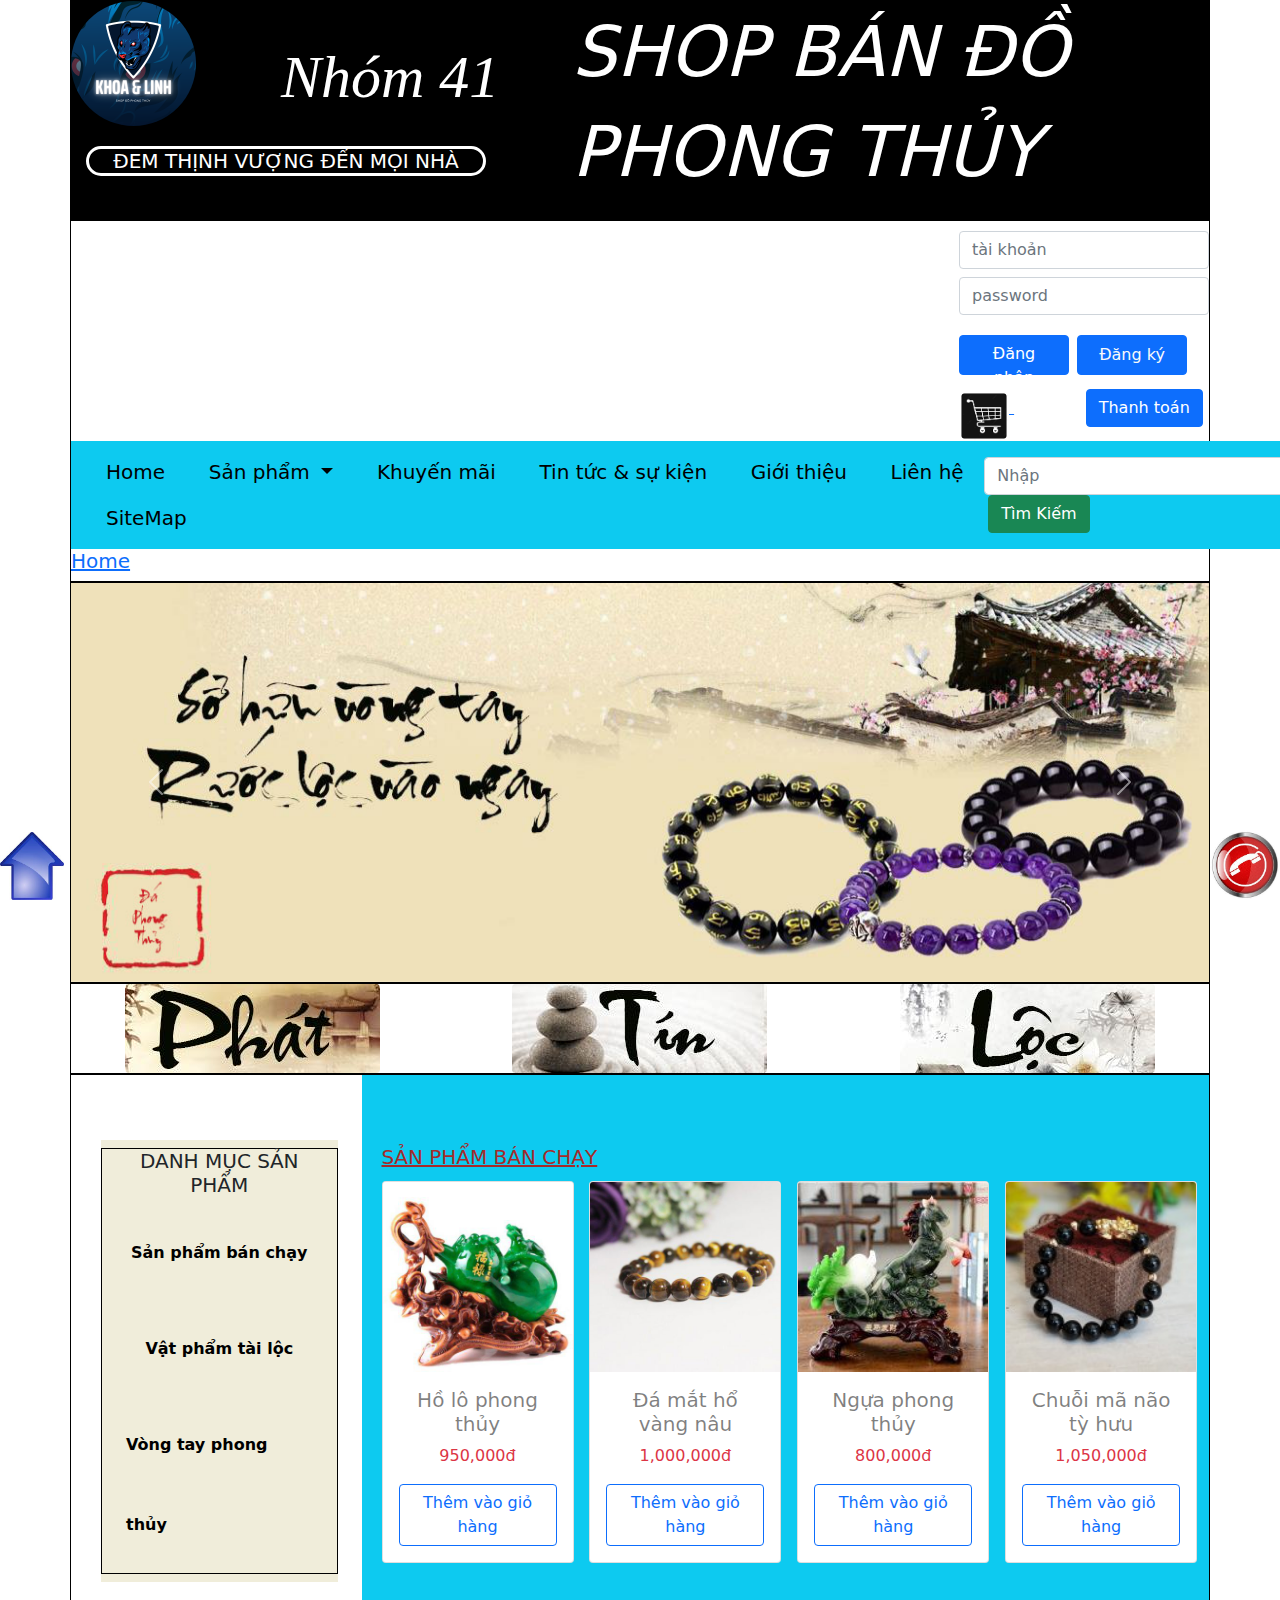
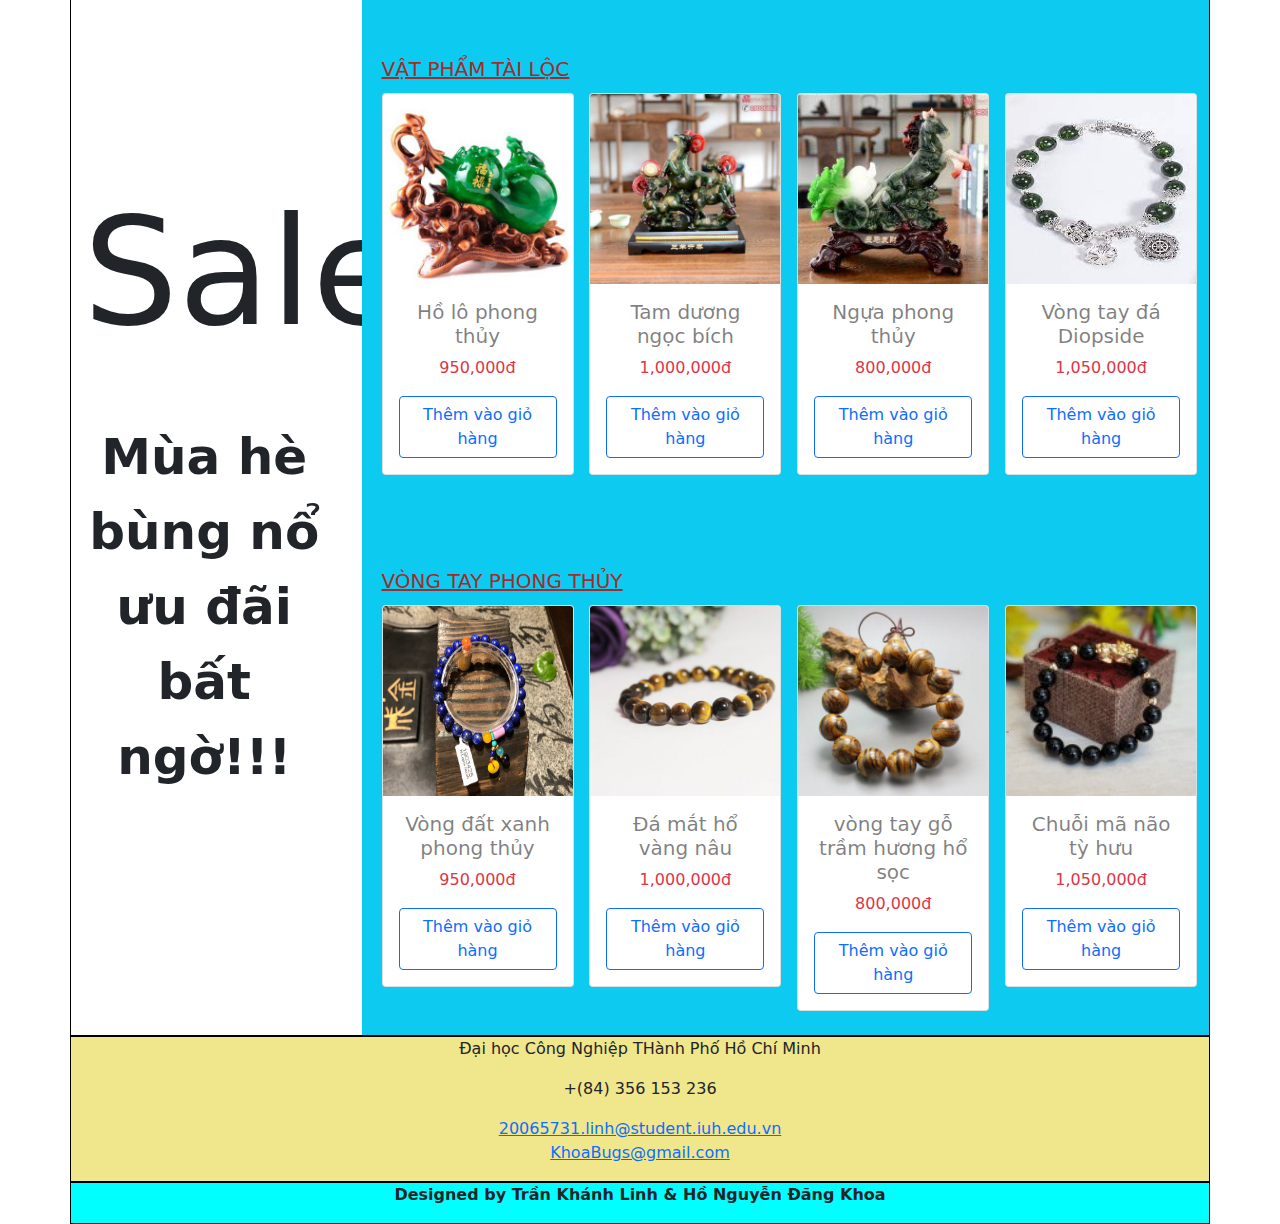
<file: index.html>
<!DOCTYPE html>
<html lang="en">
  <head>
    <meta charset="UTF-8" />
    <meta http-equiv="X-UA-Compatible" content="IE=edge" />
    <meta name="viewport" content="width=device-width, initial-scale=1.0" />
    <link href="css/bootstrap.css" rel="stylesheet" />
    <script src="js/bootstrap.min.js"></script>
    <script src="js/jquery.js"></script>
    <script src="js/home.js"></script>
    <link rel="stylesheet" href="css/header.css" />
    <link rel="stylesheet" href="css/trangChu.css" />

    <title>Home</title>
  </head>

  <body>
    <!--header && menu-->
    <div class="container px-0">
      <header>
        <div class="header1">
          <div style="clear: both">
            <img class="rounded-circle w-25" src="img/logoshop.png" alt="" />
            <h1>Nhóm 41</h1>
          </div>
          <h6>ĐEM THỊNH VƯỢNG ĐẾN MỌI NHÀ</h6>
        </div>
        <div class="header2">
          <h1>SHOP BÁN ĐỒ PHONG THỦY</h1>
        </div>
        <div class="header3">
          <div>
            <form action="" class="form-horizontal">
              <input
                type="text"
                name=""
                id=""
                class="form-control mb-2"
                placeholder="tài khoản"
              />
              <input
                type="password"
                name=""
                id=""
                class="form-control"
                placeholder="password"
              />
            </form>
            <button type="button" class="btn btn-primary me-2">Đăng nhập</button>
            <button type="button" class="btn btn-primary"><a class="text-light text-decoration-none" href="html/regist.html">Đăng ký</a></button>
            <div class="row">
              <div class="">
                <a href="html/gioHang.html">
                  <img
                  class="mt-3"
                  id="giohang"
                  src="img/giohang.png"
                  alt=""
                />
                </a>
                <span
                  id="giohang"
                  style="color: white; font-size: 30px; list-style: 100px"
                  >(0)</span
                >
                <a href="html/thanhToan.html"><button type="button" class="btn btn-primary ms-4">Thanh toán</button></a>
              </div>
              
            </div>
          </div>
        </div>
      </header>
      <!-- menu-->
      <nav
        class="navbar navbar-expand-sm navbar-dark bg-info"
        id="scrollspy"
        style="
          position: relative;
          top: 0;
          right: 0;
          left: 0;
          z-index: 1050;
          width: 1319px;
        "
      >
        <div class="container-fluid">
          <button
            class="navbar-toggler"
            type="button"
            data-toggle="collapse"
            data-target="#navbarSupportedContent"
            aria-controls="navbarSupportedContent"
            aria-expanded="false"
            aria-label="Toggle navigation"
          >
            <span class="navbar-toggler-icon"></span>
          </button>
          <div
            class="collapse navbar-collapse justify-content-center"
            id="navbarSupportedContent"
          >
            <ul class="nav navbar-nav" id="menu1">
              <li class="nav-item">
                <a href="html/home.html" class="nav-link">Home</a>
              </li>
              <li class="dropdown">
                <a
                  href="html/sanPham.html"
                  class="nav-link dropdown-toggle"
                  data-toggle="dropdown"
                  aria-haspopup="true"
                  aria-expanded="false"
                >
                  Sản phẩm
                </a>
                <ul
                  style="background-color: rgb(0, 0, 0)"
                  class="dropdown-menu"
                >
                  <li><a href="html/sanPham.html#section1" class="nav-link">Vòng tay</a></li>
                  <li><a href="html/sanPham.html#section2" class="nav-link">Dây chuyền</a></li>
                  <li><a href="html/sanPham.html#section3" class="nav-link">Đá quý</a></li>
              
                </ul>
              </li>
              <li class="nav-item">
                <a href="html/KhuyenMai.html" class="nav-link">Khuyến mãi</a>
              </li>
              <li class="nav-item">
                <a href="html/news.html" class="nav-link">Tin tức & sự kiện</a>
              </li>
              <li class="nav-item">
                <a href="html/info.html" class="nav-link">Giới thiệu</a>
              </li>
              <li class="nav-item"><a href="html/lienHe.html" class="nav-link">Liên hệ</a></li>
              <li class="nav-item"><a href="html/sitemap.html" class="nav-link">SiteMap</a></li>
            </ul>
            <div class="nav-item">
              <input
                class="form-control"
                style="float: left; width: 300px"
                type="search"
                placeholder="Nhập"
              />
              <button
                class="btn btn-success mx-1"
                style="float: left"
                type="submit"
              >
                Tìm Kiếm
              </button>
            </div>
          </div>
        </div>
      </nav>
      <div class="mar">
        <h5>
          <span itemscope>
            <a href="html/home.html">Home</a> 
        </span>
        </h5>
        
    </div>
    </div>

    <!-- carousel-->
    <div class="container body px-0">
      <div
        id="myCarousel"
        class="carousel slide carousel-fade"
        data-bs-ride="carousel"
      >
        <div class="carousel-inner">
          <div class="carousel-item active">
            <img src="img/banner11-2.jpg" class="d-block w-100" alt="..." />
          </div>
          <div class="carousel-item">
            <img src="img/banner2-3.jpg" class="d-block w-100" alt="..." />
          </div>
        </div>
        <button
          class="carousel-control-prev"
          type="button"
          data-bs-target="#myCarousel"
          data-bs-slide="prev"
        >
          <span class="carousel-control-prev-icon" aria-hidden="true"></span>
          <span class="visually-hidden">Previous</span>
        </button>
        <button
          class="carousel-control-next"
          type="button"
          data-bs-target="#myCarousel"
          data-bs-slide="next"
        >
          <span class="carousel-control-next-icon" aria-hidden="true"></span>
          <span class="visually-hidden">Next</span>
        </button>
      </div>
    </div>
    <!-- img phát lộc tín-->
    <div class="container px-0">
      <div class="row">
        <div class="col-md-4">
          <img src="img/phat.jpg" class="rounded mx-auto d-block" alt="" />
        </div>
        <div class="col-md-4">
          <img src="img/tin.jpg" class="rounded mx-auto d-block" alt="" />
        </div>
        <div class="col-md-4">
          <img src="img/loc.jpg" class="rounded mx-auto d-block" alt="" />
        </div>
      </div>
    </div>
    <!-- nút mũi tên-->
    <div class="muiTen fixed-bottom">
      <a href="#sec"
        ><img src="img/muiTen.jpeg" style="width: 5%; height: 5%" alt=""
      /></a>
    </div>
    <!-- hotline-->
    <div div class="hotline">
      <img
        src="img/hotline.jpeg"
        style="height: 70px; float: right"
        class="rounded-circle"
        alt=""
      />
      <div class="bg-danger" id="soHotline">
        <p class="float-end text-light">0961613087</p>
      </div>
    </div>

    <!-- body-->
    <div class="container px-0" id="sec">
      <div class="row">
        <!-- aside-->
        <div class="col-3">
          <div class="row">
            <div style="height: 65px"></div>
          </div>
          <div
            class="aside1"
            data-bs-spy="scroll"
            data-bs-target=".navbar"
            data-bs-offset="50"
            style="position: relative"
          >
            <nav
              class="navbar navbar-sm navbar-dark"
              id="aside2"
              style="background-color: rgb(240, 237, 218)"
            >
              <div class="container">
                <ul class="navbar-nav">
                  <li class="nav-item justify-content-center" id="navDanhMuc">
                    <h5 class="text-center">DANH MỤC SẢN PHẨM</h5>
                  </li>
                  <li class="nav-item">
                    <a class="nav-link" href="#section1">Sản phẩm bán chạy</a>
                  </li>
                  <li class="nav-item">
                    <a class="nav-link" href="#section2">Vật phẩm tài lộc</a>
                  </li>
                  <li class="nav-item">
                    <a class="nav-link" href="#section3">Vòng tay phong thủy</a>
                  </li>
                </ul>
              </div>
            </nav>
          </div>
          <div class="row">
            <div class="col-11 text-center" id="tbsale">
              <h1 style="font-size: 150px; padding-top: 200px">Sale</h1>
              <p style="font-size: 50px; padding-top: 50px; font-weight: bold">
                Mùa hè bùng nổ ưu đãi bất ngờ!!!
              </p>
            </div>
          </div>
        </div>
        <!-- sec1-->
        <div class="col-9">
          <div
            id="section1"
            class="container-fluid bg-info text-white"
            style="padding: 70px 20px 20px 20px"
          >
            <div class="row">
              <h5 style="color: brown"><u>SẢN PHẨM BÁN CHẠY</u></h5>
            </div>
            <div class="row py-1">
              <div class="col-3">
                <div class="card" style="width: 12rem">
                  <img
                    src="img/ho-lo-phong-thuy_1.jpg"
                    class="card-img-top"
                    alt="..."
                  />
                  <div class="card-body">
                    <h5 class="card-title text-center text-black-50">
                      Hồ lô phong thủy
                    </h5>
                    <p class="card-text text-danger text-center">950,000đ</p>
                    <a href="#" class="btn btn-outline-primary"
                      >Thêm vào giỏ hàng
                    </a>
                  </div>
                </div>
              </div>
              <div class="col-3">
                <div class="card" style="width: 12rem">
                  <img
                    src="img/da-mat-ho-vang-nau_1_-400x400.jpg"
                    class="card-img-top"
                    alt="..."
                  />
                  <div class="card-body">
                    <h5 class="card-title text-center text-black-50">
                      Đá mắt hổ vàng nâu
                    </h5>
                    <p class="card-text text-danger text-center">1,000,000đ</p>
                    <a href="#" class="btn btn-outline-primary"
                      >Thêm vào giỏ hàng
                    </a>
                  </div>
                </div>
              </div>
              <div class="col-3">
                <div class="card" style="width: 12rem">
                  <img
                    src="img/nguaPhongThuy.jpg"
                    class="card-img-top"
                    alt="..."
                  />
                  <div class="card-body">
                    <h5 class="card-title text-center text-black-50">
                      Ngựa phong thủy
                    </h5>
                    <p class="card-text text-danger text-center">800,000đ</p>
                    <a href="#" class="btn btn-outline-primary"
                      >Thêm vào giỏ hàng
                    </a>
                  </div>
                </div>
              </div>
              <div class="col-3">
                <div class="card" style="width: 12rem">
                  <img
                    src="img/S6818-chuoi-ma-nao-ty-huu-10li-01-150x150.jpg"
                    class="card-img-top"
                    alt="..."
                  />
                  <div class="card-body">
                    <h5 class="card-title text-center text-black-50">
                      Chuỗi mã não tỳ hưu
                    </h5>
                    <p class="card-text text-danger text-center">1,050,000đ</p>
                    <a href="#" class="btn btn-outline-primary"
                      >Thêm vào giỏ hàng
                    </a>
                  </div>
                </div>
              </div>
            </div>
            
          </div>
          <!--sec2-->
          <div
            id="section2"
            class="container-fluid bg-info text-white"
            style="padding: 70px 20px 20px 20px"
          >
            <div class="row">
              <h5 style="color: brown"><u>VẬT PHẨM TÀI LỘC</u></h5>
            </div>
            <div class="row py-1">
              <div class="col-3">
                <div class="card" style="width: 12rem">
                  <img
                    src="img/ho-lo-phong-thuy_1.jpg"
                    class="card-img-top"
                    alt="..."
                  />
                  <div class="card-body">
                    <h5 class="card-title text-center text-black-50">
                      Hồ lô phong thủy
                    </h5>
                    <p class="card-text text-danger text-center">950,000đ</p>
                    <a href="#" class="btn btn-outline-primary"
                      >Thêm vào giỏ hàng
                    </a>
                  </div>
                </div>
              </div>
              <div class="col-3">
                <div class="card" style="width: 12rem">
                  <img
                    src="img/vat-pham-phong-thuy-tam-duong-khai-thai-mau-ngoc-bich-1-400x400.jpg"
                    class="card-img-top"
                    alt="..."
                  />
                  <div class="card-body">
                    <h5 class="card-title text-center text-black-50">
                      Tam dương ngọc bích
                    </h5>
                    <p class="card-text text-danger text-center">1,000,000đ</p>
                    <a href="#" class="btn btn-outline-primary"
                      >Thêm vào giỏ hàng
                    </a>
                  </div>
                </div>
              </div>
              <div class="col-3">
                <div class="card" style="width: 12rem">
                  <img
                    src="img/nguaPhongThuy.jpg"
                    class="card-img-top"
                    alt="..."
                  />
                  <div class="card-body">
                    <h5 class="card-title text-center text-black-50">
                      Ngựa phong thủy
                    </h5>
                    <p class="card-text text-danger text-center">800,000đ</p>
                    <a href="#" class="btn btn-outline-primary"
                      >Thêm vào giỏ hàng
                    </a>
                  </div>
                </div>
              </div>
              <div class="col-3">
                <div class="card" style="width: 12rem">
                  <img
                    src="img/vong4.jpeg"
                    style="width: 190px; height: 190px"
                    class="card-img-top"
                    alt="..."
                  />
                  <div class="card-body">
                    <h5 class="card-title text-center text-black-50">
                      Vòng tay đá Diopside
                    </h5>
                    <p class="card-text text-danger text-center">1,050,000đ</p>
                    <a href="#" class="btn btn-outline-primary"
                      >Thêm vào giỏ hàng
                    </a>
                  </div>
                </div>
              </div>
            </div>
            
          </div>
          <!--sec3-->
          <div
            id="section3"
            class="container-fluid bg-info text-white"
            style="padding: 70px 20px 20px 20px"
          >
            <div class="row">
              <h5 style="color: brown"><u>VÒNG TAY PHONG THỦY</u></h5>
            </div>
            <div class="row py-1">
              <div class="col-3">
                <div class="card" style="width: 12rem">
                  <img
                    src="img/vong-da-t_637143827409045468.jpg"
                    style="width: 190px; height: 190px"
                    class="card-img-top"
                    alt="..."
                  />
                  <div class="card-body">
                    <h5 class="card-title text-center text-black-50">
                      Vòng đất xanh phong thủy
                    </h5>
                    <p class="card-text text-danger text-center">950,000đ</p>
                    <a href="#" class="btn btn-outline-primary"
                      >Thêm vào giỏ hàng
                    </a>
                  </div>
                </div>
              </div>
              <div class="col-3">
                <div class="card" style="width: 12rem">
                  <img
                    src="img/da-mat-ho-vang-nau_1_-400x400.jpg"
                    class="card-img-top"
                    alt="..."
                  />
                  <div class="card-body">
                    <h5 class="card-title text-center text-black-50">
                      Đá mắt hổ vàng nâu
                    </h5>
                    <p class="card-text text-danger text-center">1,000,000đ</p>
                    <a href="#" class="btn btn-outline-primary"
                      >Thêm vào giỏ hàng
                    </a>
                  </div>
                </div>
              </div>
              <div class="col-3">
                <div class="card" style="width: 12rem">
                  <img
                    src="img/vong-tay-go-tram-huong-ho-soc_2__2-400x400.jpg"
                    class="card-img-top"
                    alt="..."
                  />
                  <div class="card-body">
                    <h5 class="card-title text-center text-black-50">
                      vòng tay gỗ trầm hương hổ sọc
                    </h5>
                    <p class="card-text text-danger text-center">800,000đ</p>
                    <a href="#" class="btn btn-outline-primary"
                      >Thêm vào giỏ hàng
                    </a>
                  </div>
                </div>
              </div>
              <div class="col-3">
                <div class="card" style="width: 12rem">
                  <img
                    src="img/S6818-chuoi-ma-nao-ty-huu-10li-01-150x150.jpg"
                    class="card-img-top"
                    alt="..."
                  />
                  <div class="card-body">
                    <h5 class="card-title text-center text-black-50">
                      Chuỗi mã não tỳ hưu
                    </h5>
                    <p class="card-text text-danger text-center">1,050,000đ</p>
                    <a href="#" class="btn btn-outline-primary"
                      >Thêm vào giỏ hàng
                    </a>
                  </div>
                </div>
              </div>
            </div>
            
          </div>
        </div>
      </div>
    </div>
    <div class="container footer" style="background-color: khaki">
      <div class="row">
        <div class="col-lg-12 col-md-12 address-w3l-right text-center">
          <div class="address-gried">
            <span class="fa-map"></span>
            <p>Đại học Công Nghiệp THành Phố Hồ Chí Minh</p>
          </div>
          <div class="address-gried mt-3">
            <span class="fas fa-phone-volume"></span>
            <p>+(84) 356 153 236</p>
          </div>
          <div class="address-gried mt-3">
            <span class="far fa-envelope"></span>
            <p>
              <a href="mailto:info@example.com"
                >20065731.linh@student.iuh.edu.vn</a
              >
              <br /><a href="mailto:info@example.com">KhoaBugs@gmail.com</a>
            </p>
          </div>
        </div>
      </div>
    </div>
    <div class="container footer" style="background-color: aqua">
      <div class="row">
        <div class="col-lg-12 col-md-12 address-w3l-right text-center">
          <div class="address-gried">
            <span class="fa-map"></span>
            <p><b>Designed by Trần Khánh Linh & Hồ Nguyễn Đăng Khoa</b></p>
          </div>
        </div>
      </div>
    </div>
  </body>
  <script> 
    $(document).ready(function(){
      $(".hotline>img").click(function(){
        $("#soHotline").fadeToggle("slow");
      });
    });
    </script>
</html>
</file>
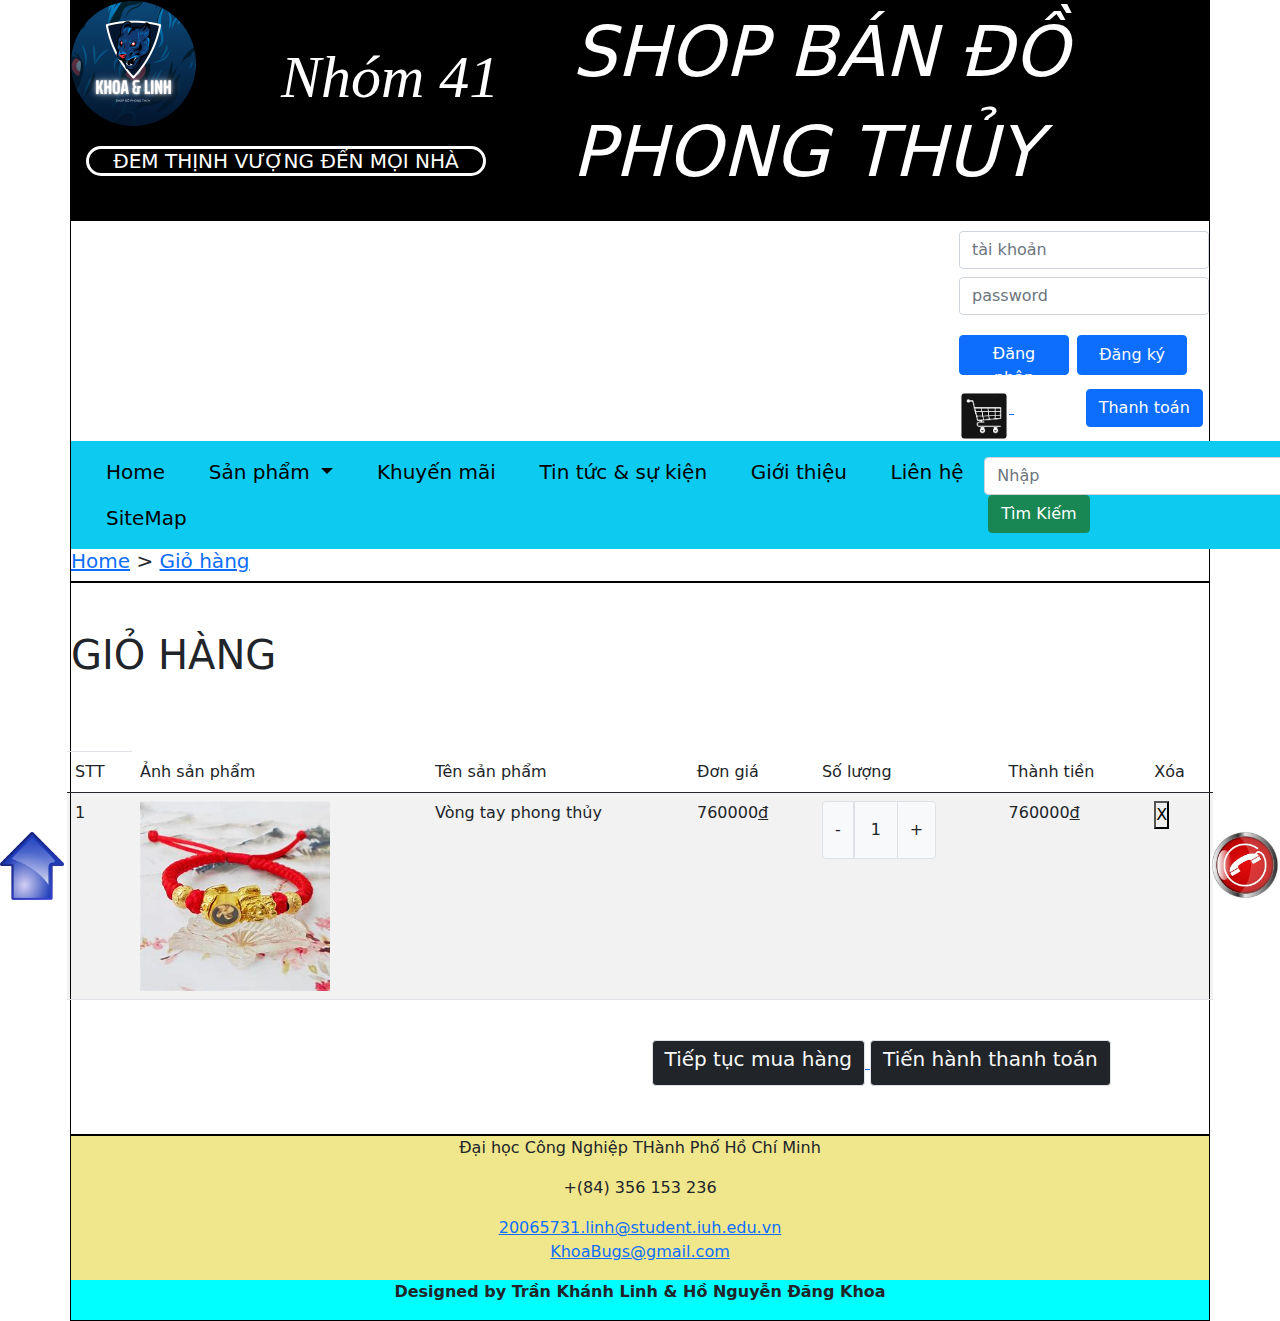
<file: html/gioHang.html>
<!DOCTYPE html>
<html lang="en">
  <head>
    <meta charset="UTF-8" />
    <meta http-equiv="X-UA-Compatible" content="IE=edge" />
    <meta name="viewport" content="width=device-width, initial-scale=1.0" />
    <link href="../css/bootstrap.css" rel="stylesheet" />
    <script src="../js/bootstrap.min.js"></script>
    <script src="../js/jquery.js"></script>
    <script src="../js/home.js"></script>
    <link rel="stylesheet" href="../css/header.css" />
    <link rel="stylesheet" href="../css/trangChu.css" />
    <link rel="stylesheet" href="../css/sanPham.css" />

    <title>Giỏ hàng</title>
  </head>

  <body>
    <!--header && menu-->
    <div class="container px-0">
      <header>
        <div class="header1">
          <div style="clear: both">
            <img class="rounded-circle w-25" src="../img/logoshop.png" alt="" />
            <h1>Nhóm 41</h1>
          </div>
          <h6>ĐEM THỊNH VƯỢNG ĐẾN MỌI NHÀ</h6>
        </div>
        <div class="header2">
          <h1>SHOP BÁN ĐỒ PHONG THỦY</h1>
        </div>
        <div class="header3">
          <div>
            <form action="" class="form-horizontal">
              <input
                type="text"
                name=""
                id=""
                class="form-control mb-2"
                placeholder="tài khoản"
              />
              <input
                type="password"
                name=""
                id=""
                class="form-control"
                placeholder="password"
              />
            </form>
            <button type="button" class="btn btn-primary me-2">
              Đăng nhập
            </button>
            <button type="button" class="btn btn-primary">
              <a
                class="text-light text-decoration-none"
                href="../html/regist.html"
                >Đăng ký</a
              >
            </button>
            <div class="row">
              <div class="">
                <a href="../html/gioHang.html">
                  <img
                  class="mt-3"
                  id="giohang"
                  src="../img/giohang.png"
                  alt=""
                />
                </a>
                <span
                  id="giohang"
                  style="color: white; font-size: 30px; list-style: 100px"
                  >(1)</span
                >
                <a href="../html/thanhToan.html"><button type="button" class="btn btn-primary ms-4">Thanh toán</button></a>
              </div>
            </div>
          </div>
        </div>
      </header>
      <!-- menu-->
      <nav
        class="navbar navbar-expand-sm navbar-dark bg-info"
        id="scrollspy"
        style="
          position: relative;
          top: 0;
          right: 0;
          left: 0;
          z-index: 1050;
          width: 1319px;
        "
      >
        <div class="container-fluid">
          <button
            class="navbar-toggler"
            type="button"
            data-toggle="collapse"
            data-target="#navbarSupportedContent"
            aria-controls="navbarSupportedContent"
            aria-expanded="false"
            aria-label="Toggle navigation"
          >
            <span class="navbar-toggler-icon"></span>
          </button>
          <div
            class="collapse navbar-collapse justify-content-center"
            id="navbarSupportedContent"
          >
            <ul class="nav navbar-nav" id="menu1">
              <li class="nav-item">
                <a href="../html/home.html" class="nav-link">Home</a>
              </li>
              <li class="dropdown">
                <a
                  href="../html/sanPham.html"
                  class="nav-link dropdown-toggle"
                  data-toggle="dropdown"
                  aria-haspopup="true"
                  aria-expanded="false"
                >
                  Sản phẩm
                </a>
                <ul
                  style="background-color: rgb(0, 0, 0)"
                  class="dropdown-menu"
                >
                  <li>
                    <a href="../html/sanPham.html#section1" class="nav-link"
                      >Vòng tay</a
                    >
                  </li>
                  <li>
                    <a href="../html/sanPham.html#section2" class="nav-link"
                      >Dây chuyền</a
                    >
                  </li>
                  <li>
                    <a href="../html/sanPham.html#section3" class="nav-link"
                      >Đá quý</a
                    >
                  </li>
                </ul>
              </li>
              <li class="nav-item">
                <a href="../html/KhuyenMai.html" class="nav-link">Khuyến mãi</a>
              </li>
              <li class="nav-item">
                <a href="../html/news.html" class="nav-link"
                  >Tin tức & sự kiện</a
                >
              </li>
              <li class="nav-item">
                <a href="../html/info.html" class="nav-link">Giới thiệu</a>
              </li>
              <li class="nav-item">
                <a href="../html/lienHe.html" class="nav-link">Liên hệ</a>
              </li>
              <li class="nav-item">
                <a href="../html/sitemap.html" class="nav-link">SiteMap</a>
              </li>
            </ul>
            <div class="nav-item">
              <input
                class="form-control"
                style="float: left; width: 300px"
                type="search"
                placeholder="Nhập"
              />
              <button
                class="btn btn-success mx-1"
                style="float: left"
                type="submit"
              >
                Tìm Kiếm
              </button>
            </div>
          </div>
        </div>
      </nav>
      <div class="mar">
        <h5>
          <span itemscope>
            <a href="../html/home.html">Home</a>
          </span>
          <span itemscope> > <a href="../html/sanPham.html">Giỏ hàng</a> </span>
        </h5>
      </div>
    </div>

    <!-- nút mũi tên-->
    <div class="muiTen fixed-bottom">
      <a href="#"
        ><img src="../img/muiTen.jpeg" style="width: 5%; height: 5%" alt=""
      /></a>
    </div>
    <!-- hotline-->
    <div div class="hotline">
      <img
        src="../img/hotline.jpeg"
        style="height: 70px; float: right"
        class="rounded-circle"
        alt=""
      />
      <div class="bg-danger" id="soHotline">
        <p class="float-end text-light">0961613087</p>
      </div>
    </div>

    <!-- body-->
    <div class="container px-0" id="sec">
      <div class="row mt-5"></div>
      <div class="row mb-5">
        <h1>GIỎ HÀNG</h1>
      </div>
      <div class="row px-2">
        <table class="table table-striped" id="danhsach">
          <thead>
            <th>
              <tr>
                <td>STT</td>
                <td>Ảnh sản phẩm</td>
                <td>Tên sản phẩm</td>
                <td>Đơn giá</td>
                <td>Số lượng</td>
                <td>Thành tiền</td>
                <td>Xóa</td>
              </tr>
            </th>
          </thead>

          <tbody>
            <tr>
              <td>1</td>
              <td><img src="../img/bg1.jpg" id="imgSanPham" alt=""></td>
              <td>Vòng tay phong thủy</td>
              <td><p id="donGia" class="float-start">760000</p> <u>đ</u></td>
              <td>
                <div class="btn-group">
                  <button id="tru" class="btn bg-light border">-</button>
                  <div id="soLuong" class="p-3 bg-light border">1</div>
                  <button id="cong" class="btn bg-light border">+</button>
              </div>
              </td>
              <td><p id="thanhTien" class="float-start">760000</p> <u>đ</u></td>
              <td><button type="button">X</button></td>
            </tr>
          </tbody>
        </table>
      </div>
      <div class="row">
        <div class="col-4"></div>
        <div class="col-6 mb-5 mt-4">
          <a href="../html/sanPham.html"><button type="button" class="btn bg-dark border ms-5 text-light"><h5>Tiếp tục mua hàng</h5></button>
          </a>  
          <a href="../html/thanhToan.html"><button type="button"  class="btn bg-dark border text-light"><h5>Tiến hành thanh toán</h5></button>
          </a>
        </div>
      </div>
    </div>

    <div class="container footer" style="background-color: khaki">
      <div class="row">
        <div class="col-lg-12 col-md-12 address-w3l-right text-center">
          <div class="address-gried">
            <span class="fa-map"></span>
            <p>Đại học Công Nghiệp THành Phố Hồ Chí Minh</p>
          </div>
          <div class="address-gried mt-3">
            <span class="fas fa-phone-volume"></span>
            <p>+(84) 356 153 236</p>
          </div>
          <div class="address-gried mt-3">
            <span class="far fa-envelope"></span>
            <p>
              <a href="mailto:info@example.com"
                >20065731.linh@student.iuh.edu.vn</a
              >
              <br /><a href="mailto:info@example.com">KhoaBugs@gmail.com</a>
            </p>
          </div>
        </div>
      </div>
      <div class="row" style="background-color: aqua">
        <div class="col-lg-12 col-md-12 address-w3l-right text-center">
          <div class="address-gried">
            <span class="fa-map"></span>
            <p><b>Designed by Trần Khánh Linh & Hồ Nguyễn Đăng Khoa</b></p>
          </div>
        </div>
      </div>
      
    </div>
  </body>
  <script>
    $(document).ready(function () {
      $(".hotline>img").click(function () {
        $("#soHotline").fadeToggle("slow");
      });
      $("#cong").click(function () {
        var sl = eval($("#soLuong").html());
        sl = sl + 1;
        $("#soLuong").html(sl + "");
        var tt = eval($("#donGia").html());
        tt = tt*sl;
        $("#soLuong").html(sl + "");
        $("#thanhTien").html(tt+"");
      });
      $("#tru").click(function () {
        var sl = eval($("#soLuong").html());
        sl = sl - 1;
        if (sl <= 0) 
          sl = 0;
        var tt = eval($("#donGia").html());
        tt = tt*sl;
        $("#soLuong").html(sl + "");
        $("#thanhTien").html(tt+"");
      });
    });
  </script>
</html>
</file>
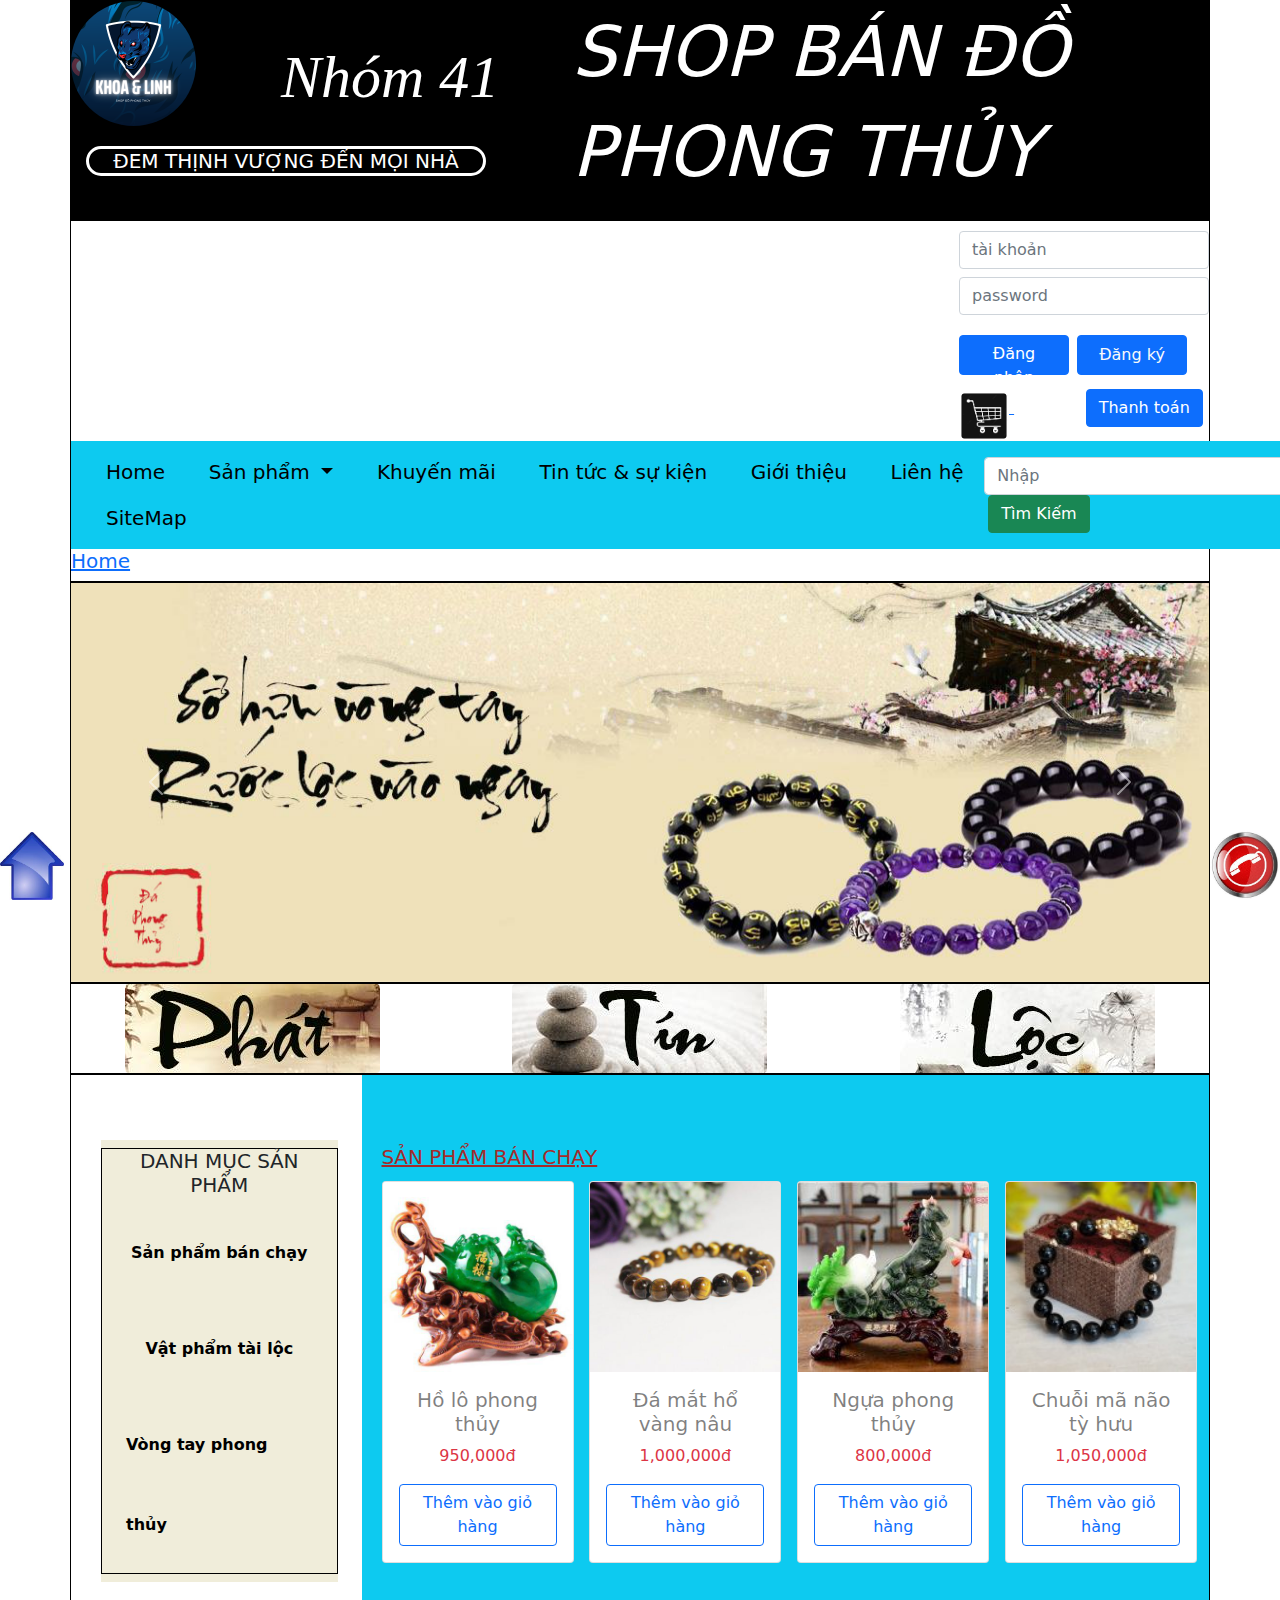
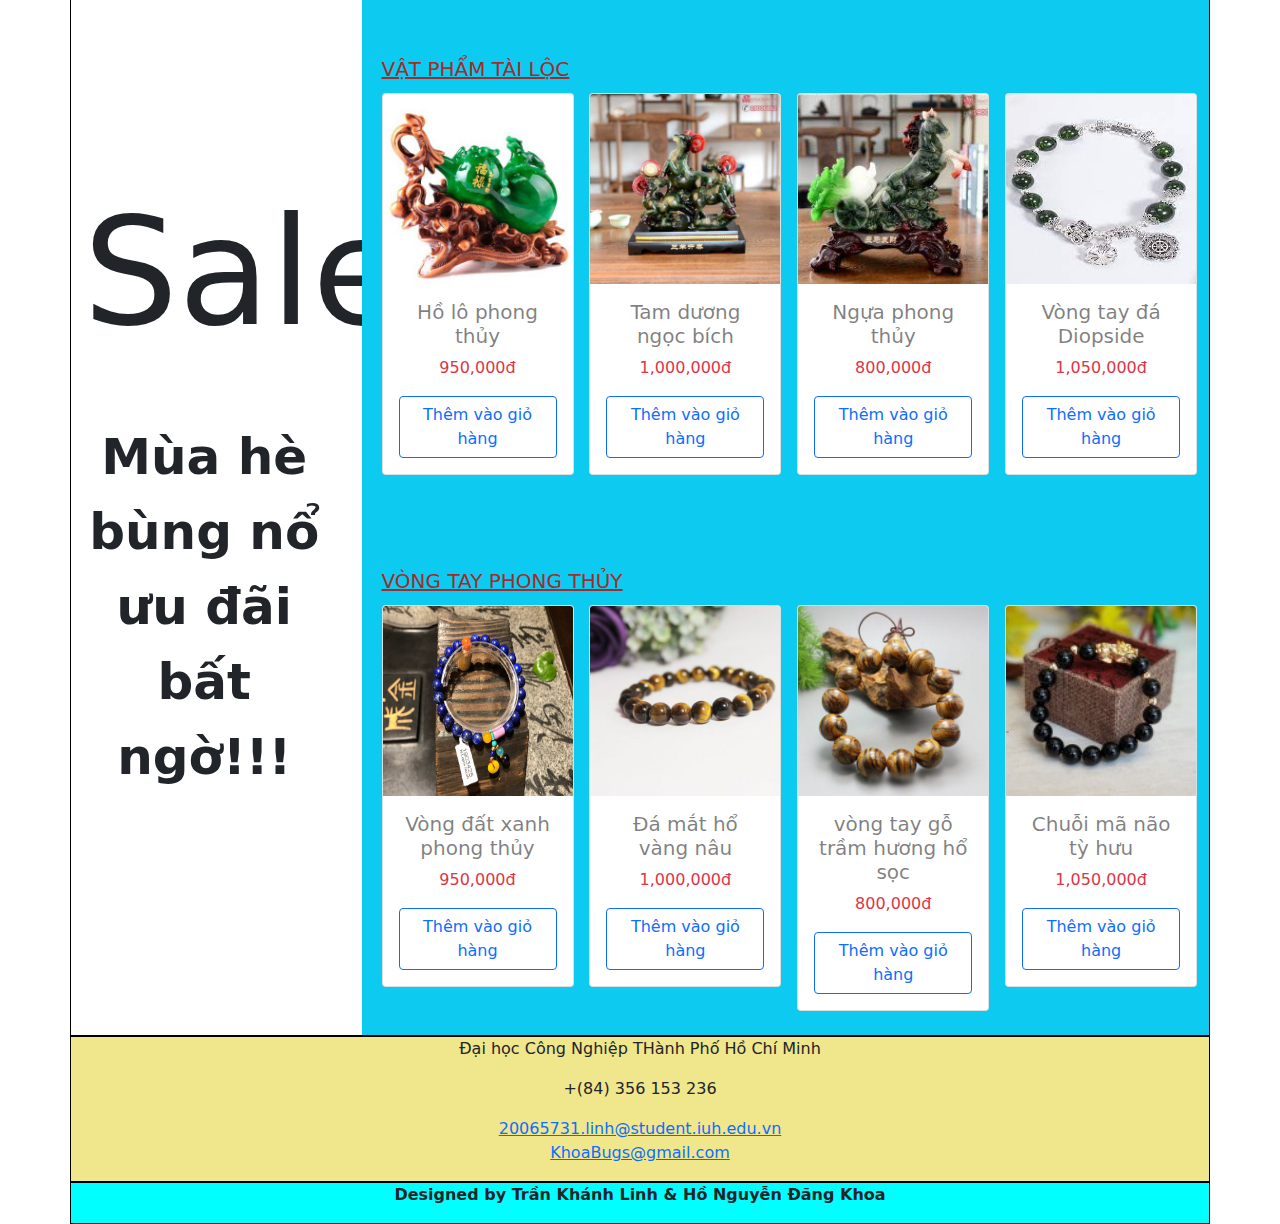
<file: html/home.html>
<!DOCTYPE html>
<html lang="en">
  <head>
    <meta charset="UTF-8" />
    <meta http-equiv="X-UA-Compatible" content="IE=edge" />
    <meta name="viewport" content="width=device-width, initial-scale=1.0" />
    <link href="../css/bootstrap.css" rel="stylesheet" />
    <script src="../js/bootstrap.min.js"></script>
    <script src="../js/jquery.js"></script>
    <script src="../js/home.js"></script>
    <link rel="stylesheet" href="../css/header.css" />
    <link rel="stylesheet" href="../css/trangChu.css" />

    <title>Home</title>
  </head>

  <body>
    <!--header && menu-->
    <div class="container px-0">
      <header>
        <div class="header1">
          <div style="clear: both">
            <img class="rounded-circle w-25" src="../img/logoshop.png" alt="" />
            <h1>Nhóm 41</h1>
          </div>
          <h6>ĐEM THỊNH VƯỢNG ĐẾN MỌI NHÀ</h6>
        </div>
        <div class="header2">
          <h1>SHOP BÁN ĐỒ PHONG THỦY</h1>
        </div>
        <div class="header3">
          <div>
            <form action="" class="form-horizontal">
              <input
                type="text"
                name=""
                id=""
                class="form-control mb-2"
                placeholder="tài khoản"
              />
              <input
                type="password"
                name=""
                id=""
                class="form-control"
                placeholder="password"
              />
            </form>
            <button type="button" class="btn btn-primary me-2">Đăng nhập</button>
            <button type="button" class="btn btn-primary"><a class="text-light text-decoration-none" href="../html/regist.html">Đăng ký</a></button>
            <div class="row">
              <div class="">
                <a href="../html/gioHang.html">
                  <img
                  class="mt-3"
                  id="giohang"
                  src="../img/giohang.png"
                  alt=""
                />
                </a>
                <span
                  id="giohang"
                  style="color: white; font-size: 30px; list-style: 100px"
                  >(0)</span
                >
                <a href="../html/thanhToan.html"><button type="button" class="btn btn-primary ms-4">Thanh toán</button></a>
              </div>
              
            </div>
          </div>
        </div>
      </header>
      <!-- menu-->
      <nav
        class="navbar navbar-expand-sm navbar-dark bg-info"
        id="scrollspy"
        style="
          position: relative;
          top: 0;
          right: 0;
          left: 0;
          z-index: 1050;
          width: 1319px;
        "
      >
        <div class="container-fluid">
          <button
            class="navbar-toggler"
            type="button"
            data-toggle="collapse"
            data-target="#navbarSupportedContent"
            aria-controls="navbarSupportedContent"
            aria-expanded="false"
            aria-label="Toggle navigation"
          >
            <span class="navbar-toggler-icon"></span>
          </button>
          <div
            class="collapse navbar-collapse justify-content-center"
            id="navbarSupportedContent"
          >
            <ul class="nav navbar-nav" id="menu1">
              <li class="nav-item">
                <a href="../html/home.html" class="nav-link">Home</a>
              </li>
              <li class="dropdown">
                <a
                  href="../html/sanPham.html"
                  class="nav-link dropdown-toggle"
                  data-toggle="dropdown"
                  aria-haspopup="true"
                  aria-expanded="false"
                >
                  Sản phẩm
                </a>
                <ul
                  style="background-color: rgb(0, 0, 0)"
                  class="dropdown-menu"
                >
                  <li><a href="../html/sanPham.html#section1" class="nav-link">Vòng tay</a></li>
                  <li><a href="../html/sanPham.html#section2" class="nav-link">Dây chuyền</a></li>
                  <li><a href="../html/sanPham.html#section3" class="nav-link">Đá quý</a></li>
              
                </ul>
              </li>
              <li class="nav-item">
                <a href="../html/KhuyenMai.html" class="nav-link">Khuyến mãi</a>
              </li>
              <li class="nav-item">
                <a href="../html/news.html" class="nav-link">Tin tức & sự kiện</a>
              </li>
              <li class="nav-item">
                <a href="../html/info.html" class="nav-link">Giới thiệu</a>
              </li>
              <li class="nav-item"><a href="../html/lienHe.html" class="nav-link">Liên hệ</a></li>
              <li class="nav-item"><a href="../html/sitemap.html" class="nav-link">SiteMap</a></li>
            </ul>
            <div class="nav-item">
              <input
                class="form-control"
                style="float: left; width: 300px"
                type="search"
                placeholder="Nhập"
              />
              <button
                class="btn btn-success mx-1"
                style="float: left"
                type="submit"
              >
                Tìm Kiếm
              </button>
            </div>
          </div>
        </div>
      </nav>
      <div class="mar">
        <h5>
          <span itemscope>
            <a href="../html/home.html">Home</a> 
        </span>
        </h5>
        
    </div>
    </div>

    <!-- carousel-->
    <div class="container body px-0">
      <div
        id="myCarousel"
        class="carousel slide carousel-fade"
        data-bs-ride="carousel"
      >
        <div class="carousel-inner">
          <div class="carousel-item active">
            <img src="../img/banner11-2.jpg" class="d-block w-100" alt="..." />
          </div>
          <div class="carousel-item">
            <img src="../img/banner2-3.jpg" class="d-block w-100" alt="..." />
          </div>
        </div>
        <button
          class="carousel-control-prev"
          type="button"
          data-bs-target="#myCarousel"
          data-bs-slide="prev"
        >
          <span class="carousel-control-prev-icon" aria-hidden="true"></span>
          <span class="visually-hidden">Previous</span>
        </button>
        <button
          class="carousel-control-next"
          type="button"
          data-bs-target="#myCarousel"
          data-bs-slide="next"
        >
          <span class="carousel-control-next-icon" aria-hidden="true"></span>
          <span class="visually-hidden">Next</span>
        </button>
      </div>
    </div>
    <!-- img phát lộc tín-->
    <div class="container px-0">
      <div class="row">
        <div class="col-md-4">
          <img src="../img/phat.jpg" class="rounded mx-auto d-block" alt="" />
        </div>
        <div class="col-md-4">
          <img src="../img/tin.jpg" class="rounded mx-auto d-block" alt="" />
        </div>
        <div class="col-md-4">
          <img src="../img/loc.jpg" class="rounded mx-auto d-block" alt="" />
        </div>
      </div>
    </div>
    <!-- nút mũi tên-->
    <div class="muiTen fixed-bottom">
      <a href="#sec"
        ><img src="../img/muiTen.jpeg" style="width: 5%; height: 5%" alt=""
      /></a>
    </div>
    <!-- hotline-->
    <div div class="hotline">
      <img
        src="../img/hotline.jpeg"
        style="height: 70px; float: right"
        class="rounded-circle"
        alt=""
      />
      <div class="bg-danger" id="soHotline">
        <p class="float-end text-light">0961613087</p>
      </div>
    </div>

    <!-- body-->
    <div class="container px-0" id="sec">
      <div class="row">
        <!-- aside-->
        <div class="col-3">
          <div class="row">
            <div style="height: 65px"></div>
          </div>
          <div
            class="aside1"
            data-bs-spy="scroll"
            data-bs-target=".navbar"
            data-bs-offset="50"
            style="position: relative"
          >
            <nav
              class="navbar navbar-sm navbar-dark"
              id="aside2"
              style="background-color: rgb(240, 237, 218)"
            >
              <div class="container">
                <ul class="navbar-nav">
                  <li class="nav-item justify-content-center" id="navDanhMuc">
                    <h5 class="text-center">DANH MỤC SẢN PHẨM</h5>
                  </li>
                  <li class="nav-item">
                    <a class="nav-link" href="#section1">Sản phẩm bán chạy</a>
                  </li>
                  <li class="nav-item">
                    <a class="nav-link" href="#section2">Vật phẩm tài lộc</a>
                  </li>
                  <li class="nav-item">
                    <a class="nav-link" href="#section3">Vòng tay phong thủy</a>
                  </li>
                </ul>
              </div>
            </nav>
          </div>
          <div class="row">
            <div class="col-11 text-center" id="tbsale">
              <h1 style="font-size: 150px; padding-top: 200px">Sale</h1>
              <p style="font-size: 50px; padding-top: 50px; font-weight: bold">
                Mùa hè bùng nổ ưu đãi bất ngờ!!!
              </p>
            </div>
          </div>
        </div>
        <!-- sec1-->
        <div class="col-9">
          <div
            id="section1"
            class="container-fluid bg-info text-white"
            style="padding: 70px 20px 20px 20px"
          >
            <div class="row">
              <h5 style="color: brown"><u>SẢN PHẨM BÁN CHẠY</u></h5>
            </div>
            <div class="row py-1">
              <div class="col-3">
                <div class="card" style="width: 12rem">
                  <img
                    src="../img/ho-lo-phong-thuy_1.jpg"
                    class="card-img-top"
                    alt="..."
                  />
                  <div class="card-body">
                    <h5 class="card-title text-center text-black-50">
                      Hồ lô phong thủy
                    </h5>
                    <p class="card-text text-danger text-center">950,000đ</p>
                    <a href="#" class="btn btn-outline-primary"
                      >Thêm vào giỏ hàng
                    </a>
                  </div>
                </div>
              </div>
              <div class="col-3">
                <div class="card" style="width: 12rem">
                  <img
                    src="../img/da-mat-ho-vang-nau_1_-400x400.jpg"
                    class="card-img-top"
                    alt="..."
                  />
                  <div class="card-body">
                    <h5 class="card-title text-center text-black-50">
                      Đá mắt hổ vàng nâu
                    </h5>
                    <p class="card-text text-danger text-center">1,000,000đ</p>
                    <a href="#" class="btn btn-outline-primary"
                      >Thêm vào giỏ hàng
                    </a>
                  </div>
                </div>
              </div>
              <div class="col-3">
                <div class="card" style="width: 12rem">
                  <img
                    src="../img/nguaPhongThuy.jpg"
                    class="card-img-top"
                    alt="..."
                  />
                  <div class="card-body">
                    <h5 class="card-title text-center text-black-50">
                      Ngựa phong thủy
                    </h5>
                    <p class="card-text text-danger text-center">800,000đ</p>
                    <a href="#" class="btn btn-outline-primary"
                      >Thêm vào giỏ hàng
                    </a>
                  </div>
                </div>
              </div>
              <div class="col-3">
                <div class="card" style="width: 12rem">
                  <img
                    src="../img/S6818-chuoi-ma-nao-ty-huu-10li-01-150x150.jpg"
                    class="card-img-top"
                    alt="..."
                  />
                  <div class="card-body">
                    <h5 class="card-title text-center text-black-50">
                      Chuỗi mã não tỳ hưu
                    </h5>
                    <p class="card-text text-danger text-center">1,050,000đ</p>
                    <a href="#" class="btn btn-outline-primary"
                      >Thêm vào giỏ hàng
                    </a>
                  </div>
                </div>
              </div>
            </div>
            
          </div>
          <!--sec2-->
          <div
            id="section2"
            class="container-fluid bg-info text-white"
            style="padding: 70px 20px 20px 20px"
          >
            <div class="row">
              <h5 style="color: brown"><u>VẬT PHẨM TÀI LỘC</u></h5>
            </div>
            <div class="row py-1">
              <div class="col-3">
                <div class="card" style="width: 12rem">
                  <img
                    src="../img/ho-lo-phong-thuy_1.jpg"
                    class="card-img-top"
                    alt="..."
                  />
                  <div class="card-body">
                    <h5 class="card-title text-center text-black-50">
                      Hồ lô phong thủy
                    </h5>
                    <p class="card-text text-danger text-center">950,000đ</p>
                    <a href="#" class="btn btn-outline-primary"
                      >Thêm vào giỏ hàng
                    </a>
                  </div>
                </div>
              </div>
              <div class="col-3">
                <div class="card" style="width: 12rem">
                  <img
                    src="../img/vat-pham-phong-thuy-tam-duong-khai-thai-mau-ngoc-bich-1-400x400.jpg"
                    class="card-img-top"
                    alt="..."
                  />
                  <div class="card-body">
                    <h5 class="card-title text-center text-black-50">
                      Tam dương ngọc bích
                    </h5>
                    <p class="card-text text-danger text-center">1,000,000đ</p>
                    <a href="#" class="btn btn-outline-primary"
                      >Thêm vào giỏ hàng
                    </a>
                  </div>
                </div>
              </div>
              <div class="col-3">
                <div class="card" style="width: 12rem">
                  <img
                    src="../img/nguaPhongThuy.jpg"
                    class="card-img-top"
                    alt="..."
                  />
                  <div class="card-body">
                    <h5 class="card-title text-center text-black-50">
                      Ngựa phong thủy
                    </h5>
                    <p class="card-text text-danger text-center">800,000đ</p>
                    <a href="#" class="btn btn-outline-primary"
                      >Thêm vào giỏ hàng
                    </a>
                  </div>
                </div>
              </div>
              <div class="col-3">
                <div class="card" style="width: 12rem">
                  <img
                    src="../img/vong4.jpeg"
                    style="width: 190px; height: 190px"
                    class="card-img-top"
                    alt="..."
                  />
                  <div class="card-body">
                    <h5 class="card-title text-center text-black-50">
                      Vòng tay đá Diopside
                    </h5>
                    <p class="card-text text-danger text-center">1,050,000đ</p>
                    <a href="#" class="btn btn-outline-primary"
                      >Thêm vào giỏ hàng
                    </a>
                  </div>
                </div>
              </div>
            </div>
            
          </div>
          <!--sec3-->
          <div
            id="section3"
            class="container-fluid bg-info text-white"
            style="padding: 70px 20px 20px 20px"
          >
            <div class="row">
              <h5 style="color: brown"><u>VÒNG TAY PHONG THỦY</u></h5>
            </div>
            <div class="row py-1">
              <div class="col-3">
                <div class="card" style="width: 12rem">
                  <img
                    src="../img/vong-da-t_637143827409045468.jpg"
                    style="width: 190px; height: 190px"
                    class="card-img-top"
                    alt="..."
                  />
                  <div class="card-body">
                    <h5 class="card-title text-center text-black-50">
                      Vòng đất xanh phong thủy
                    </h5>
                    <p class="card-text text-danger text-center">950,000đ</p>
                    <a href="#" class="btn btn-outline-primary"
                      >Thêm vào giỏ hàng
                    </a>
                  </div>
                </div>
              </div>
              <div class="col-3">
                <div class="card" style="width: 12rem">
                  <img
                    src="../img/da-mat-ho-vang-nau_1_-400x400.jpg"
                    class="card-img-top"
                    alt="..."
                  />
                  <div class="card-body">
                    <h5 class="card-title text-center text-black-50">
                      Đá mắt hổ vàng nâu
                    </h5>
                    <p class="card-text text-danger text-center">1,000,000đ</p>
                    <a href="#" class="btn btn-outline-primary"
                      >Thêm vào giỏ hàng
                    </a>
                  </div>
                </div>
              </div>
              <div class="col-3">
                <div class="card" style="width: 12rem">
                  <img
                    src="../img/vong-tay-go-tram-huong-ho-soc_2__2-400x400.jpg"
                    class="card-img-top"
                    alt="..."
                  />
                  <div class="card-body">
                    <h5 class="card-title text-center text-black-50">
                      vòng tay gỗ trầm hương hổ sọc
                    </h5>
                    <p class="card-text text-danger text-center">800,000đ</p>
                    <a href="#" class="btn btn-outline-primary"
                      >Thêm vào giỏ hàng
                    </a>
                  </div>
                </div>
              </div>
              <div class="col-3">
                <div class="card" style="width: 12rem">
                  <img
                    src="../img/S6818-chuoi-ma-nao-ty-huu-10li-01-150x150.jpg"
                    class="card-img-top"
                    alt="..."
                  />
                  <div class="card-body">
                    <h5 class="card-title text-center text-black-50">
                      Chuỗi mã não tỳ hưu
                    </h5>
                    <p class="card-text text-danger text-center">1,050,000đ</p>
                    <a href="#" class="btn btn-outline-primary"
                      >Thêm vào giỏ hàng
                    </a>
                  </div>
                </div>
              </div>
            </div>
            
          </div>
        </div>
      </div>
    </div>
    <div class="container footer" style="background-color: khaki">
      <div class="row">
        <div class="col-lg-12 col-md-12 address-w3l-right text-center">
          <div class="address-gried">
            <span class="fa-map"></span>
            <p>Đại học Công Nghiệp THành Phố Hồ Chí Minh</p>
          </div>
          <div class="address-gried mt-3">
            <span class="fas fa-phone-volume"></span>
            <p>+(84) 356 153 236</p>
          </div>
          <div class="address-gried mt-3">
            <span class="far fa-envelope"></span>
            <p>
              <a href="mailto:info@example.com"
                >20065731.linh@student.iuh.edu.vn</a
              >
              <br /><a href="mailto:info@example.com">KhoaBugs@gmail.com</a>
            </p>
          </div>
        </div>
      </div>
    </div>
    <div class="container footer" style="background-color: aqua">
      <div class="row">
        <div class="col-lg-12 col-md-12 address-w3l-right text-center">
          <div class="address-gried">
            <span class="fa-map"></span>
            <p><b>Designed by Trần Khánh Linh & Hồ Nguyễn Đăng Khoa</b></p>
          </div>
        </div>
      </div>
    </div>
  </body>
  <script> 
    $(document).ready(function(){
      $(".hotline>img").click(function(){
        $("#soHotline").fadeToggle("slow");
      });
    });
    </script>
</html>
</file>
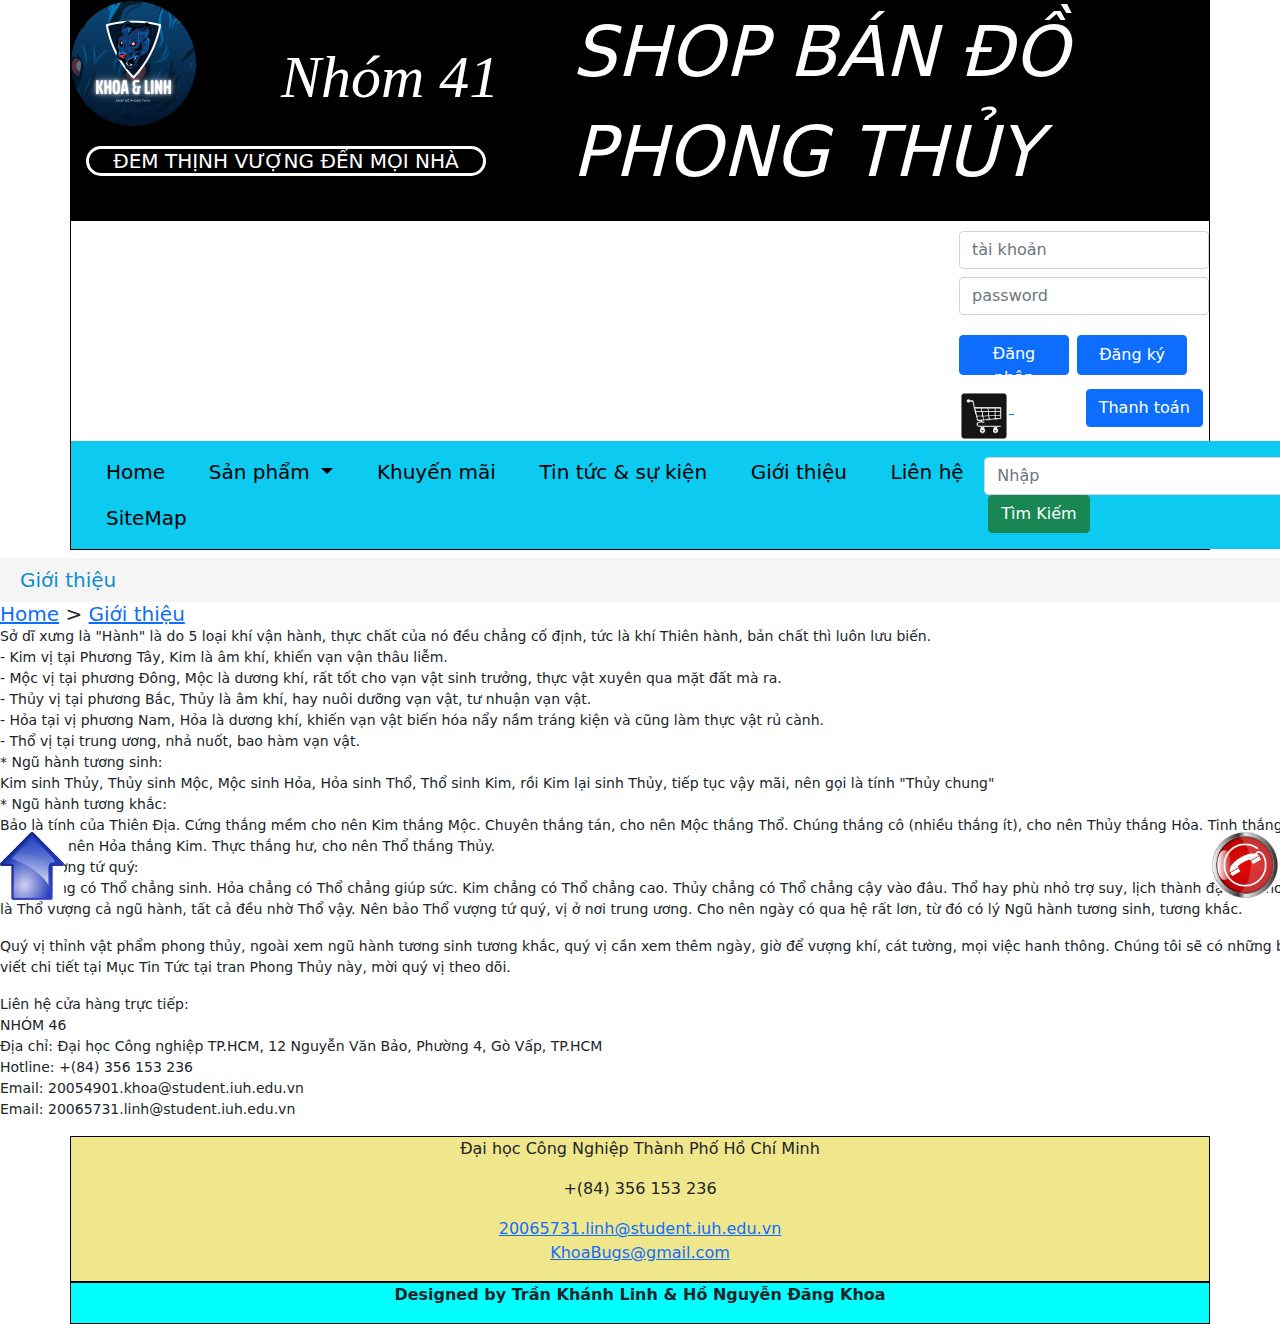
<file: html/info.html>
<!DOCTYPE html>
<html lang="en">

<head>
    <meta charset="UTF-8" />
    <meta http-equiv="X-UA-Compatible" content="IE=edge" />
    <meta name="viewport" content="width=device-width, initial-scale=1.0" />
    <link href="../css/bootstrap.css" rel="stylesheet" />
    <script src="../js/bootstrap.min.js"></script>
    <script src="../js/jquery.js"></script>
    <script src="../js/home.js"></script>
    <link rel="stylesheet" href="../css/header.css" />
    <link rel="stylesheet" href="../css/trangChu.css" />
    <link rel="stylesheet" href="../css/news.css">
    <title>Giới thiệu</title>
</head>

<body>
    <!--header && menu-->
    <div class="container px-0" id="pg_up">
        <header>
            <div class="header1" onclick="window.location.href='../html/home.html'">
                <div style="clear: both">
                    <img class="rounded-circle w-25" src="../img/logoshop.png" alt="" />
                    <h1>Nhóm 41</h1>
                </div>
                <h6>ĐEM THỊNH VƯỢNG ĐẾN MỌI NHÀ</h6>
            </div>
            <div class="header2">
                <h1>SHOP BÁN ĐỒ PHONG THỦY</h1>
            </div>
            <div class="header3">
                <div>
                    <form action="" class="form-horizontal">
                        <input type="text" name="" id="" class="form-control mb-2" placeholder="tài khoản" />
                        <input type="password" name="" id="" class="form-control" placeholder="password" />
                    </form>
                    <button class="btn btn-primary me-2" onclick="window.location.href='../html/login.html'">Đăng
                        nhập</button>
                    <button class="btn btn-primary" onclick="window.location.href='../html/regist.html'">Đăng
                        ký</button>
                    <div class="row">
                        <div class="">
                            <a href="../html/gioHang.html">
                                <img
                                class="mt-3"
                                id="giohang"
                                src="../img/giohang.png"
                                alt=""
                              />
                              </a>                            
                              <span id="giohang" style="color: white; font-size: 30px; list-style: 100px">(0)</span>
                              <a href="../html/thanhToan.html"><button type="button" class="btn btn-primary ms-4">Thanh toán</button></a>
                            </div>
                    </div>
                </div>
            </div>
        </header>
        <!-- menu-->
        <nav class="navbar navbar-expand-sm navbar-dark bg-info" id="scrollspy" style="position: relative;top: 0;right: 0;left: 0;z-index: 1050;width: 1319px;">
            <div class="container-fluid">
                <button class="navbar-toggler" type="button" data-toggle="collapse" data-target="#navbarSupportedContent" aria-controls="navbarSupportedContent" aria-expanded="false" aria-label="Toggle navigation">
                    <span class="navbar-toggler-icon"></span>
                </button>
                <div class="collapse navbar-collapse justify-content-center" id="navbarSupportedContent">
                    <ul class="nav navbar-nav" id="menu1">
                        <li class="nav-item">
                            <a href="../html/home.html" class="nav-link">Home</a>
                        </li>
                        <li class="dropdown">
                            <a href="../html/sanPham.html" class="nav-link dropdown-toggle" data-toggle="dropdown" aria-haspopup="true" aria-expanded="false">
                                Sản phẩm
                            </a>
                            <ul style="background-color: rgb(0, 0, 0)" class="dropdown-menu">
                                <li><a href="../html/sanPham.html#section1" class="nav-link">Vòng tay</a></li>
                                <li><a href="../html/sanPham.html#section2" class="nav-link">Dây chuyền</a></li>
                                <li><a href="../html/sanPham.html#section3" class="nav-link">Đá quý</a></li>
                            </ul>
                        </li>
                        <li class="nav-item">
                            <a href="../html/KhuyenMai.html" class="nav-link">Khuyến mãi</a>
                        </li>
                        <li class="nav-item">
                            <a href="../html/news.html" class="nav-link">Tin tức & sự kiện</a>
                        </li>
                        <li class="nav-item">
                            <a href="../html/info.html" class="nav-link">Giới thiệu</a>
                        </li>
                        <li class="nav-item"><a href="../html/lienHe.html" class="nav-link">Liên hệ</a></li>
                        <li class="nav-item"><a href="../html/sitemap.html" class="nav-link">SiteMap</a></li>
                    </ul>
                    <div class="nav-item">
                        <input class="form-control" style="float: left; width: 300px" type="search" placeholder="Nhập" />
                        <button class="btn btn-success mx-1" style="float: left" type="submit">Tìm Kiếm</button>
                    </div>
                </div>
            </div>
        </nav>

    </div>
    <div class="content">
        <div class="cenn px-0">
            <div class="cenn1">Giới thiệu</div>
        </div>
        <h5>
            <div class="mar">
                <span itemscope>
                    <a href="../html/home.html">Home</a>
                    >
                </span>
                <span itemscope>
                    <a href="../html/info.html">Giới thiệu</a>
                </span>
            </div>
        </h5>
        <p>
            Sở dĩ xưng là "Hành" là do 5 loại khí vận hành, thực chất của nó đều chẳng cố định, tức là khí Thiên hành, bản chất thì luôn lưu biến.<br> - Kim vị tại Phương Tây, Kim là âm khí, khiến vạn vận thâu liễm.<br> - Mộc vị tại phương Đông, Mộc là
            dương khí, rất tốt cho vạn vật sinh trưởng, thực vật xuyên qua mặt đất mà ra.<br> - Thủy vị tại phương Bắc, Thủy là âm khí, hay nuôi dưỡng vạn vật, tư nhuận vạn vật.<br> - Hỏa tại vị phương Nam, Hỏa là dương khí, khiến vạn vật biến hóa nẩy
            nầm tráng kiện và cũng làm thực vật rủ cành.<br> - Thổ vị tại trung ương, nhả nuốt, bao hàm vạn vật.<br> * Ngũ hành tương sinh:<br> Kim sinh Thủy, Thủy sinh Mộc, Mộc sinh Hỏa, Hỏa sinh Thổ, Thổ sinh Kim, rồi Kim lại sinh Thủy, tiếp tục vậy
            mãi, nên gọi là tính "Thủy chung"<br> * Ngũ hành tương khắc:<br> Bảo là tính của Thiên Địa. Cứng thắng mềm cho nên Kim thắng Mộc. Chuyên thắng tán, cho nên Mộc thắng Thổ. Chúng thắng cô (nhiều thắng ít), cho nên Thủy thắng Hỏa. Tinh thắng
            kiên, cho nên Hỏa thắng Kim. Thực thắng hư, cho nên Thổ thắng Thủy.<br> * Thổ vượng tứ quý:<br> Mộc chẳng có Thổ chẳng sinh. Hỏa chẳng có Thổ chẳng giúp sức. Kim chẳng có Thổ chẳng cao. Thủy chẳng có Thổ chẳng cậy vào đâu. Thổ hay phù nhỏ
            trợ suy, lịch thành đạo lý. Cho nên là Thổ vượng cả ngũ hành, tất cả đều nhờ Thổ vậy. Nên bảo Thổ vượng tứ quý, vị ở nơi trung ương. Cho nên ngày có qua hệ rất lơn, từ đó có lý Ngũ hành tương sinh, tương khắc.
            <p></p>

            <p>Quý vị thỉnh vật phẩm phong thủy, ngoài xem ngũ hành tương sinh tương khắc, quý vị cần xem thêm ngày, giờ để vượng khí, cát tường, mọi việc hanh thông. Chúng tôi sẽ có những bài viết chi tiết tại Mục Tin Tức tại tran Phong Thủy này, mời quý
                vị theo dõi.</p>
            <p>
                Liên hệ cửa hàng trực tiếp: <br> NHÓM 46 <br> Địa chỉ: Đại học Công nghiệp TP.HCM, 12 Nguyễn Văn Bảo, Phường 4, Gò Vấp, TP.HCM <br> Hotline: +(84) 356 153 236 <br> Email: 20054901.khoa@student.iuh.edu.vn <br> Email: 20065731.linh@student.iuh.edu.vn
            </p>
        </p>
    </div>
    <div class="muiTen fixed-bottom">
        <a href="#pg_up"><img src="../img/muiTen.jpeg" style="width: 5%; height: 5%" alt="" /></a>
    </div>
    <div div class="hotline">
        <img src="../img/hotline.jpeg" style="height: 70px; float: right" class="rounded-circle" alt="" />
        <div class="bg-danger" id="soHotline">
            <p class="float-end text-light">0961613087</p>
        </div>
    </div>
    <div class="container footer" style="background-color: khaki">
        <div class="row">
            <div class="col-lg-12 col-md-12 address-w3l-right text-center">
                <div class="address-gried">
                    <span class="fa-map"></span>
                    <p>Đại học Công Nghiệp Thành Phố Hồ Chí Minh</p>
                </div>
                <div class="address-gried mt-3">
                    <span class="fas fa-phone-volume"></span>
                    <p>+(84) 356 153 236</p>
                </div>
                <div class="address-gried mt-3">
                    <span class="far fa-envelope"></span>
                    <p>
                        <a href="mailto:info@example.com">20065731.linh@student.iuh.edu.vn</a>
                        <br><a href="mailto:info@example.com">KhoaBugs@gmail.com</a>
                    </p>
                </div>
            </div>
        </div>
    </div>
    <div class="container footer" style="background-color: aqua">
        <div class="row">
            <div class="col-lg-12 col-md-12 address-w3l-right text-center">
                <div class="address-gried">
                    <span class="fa-map"></span>
                    <p><b>Designed by Trần Khánh Linh &amp; Hồ Nguyễn Đăng Khoa</b></p>
                </div>
            </div>
        </div>
    </div>
</body>

</html>
</file>
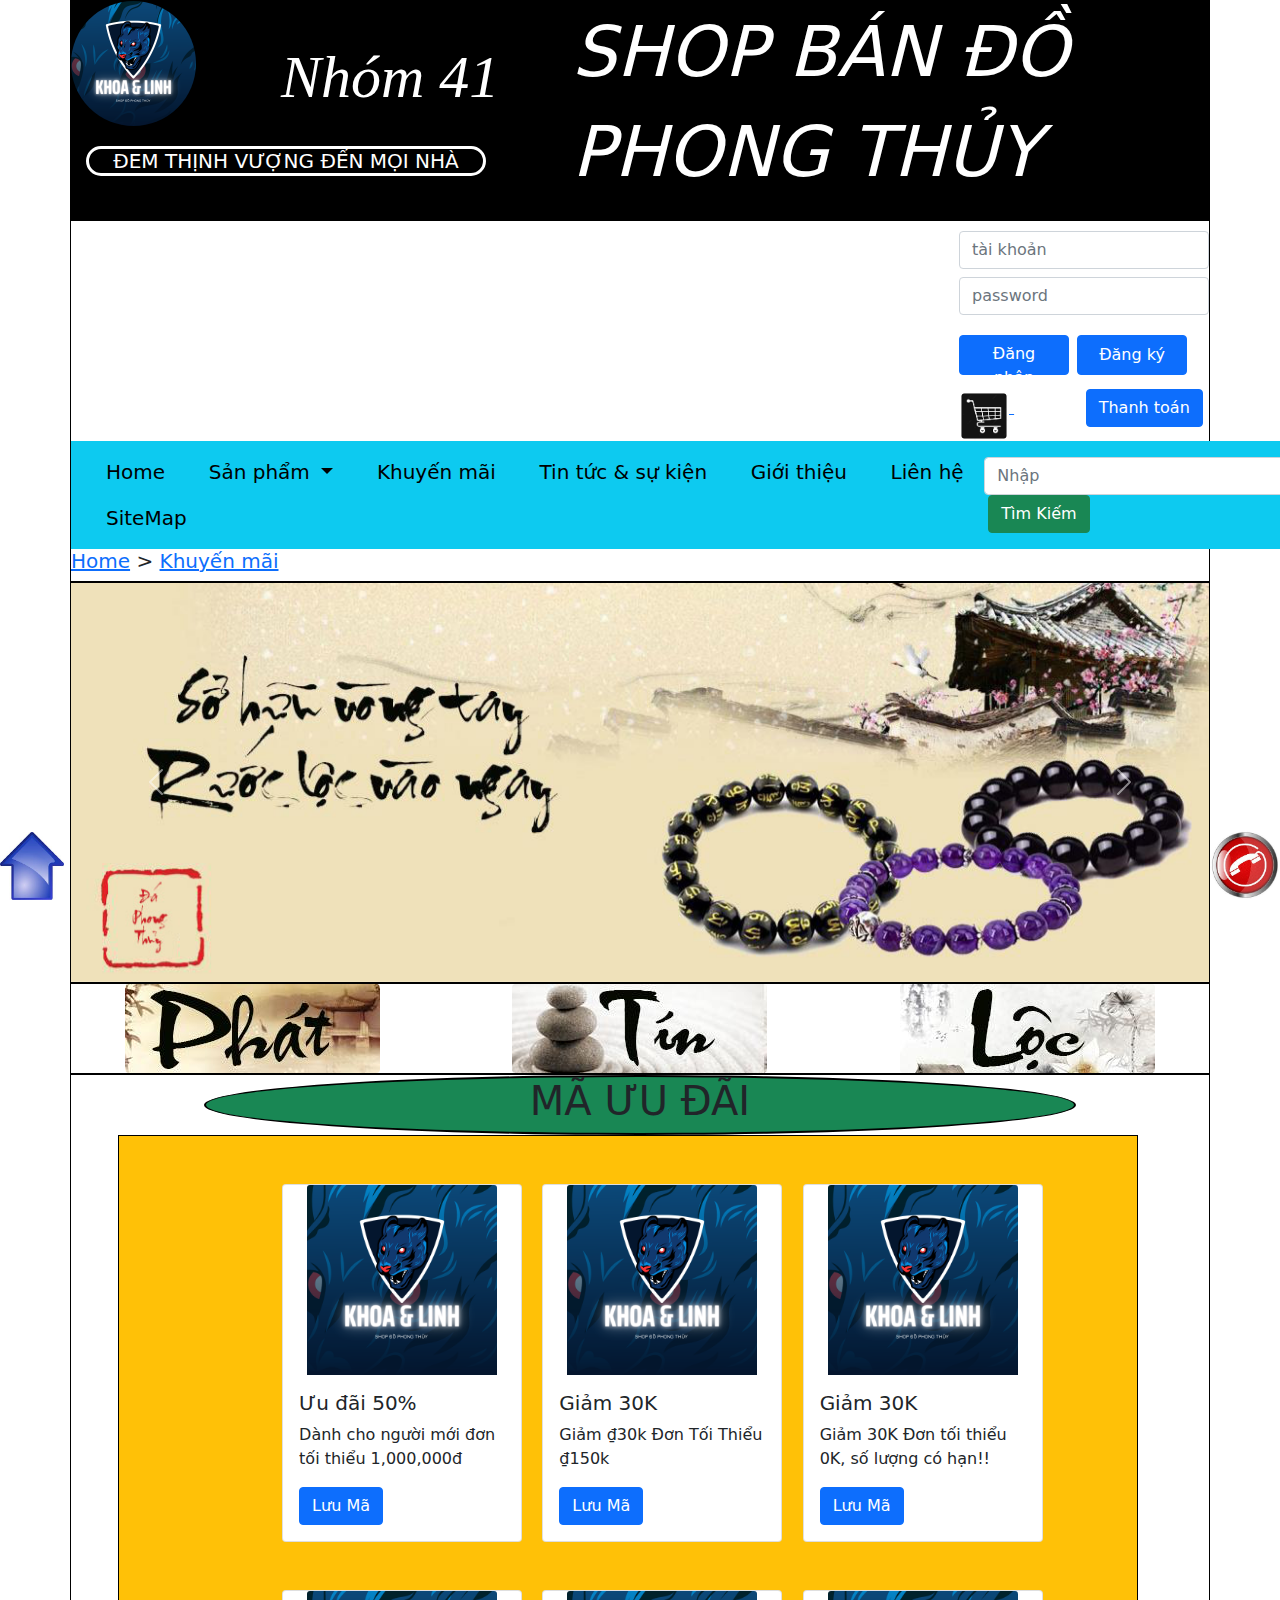
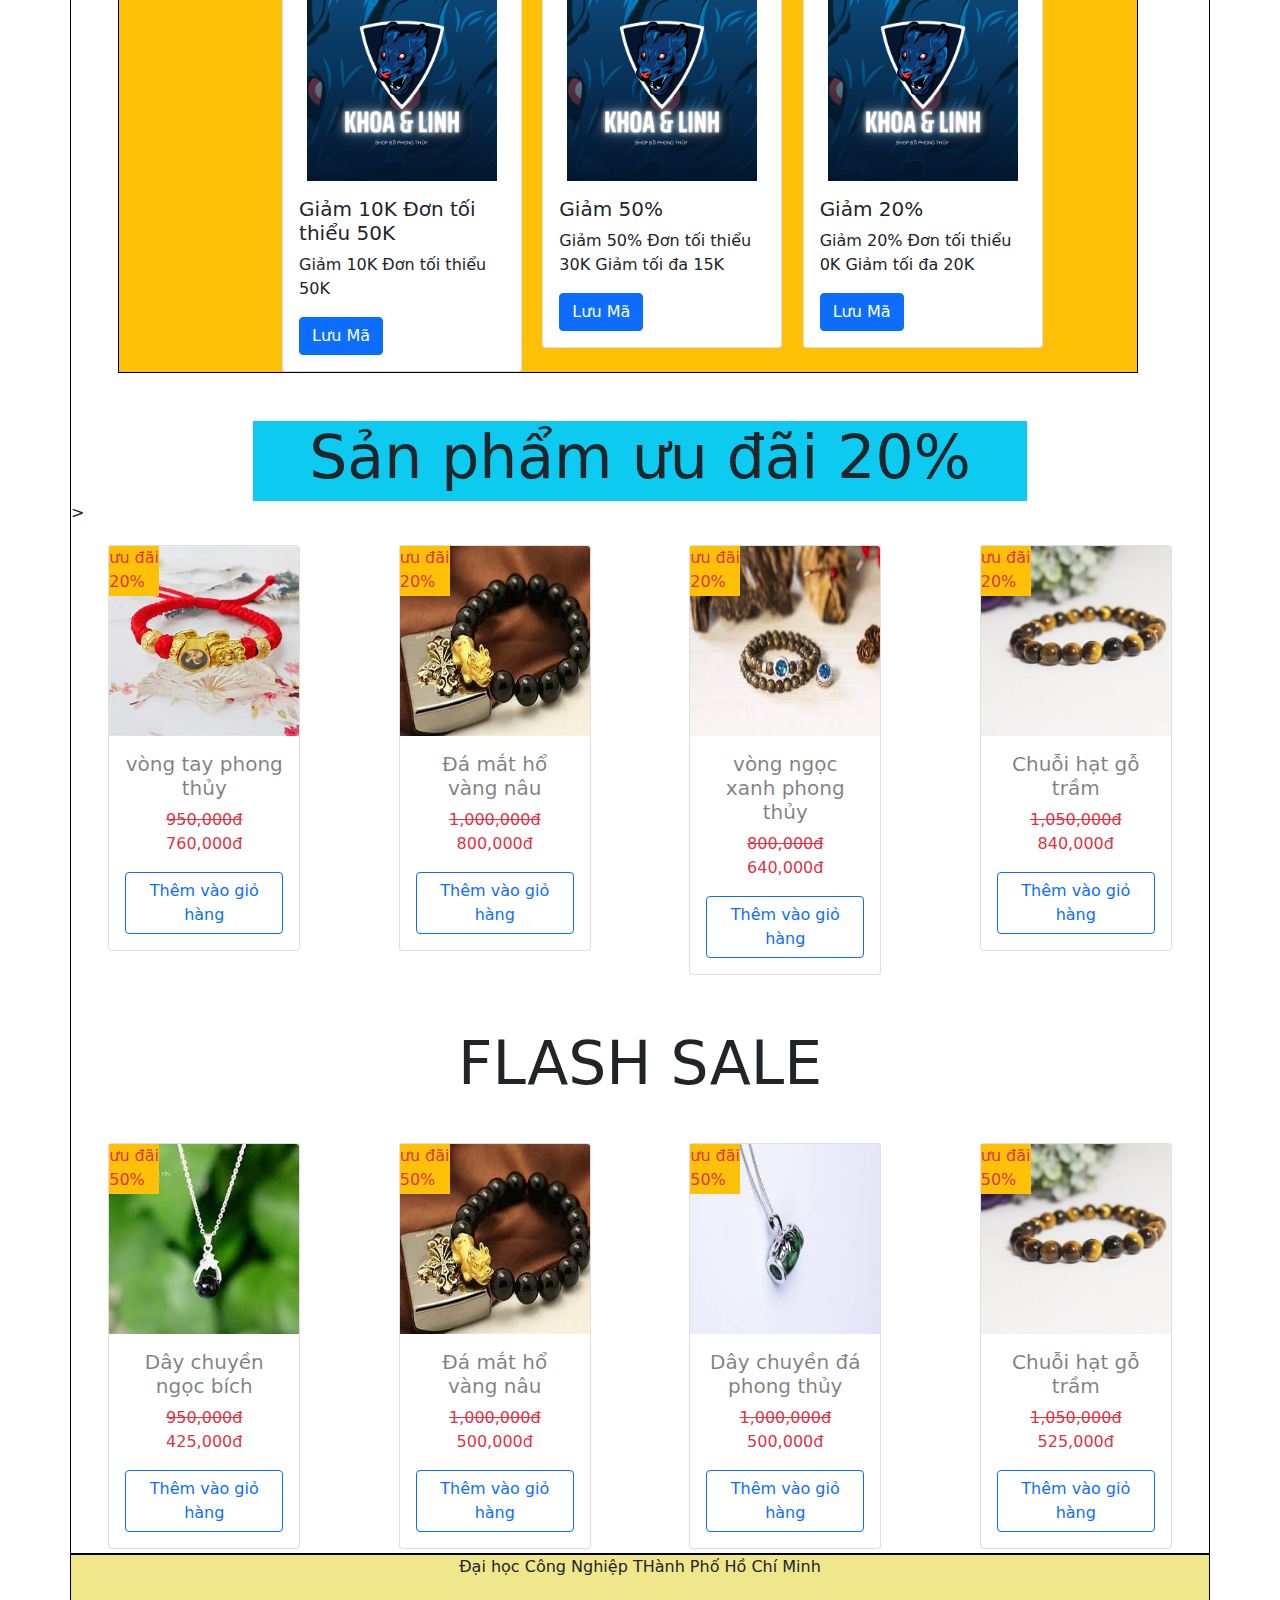
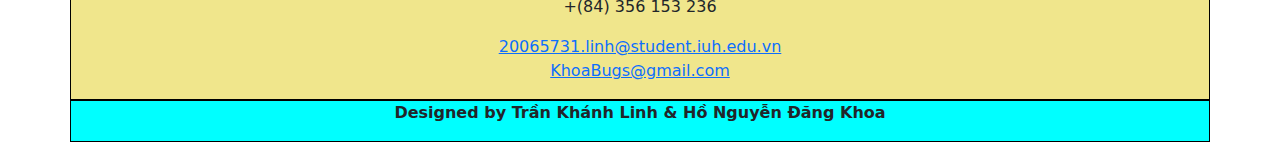
<file: html/KhuyenMai.html>
<!DOCTYPE html>
<html lang="en">
    <head>
        <meta charset="UTF-8" />
        <meta http-equiv="X-UA-Compatible" content="IE=edge" />
        <meta name="viewport" content="width=device-width, initial-scale=1.0" />
        <link href="../css/bootstrap.css" rel="stylesheet" />
        <script src="../js/bootstrap.min.js"></script>
        <script src="../js/jquery.js"></script>
        <script src="../js/home.js"></script>
        <script src="../js/khuyenMai.js"></script>
        <link rel="stylesheet" href="../css/header.css" />
        <link rel="stylesheet" href="../css/trangChu.css" />
        <link rel="stylesheet" href="../css/khuyenMai.css" />
        <link rel="stylesheet" href="../css/sanPham.css" />
        <title>Khuyến mãi</title>
    </head>

    <body>
        <!--header && menu-->
        <div class="container px-0">
            <header>
                <div class="header1">
                    <div style="clear: both;">
                        <img class="rounded-circle w-25" src="../img/logoshop.png" alt="" />
                        <h1>Nhóm 41</h1>
                    </div>
                    <h6>ĐEM THỊNH VƯỢNG ĐẾN MỌI NHÀ</h6>
                </div>
                <div class="header2">
                    <h1>SHOP BÁN ĐỒ PHONG THỦY</h1>
                </div>
                <div class="header3">
                    <div>
                        <form action="" class="form-horizontal">
                            <input type="text" name="" id="" class="form-control mb-2" placeholder="tài khoản" />
                            <input type="password" name="" id="" class="form-control" placeholder="password" />
                        </form>
                        <button class="btn btn-primary me-2">Đăng nhập</button>
                        <button class="btn btn-primary">Đăng ký</button>
                        <div class="row">
                            <div class="">
                                <a href="../html/gioHang.html">
                                    <img
                                    class="mt-3"
                                    id="giohang"
                                    src="../img/giohang.png"
                                    alt=""
                                  />
                                  </a>
                                <span id="giohang" style="color: white; font-size: 30px; list-style: 100px;">(0)</span>
                                <a href="../html/thanhToan.html"><button type="button" class="btn btn-primary ms-4">Thanh toán</button></a>
                            </div>
                        </div>
                    </div>
                </div>
            </header>
            <!-- menu-->
            <nav class="navbar navbar-expand-sm navbar-dark bg-info" id="scrollspy" style="position: relative; top: 0; right: 0; left: 0; z-index: 1050; width: 1319px;">
                <div class="container-fluid">
                    <button class="navbar-toggler" type="button" data-toggle="collapse" data-target="#navbarSupportedContent" aria-controls="navbarSupportedContent" aria-expanded="false" aria-label="Toggle navigation">
                        <span class="navbar-toggler-icon"></span>
                    </button>
                    <div class="collapse navbar-collapse justify-content-center" id="navbarSupportedContent">
                        <ul class="nav navbar-nav" id="menu1">
                            <li class="nav-item">
                                <a href="../html/home.html" class="nav-link">Home</a>
                            </li>
                            <li class="dropdown">
                                <a href="../html/sanPham.html" class="nav-link dropdown-toggle" data-toggle="dropdown" aria-haspopup="true" aria-expanded="false">
                                    Sản phẩm
                                </a>
                                <ul style="background-color: rgb(0, 0, 0);" class="dropdown-menu">
                                    <li>
                                        <a href="../html/sanPham.html#section1" class="nav-link">Vòng tay</a>
                                    </li>
                                    <li>
                                        <a href="../html/sanPham.html#section2" class="nav-link">Dây chuyền</a>
                                    </li>
                                    <li>
                                        <a href="../html/sanPham.html#section3" class="nav-link">Đá quý</a>
                                    </li>
                                </ul>
                            </li>
                            <li class="nav-item">
                                <a href="../html/KhuyenMai.html" class="nav-link">Khuyến mãi</a>
                            </li>
                            <li class="nav-item">
                                <a href="../html/news.html" class="nav-link">Tin tức & sự kiện</a>
                            </li>
                            <li class="nav-item">
                                <a href="../html/info.html" class="nav-link">Giới thiệu</a>
                            </li>
                            <li class="nav-item"><a href="../html/lienHe.html" class="nav-link">Liên hệ</a></li>
                            <li class="nav-item"><a href="../html/sitemap.html" class="nav-link">SiteMap</a></li>
                        </ul>
                        <div class="nav-item">
                            <input class="form-control" style="float: left; width: 300px;" type="search" placeholder="Nhập" />
                            <button class="btn btn-success mx-1" style="float: left;" type="submit">
                                Tìm Kiếm
                            </button>
                        </div>
                    </div>
                </div>
            </nav>
            <!--breadcrumb-->
            <h5>
                <span itemscope>
                    <a href="../html/home.html">Home</a>
                    >
                </span>
                <span itemscope>
                    <a href="../html/KhuyenMai.html">Khuyến mãi</a>
                    
                </span>
            </h5>
        </div>

        <!-- carousel-->
        <div class="container body px-0">
            <div id="myCarousel" class="carousel slide carousel-fade" data-bs-ride="carousel">
                <div class="carousel-inner">
                    <div class="carousel-item active">
                        <img src="../img/banner11-2.jpg" class="d-block w-100" alt="..." />
                    </div>
                    <div class="carousel-item">
                        <img src="../img/banner2-3.jpg" class="d-block w-100" alt="..." />
                    </div>
                </div>
                <button class="carousel-control-prev" type="button" data-bs-target="#myCarousel" data-bs-slide="prev">
                    <span class="carousel-control-prev-icon" aria-hidden="true"></span>
                    <span class="visually-hidden">Previous</span>
                </button>
                <button class="carousel-control-next" type="button" data-bs-target="#myCarousel" data-bs-slide="next">
                    <span class="carousel-control-next-icon" aria-hidden="true"></span>
                    <span class="visually-hidden">Next</span>
                </button>
            </div>
        </div>
        <!-- img phát lộc tín-->
        <div class="container px-0">
            <div class="row">
                <div class="col-md-4">
                    <img src="../img/phat.jpg" class="rounded mx-auto d-block" alt="" />
                </div>
                <div class="col-md-4">
                    <img src="../img/tin.jpg" class="rounded mx-auto d-block" alt="" />
                </div>
                <div class="col-md-4">
                    <img src="../img/loc.jpg" class="rounded mx-auto d-block" alt="" />
                </div>
            </div>
        </div>
        <!-- nút mũi tên-->
        <div class="muiTen fixed-bottom">
            <a href="#giamGia"><img src="../img/muiTen.jpeg" style="width: 5%; height: 5%;" alt="" /></a>
        </div>
        <!-- hotline-->
        <div div class="hotline">
            <img src="../img/hotline.jpeg" style="height: 70px; float: right;" class="rounded-circle" alt="" />
            <div class="bg-danger" id="soHotline">
                <p class="float-end text-light">0961613087</p>
            </div>
        </div>

        <!-- body-->
        <div class="container px-0">
            <!--Mã giảm giá-->
            <div class="row ">
                <div class="col-9 rounded-circle bg-success" style="border: 2px solid black;">
                    <h1 class="text-center" id="giamGia">MÃ ƯU ĐÃI</h1>
                </div>
                <div class="row justify-content-center">
                    <div class="col-11">
                        <div class="container px-0 bg-warning">
                            <div class="row mt-5">
                                <div class="col-9">
                                    <div class="row">
                                        <div class="col-3">
                                            <div class="card" style="width: 15rem;">
                                                <img src="../img/logoshop.png" id="imgSanPham" class="card-img-top" alt="..." />
                                                <div class="card-body">
                                                    <h5 class="card-title">Ưu đãi 50%</h5>
                                                    <p class="card-text">
                                                        Dành cho người mới đơn tối thiểu 1,000,000đ
                                                    </p>
                                                    <a class="btn btn-primary">Lưu Mã</a>
                                                </div>
                                            </div>
                                        </div>

                                        <div class="col-3">
                                            <div class="card" style="width: 15rem;">
                                                <img src="../img/logoshop.png" id="imgSanPham" class="card-img-top" alt="..." />
                                                <div class="card-body">
                                                    <h5 class="card-title">Giảm 30K</h5>
                                                    <p class="card-text">
                                                        Giảm ₫30k Đơn Tối Thiểu ₫150k
                                                    </p>
                                                    <a class="btn btn-primary">Lưu Mã</a>
                                                </div>
                                            </div>
                                        </div>

                                        <div class="col-3">
                                            <div class="card" style="width: 15rem;">
                                                <img src="../img/logoshop.png" id="imgSanPham" class="card-img-top" alt="..." />
                                                <div class="card-body">
                                                    <h5 class="card-title">Giảm 30K</h5>
                                                    <p class="card-text">
                                                        Giảm 30K Đơn tối thiểu 0K, số lượng có hạn!!
                                                    </p>
                                                    <a class="btn btn-primary">Lưu Mã</a>
                                                </div>
                                            </div>
                                        </div>
                                    </div>
                                </div>
                            </div>

                            <div class="row mt-5">
                                <div class="col-9">
                                    <div class="row">
                                        <div class="col-3">
                                            <div class="card" style="width: 15rem;">
                                                <img src="../img/logoshop.png" id="imgSanPham" class="card-img-top" alt="..." />
                                                <div class="card-body">
                                                    <h5 class="card-title">Giảm 10K Đơn tối thiểu 50K</h5>
                                                    <p class="card-text">
                                                        Giảm 10K Đơn tối thiểu 50K
                                                    </p>
                                                    <a class="btn btn-primary">Lưu Mã</a>
                                                </div>
                                            </div>
                                        </div>

                                        <div class="col-3">
                                            <div class="card" style="width: 15rem;">
                                                <img src="../img/logoshop.png" id="imgSanPham" class="card-img-top" alt="..." />
                                                <div class="card-body">
                                                    <h5 class="card-title">Giảm 50%</h5>
                                                    <p class="card-text">
                                                        Giảm 50% Đơn tối thiểu 30K Giảm tối đa 15K
                                                    </p>
                                                    <a class="btn btn-primary">Lưu Mã</a>
                                                </div>
                                            </div>
                                        </div>

                                        <div class="col-3">
                                            <div class="card" style="width: 15rem;">
                                                <img src="../img/logoshop.png" id="imgSanPham" class="card-img-top" alt="..." />
                                                <div class="card-body">
                                                    <h5 class="card-title">Giảm 20%</h5>
                                                    <p class="card-text">
                                                        Giảm 20% Đơn tối thiểu 0K Giảm tối đa 20K
                                                    </p>
                                                    <a class="btn btn-primary">Lưu Mã</a>
                                                </div>
                                            </div>
                                        </div>
                                    </div>
                                </div>
                            </div>
                        </div>
                    </div>
                </div>
            </div> 
            <!--title giảm 20%-->
            <div class="row mt-5">
                <div class="col-8 bg-info">
                    <h1 class="text-center" style="font-size: 60px;" id="giamGia20">Sản phẩm ưu đãi 20%</h1>
                </div>
            </div>
            <!--Sản phẩm 20%-->>
            <div class="row py-1 mt-3">
                <div class="col-3">
                    <div class="card" style="width: 12rem;">
                        <img src="../img/bg1.jpg" id="imgSanPham" class="card-img-top" alt="..." />
                        <p class="text-danger text-warning bg-warning" style="position: absolute; top: 0; left: 0; width: 50px; height: 50px;">ưu đãi 20%</p>
                        <div class="card-body">
                            <h5 class="card-title text-center text-black-50">
                                vòng tay phong thủy
                            </h5>
                            <p class="card-text text-danger text-center"><del>950,000đ</del><br> 760,000đ</p>
                            <a href="#" class="btn btn-outline-primary">Thêm vào giỏ hàng </a>
                        </div>
                    </div>
                </div>
                <div class="col-3">
                    <div class="card" style="width: 12rem;">
                        <img src="../img/bg2.jpg" id="imgSanPham" class="card-img-top" alt="..." />
                        <p class="text-danger text-warning bg-warning" style="position: absolute; top: 0; left: 0; width: 50px; height: 50px;">ưu đãi 20%</p>
                        <div class="card-body">
                            <h5 class="card-title text-center text-black-50">
                                Đá mắt hổ vàng nâu
                            </h5>
                            <p class="card-text text-danger text-center"><del>1,000,000đ</del><br>800,000đ</p>
                            <a href="#" class="btn btn-outline-primary">Thêm vào giỏ hàng </a>
                        </div>
                    </div>
                </div>
                <div class="col-3">
                    <div class="card" style="width: 12rem;">
                        <img src="../img/bg4.jpeg" id="imgSanPham" class="card-img-top" alt="..." />
                        <p class="text-danger text-warning bg-warning" style="position: absolute; top: 0; left: 0; width: 50px; height: 50px;">ưu đãi 20%</p>
                        <div class="card-body">
                            <h5 class="card-title text-center text-black-50">
                                vòng ngọc xanh phong thủy
                            </h5>
                            <p class="card-text text-danger text-center"><del>800,000đ</del><br> 640,000đ</p>
                            <a href="#" class="btn btn-outline-primary">Thêm vào giỏ hàng </a>
                        </div>
                    </div>
                </div>
                <div class="col-3">
                    <div class="card" style="width: 12rem;">
                        <img src="../img/da-mat-ho-vang-nau_1_-400x400.jpg" class="card-img-top" alt="..." />
                        <p class="text-danger text-warning bg-warning" style="position: absolute; top: 0; left: 0; width: 50px; height: 50px;">ưu đãi 20%</p>
                        <div class="card-body">
                            <h5 class="card-title text-center text-black-50">
                                Chuỗi hạt gỗ trầm
                            </h5>
                            <p class="card-text text-danger text-center"><del>1,050,000đ</del><br>840,000đ</p>
                            <a href="#" class="btn btn-outline-primary">Thêm vào giỏ hàng </a>
                        </div>
                    </div>
                </div>
            </div>
            <!--title flashsale-->
            <div class="row mt-5">
              <div class="col-8" id="bgFlashSale">
                  <h1 class="text-center" style="font-size: 60px;" id="flashSale">FLASH SALE</h1>
              </div>
          </div>
            <!--countdown-->
            <div class="row">
              <p id="countdown" ></p>
            </div>
          <!--flash sale-->
            <div class="row py-1 mt-3">
              <div class="col-3">
                <div class="card" style="width: 12rem;">
                    <img src="../img/daychuyen1.jpeg" class="card-img-top" alt="..." />
                    <p class="text-danger text-warning bg-warning" style="position: absolute; top: 0; left: 0; width: 50px; height: 50px;">ưu đãi 50%</p>                    <div class="card-body">
                        <h5 class="card-title text-center text-black-50">
                            Dây chuyền ngọc bích
                        </h5>
                        <p class="card-text text-danger text-center"><del>950,000đ</del> <br> 425,000đ</p>
                        <a href="#" class="btn btn-outline-primary">Thêm vào giỏ hàng </a>
                    </div>
                </div>
            </div>
              <div class="col-3">
                  <div class="card" style="width: 12rem;">
                      <img src="../img/bg2.jpg" id="imgSanPham" class="card-img-top" alt="..." />
                      <p class="text-danger text-warning bg-warning" style="position: absolute; top: 0; left: 0; width: 50px; height: 50px;">ưu đãi 50%</p>                      <div class="card-body">
                          <h5 class="card-title text-center text-black-50">
                              Đá mắt hổ vàng nâu
                          </h5>
                          <p class="card-text text-danger text-center"><del>1,000,000đ</del><br>500,000đ</p>
                          <a href="#" class="btn btn-outline-primary">Thêm vào giỏ hàng </a>
                      </div>
                  </div>
              </div>
              <div class="col-3">
                <div class="card" style="width: 12rem;">
                    <img src="../img/daychuyen2.jpeg" id="imgSanPham" class="card-img-top" alt="..." />
                    <p class="text-danger text-warning bg-warning" style="position: absolute; top: 0; left: 0; width: 50px; height: 50px;">ưu đãi 50%</p>
                    <div class="card-body">
                        <h5 class="card-title text-center text-black-50">
                            Dây chuyền đá phong thủy
                        </h5>
                        <p class="card-text text-danger text-center"><del>1,000,000đ</del> <br> 500,000đ</p>
                        <a href="#" class="btn btn-outline-primary">Thêm vào giỏ hàng </a>
                    </div>
                </div>
            </div>
              <div class="col-3">
                  <div class="card" style="width: 12rem;">
                      <img src="../img/da-mat-ho-vang-nau_1_-400x400.jpg" class="card-img-top" alt="..." />
                      <p class="text-danger text-warning bg-warning" style="position: absolute; top: 0; left: 0; width: 50px; height: 50px;">ưu đãi 50%</p>                      <div class="card-body">
                          <h5 class="card-title text-center text-black-50">
                              Chuỗi hạt gỗ trầm
                          </h5>
                          <p class="card-text text-danger text-center"><del>1,050,000đ</del><br>525,000đ</p>
                          <a href="#" class="btn btn-outline-primary">Thêm vào giỏ hàng </a>
                      </div>
                  </div>
              </div>
          </div>
        </div>

        <!--footer-->
        <div class="container footer" style="background-color: khaki;">
            <div class="row">
                <div class="col-lg-12 col-md-12 address-w3l-right text-center">
                    <div class="address-gried">
                        <span class="fa-map"></span>
                        <p>Đại học Công Nghiệp THành Phố Hồ Chí Minh</p>
                    </div>
                    <div class="address-gried mt-3">
                        <span class="fas fa-phone-volume"></span>
                        <p>+(84) 356 153 236</p>
                    </div>
                    <div class="address-gried mt-3">
                        <span class="far fa-envelope"></span>
                        <p>
                            <a href="mailto:info@example.com">20065731.linh@student.iuh.edu.vn</a>
                            <br />
                            <a href="mailto:info@example.com">KhoaBugs@gmail.com</a>
                        </p>
                    </div>
                </div>
            </div>
        </div>
        <div class="container footer" style="background-color: aqua;">
            <div class="row">
                <div class="col-lg-12 col-md-12 address-w3l-right text-center">
                    <div class="address-gried">
                        <span class="fa-map"></span>
                        <p><b>Designed by Trần Khánh Linh & Hồ Nguyễn Đăng Khoa</b></p>
                    </div>
                </div>
            </div>
        </div>
    </body>
    <script>
        $(document).ready(function () {
            $(".hotline>img").click(function () {
                $("#soHotline").fadeToggle("slow");
            });
        });
    </script>
</html>
</file>
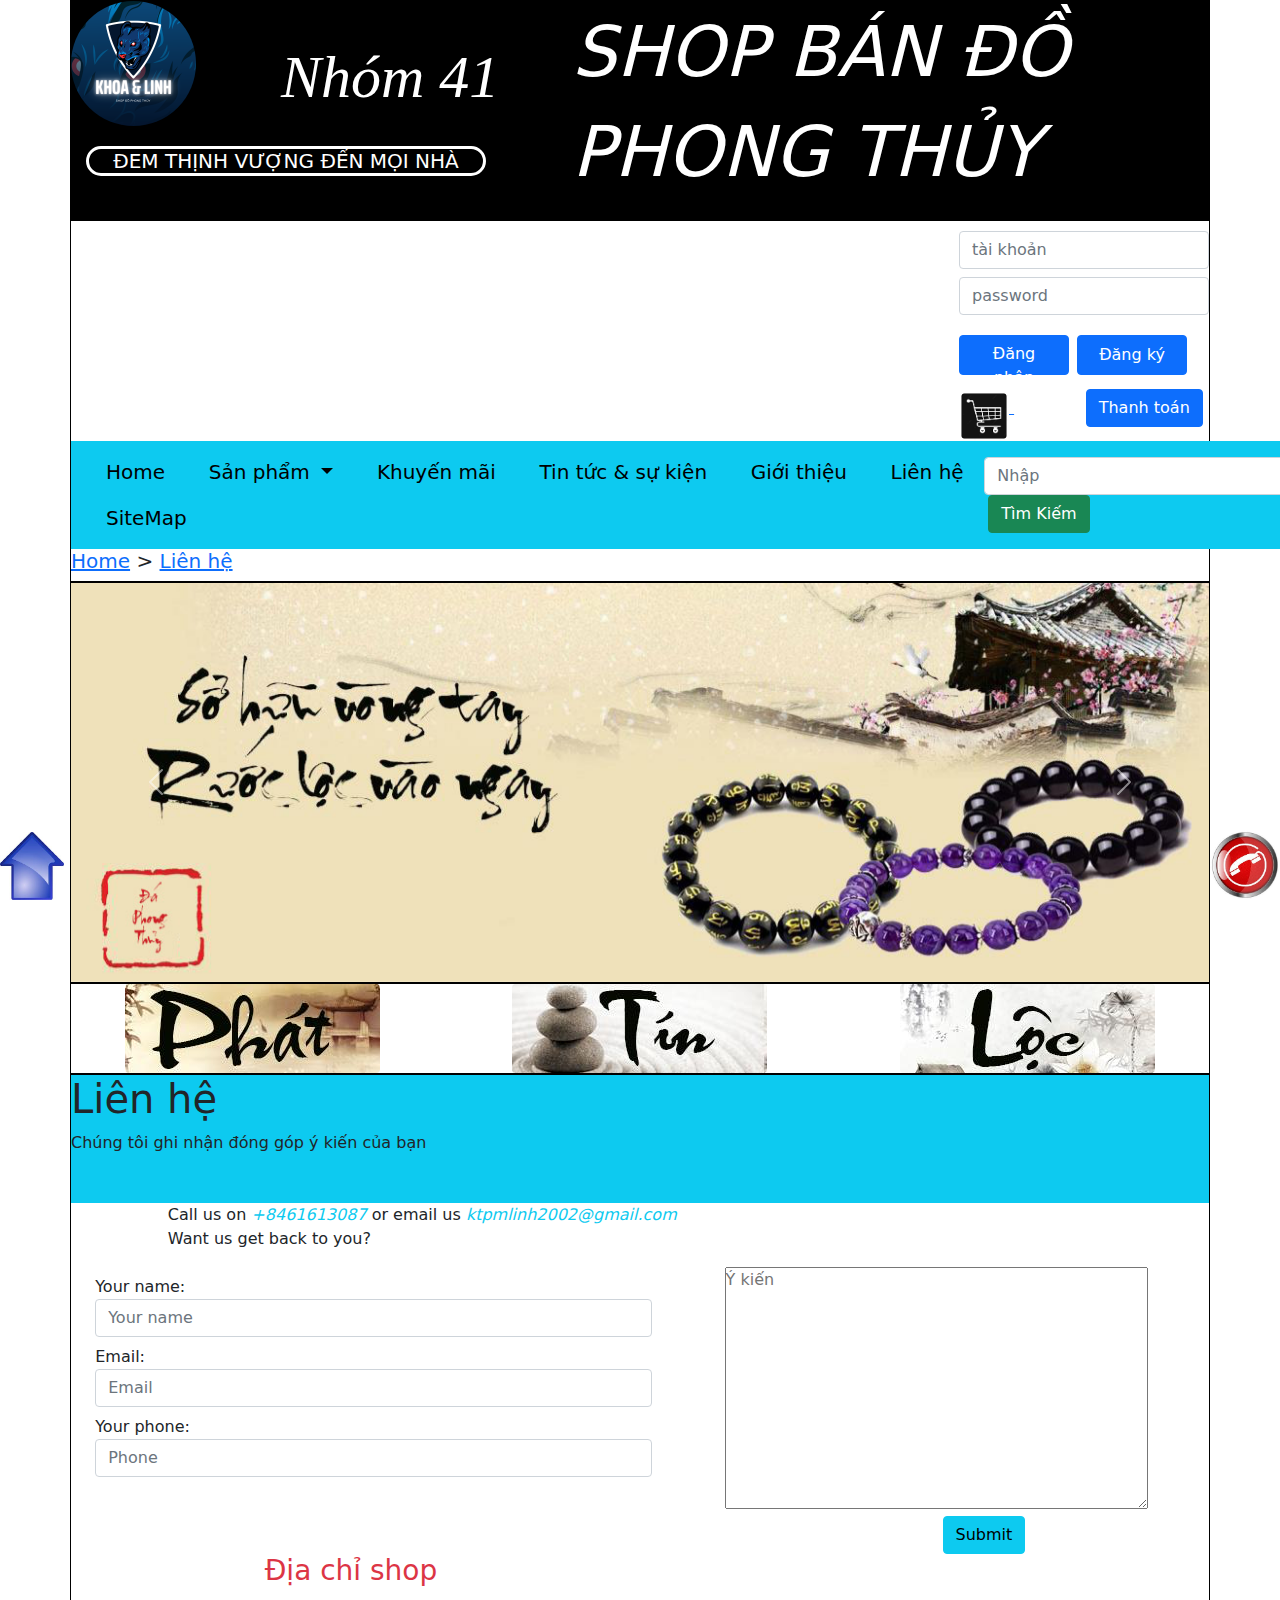
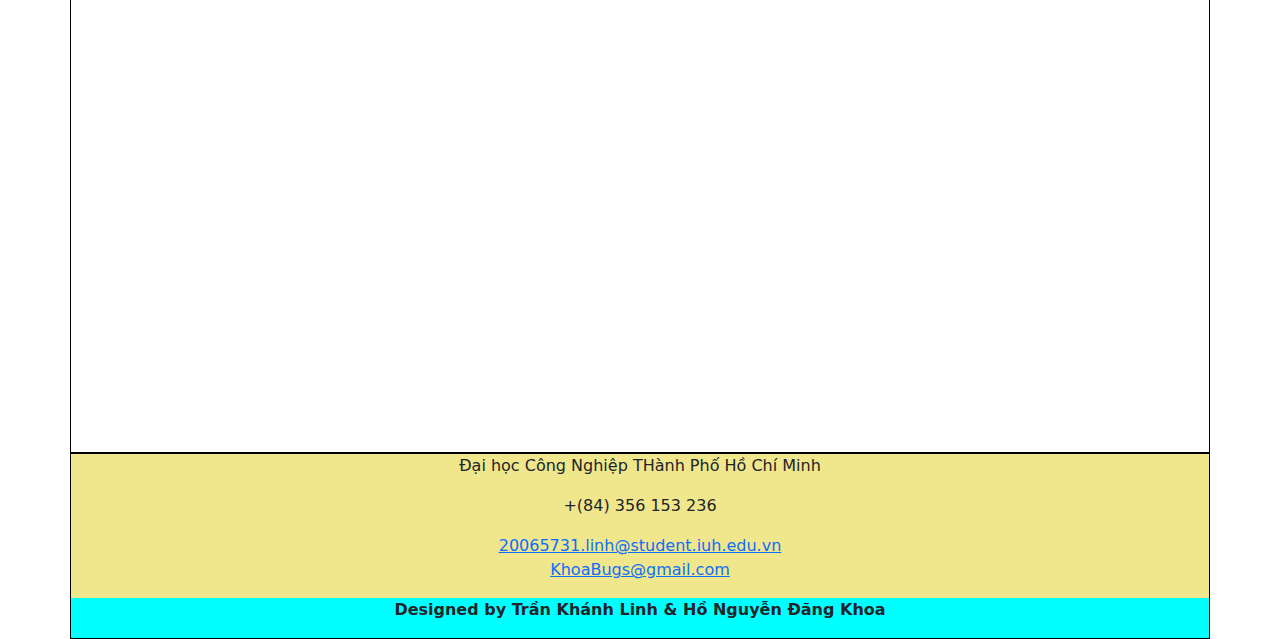
<file: html/lienHe.html>
<!DOCTYPE html>
<html lang="en">
    <head>
        <meta charset="UTF-8" />
        <meta http-equiv="X-UA-Compatible" content="IE=edge" />
        <meta name="viewport" content="width=device-width, initial-scale=1.0" />
        <link href="../css/bootstrap.css" rel="stylesheet" />
        <script src="../js/bootstrap.min.js"></script>
        <script src="../js/jquery.js"></script>
        <script src="../js/home.js"></script>
        <script src="../js/khuyenMai.js"></script>
        <link rel="stylesheet" href="../css/header.css" />
        <link rel="stylesheet" href="../css/trangChu.css" />
        <link rel="stylesheet" href="../css/khuyenMai.css" />
        <link rel="stylesheet" href="../css/sanPham.css" />
        <title>Liên hệ</title>
    </head>

    <body>
        <!--header && menu-->
        <div class="container px-0">
            <header>
                <div class="header1">
                    <div style="clear: both;">
                        <img class="rounded-circle w-25" src="../img/logoshop.png" alt="" />
                        <h1>Nhóm 41</h1>
                    </div>
                    <h6>ĐEM THỊNH VƯỢNG ĐẾN MỌI NHÀ</h6>
                </div>
                <div class="header2">
                    <h1>SHOP BÁN ĐỒ PHONG THỦY</h1>
                </div>
                <div class="header3">
                    <div>
                        <form action="" class="form-horizontal">
                            <input type="text" name="" id="" class="form-control mb-2" placeholder="tài khoản" />
                            <input type="password" name="" id="" class="form-control" placeholder="password" />
                        </form>
                        <button class="btn btn-primary me-2">Đăng nhập</button>
                        <button class="btn btn-primary">Đăng ký</button>
                        <div class="row">
                            <div class="">
                                <a href="../html/gioHang.html">
                                    <img
                                    class="mt-3"
                                    id="giohang"
                                    src="../img/giohang.png"
                                    alt=""
                                  />
                                  </a>
                                <span id="giohang" style="color: white; font-size: 30px; list-style: 100px;">(0)</span>
                                <a href="../html/thanhToan.html"><button type="button" class="btn btn-primary ms-4">Thanh toán</button></a>
                            </div>
                        </div>
                    </div>
                </div>
            </header>
            <!-- menu-->
            <nav class="navbar navbar-expand-sm navbar-dark bg-info" id="scrollspy" style="position: relative; top: 0; right: 0; left: 0; z-index: 1050; width: 1319px;">
                <div class="container-fluid">
                    <button class="navbar-toggler" type="button" data-toggle="collapse" data-target="#navbarSupportedContent" aria-controls="navbarSupportedContent" aria-expanded="false" aria-label="Toggle navigation">
                        <span class="navbar-toggler-icon"></span>
                    </button>
                    <div class="collapse navbar-collapse justify-content-center" id="navbarSupportedContent">
                        <ul class="nav navbar-nav" id="menu1">
                            <li class="nav-item">
                                <a href="../html/home.html" class="nav-link">Home</a>
                            </li>
                            <li class="dropdown">
                                <a href="../html/sanPham.html" class="nav-link dropdown-toggle" data-toggle="dropdown" aria-haspopup="true" aria-expanded="false">
                                    Sản phẩm
                                </a>
                                <ul style="background-color: rgb(0, 0, 0);" class="dropdown-menu">
                                    <li>
                                        <a href="../html/sanPham.html#section1" class="nav-link">Vòng tay</a>
                                    </li>
                                    <li>
                                        <a href="../html/sanPham.html#section2" class="nav-link">Dây chuyền</a>
                                    </li>
                                    <li>
                                        <a href="../html/sanPham.html#section3" class="nav-link">Đá quý</a>
                                    </li>
                                </ul>
                            </li>
                            <li class="nav-item">
                                <a href="../html/KhuyenMai.html" class="nav-link">Khuyến mãi</a>
                            </li>
                            <li class="nav-item">
                                <a href="../html/news.html" class="nav-link">Tin tức & sự kiện</a>
                            </li>
                            <li class="nav-item">
                                <a href="../html/info.html" class="nav-link">Giới thiệu</a>
                            </li>
                            <li class="nav-item"><a href="../html/lienHe.html" class="nav-link">Liên hệ</a></li>
                            <li class="nav-item"><a href="../html/sitemap.html" class="nav-link">SiteMap</a></li>
                        </ul>
                        <div class="nav-item">
                            <input class="form-control" style="float: left; width: 300px;" type="search" placeholder="Nhập" />
                            <button class="btn btn-success mx-1" style="float: left;" type="submit">
                                Tìm Kiếm
                            </button>
                        </div>
                    </div>
                </div>
            </nav>
            <!--breadcrumb-->
            <h5>
                <div class="mar">
                    <span itemscope>
                        <a href="./home.html">Home</a>
                        >
                    </span>
                    <span itemscope>
                        <a href="./info.html">Liên hệ</a>
                    </span>
                </div>
            </h5>
        </div>

        <!-- carousel-->
        <div class="container body px-0">
            <div id="myCarousel" class="carousel slide carousel-fade" data-bs-ride="carousel">
                <div class="carousel-inner">
                    <div class="carousel-item active">
                        <img src="../img/banner11-2.jpg" class="d-block w-100" alt="..." />
                    </div>
                    <div class="carousel-item">
                        <img src="../img/banner2-3.jpg" class="d-block w-100" alt="..." />
                    </div>
                </div>
                <button class="carousel-control-prev" type="button" data-bs-target="#myCarousel" data-bs-slide="prev">
                    <span class="carousel-control-prev-icon" aria-hidden="true"></span>
                    <span class="visually-hidden">Previous</span>
                </button>
                <button class="carousel-control-next" type="button" data-bs-target="#myCarousel" data-bs-slide="next">
                    <span class="carousel-control-next-icon" aria-hidden="true"></span>
                    <span class="visually-hidden">Next</span>
                </button>
            </div>
        </div>
        <!-- img phát lộc tín-->
        <div class="container px-0">
            <div class="row">
                <div class="col-md-4">
                    <img src="../img/phat.jpg" class="rounded mx-auto d-block" alt="" />
                </div>
                <div class="col-md-4">
                    <img src="../img/tin.jpg" class="rounded mx-auto d-block" alt="" />
                </div>
                <div class="col-md-4">
                    <img src="../img/loc.jpg" class="rounded mx-auto d-block" alt="" />
                </div>
            </div>
        </div>
        <!-- nút mũi tên-->
        <div class="muiTen fixed-bottom">
            <a href="#"><img src="../img/muiTen.jpeg" style="width: 5%; height: 5%;" alt="" /></a>
        </div>
        <!-- hotline-->
        <div div class="hotline">
            <img src="../img/hotline.jpeg" style="height: 70px; float: right;" class="rounded-circle" alt="" />
            <div class="bg-danger" id="soHotline">
                <p class="float-end text-light">0961613087</p>
            </div>
        </div>

        <!-- body-->
        <div class="container px-0">
            <div class="row-cols-md-1 bg-info pb-5">
                <h1>Liên hệ</h1>
                <p class="m-0">Chúng tôi ghi nhận đóng góp ý kiến của bạn</p>
            </div>
            <div class="row">
                <div class="col-10">
                    Call us on <i class="text-info">+8461613087</i> or email us
                    <i class="text-info">ktpmlinh2002@gmail.com</i>
                    <p>Want us get back to you?</p>
                </div>
            </div>
            <div class="row">
                <div class="col-6">
                    <div class="form-group mt-2">
                        <label for="">Your name:</label>
                        <input type="text" class="form-control" name="" id="" placeholder="Your name" />
                    </div>
                    <div class="form-group mt-2">
                        <label for="">Email:</label>
                        <input type="email" class="form-control" name="" id="" placeholder="Email" />
                    </div>
                    <div class="form-group mt-2">
                        <label for="">Your phone:</label>
                        <input type="text" class="form-control" name="" id="" placeholder="Phone" />
                    </div>
                </div>

                <div class="col-5">
                    <textarea name="" id="" cols="50" rows="10" placeholder="Ý kiến "></textarea>
                </div>
            </div>
            <div class="row">
                <div class="col-9">
                </div>
                <div class="col-3">
                    <button type:button class="btn btn-info">Submit</button>
                </div>
            </div>
            <div class="row">
                <div class="col-8">
                    <h3 class="text-danger">Địa chỉ shop</h3>
                </div>
            </div>
            <div class="row">
                <div class="col-8">
                    <iframe src="https://www.google.com/maps/embed?pb=!1m18!1m12!1m3!1d1959.4280531033821!2d106.68779758292223!3d10.822321932263776!2m3!1f0!2f0!3f0!3m2!1i1024!2i768!4f13.1!3m3!1m2!1s0x317528f002054ef7%3A0x3ad513cd43da2c6c!2zNTYgxJDGsOG7nW5nIE5ndXnhu4VuIFbEg24gTmdoaSwgUGjGsOG7nW5nIDUsIEfDsiBW4bqlcCwgVGjDoG5oIHBo4buRIEjhu5MgQ2jDrSBNaW5oLCBWaeG7h3QgTmFt!5e0!3m2!1svi!2s!4v1650913982753!5m2!1svi!2s" width="600" height="450" style="border:0;" allowfullscreen="" loading="lazy" referrerpolicy="no-referrer-when-downgrade"></iframe>    
                </div>
            </div>
        </div>
        <!--footer-->
        <div class="container footer" style="background-color: khaki;">
            <div class="row">
                <div class="col-lg-12 col-md-12 address-w3l-right text-center">
                    <div class="address-gried">
                        <span class="fa-map"></span>
                        <p>Đại học Công Nghiệp THành Phố Hồ Chí Minh</p>
                    </div>
                    <div class="address-gried mt-3">
                        <span class="fas fa-phone-volume"></span>
                        <p>+(84) 356 153 236</p>
                    </div>
                    <div class="address-gried mt-3">
                        <span class="far fa-envelope"></span>
                        <p>
                            <a href="mailto:info@example.com">20065731.linh@student.iuh.edu.vn</a>
                            <br />
                            <a href="mailto:info@example.com">KhoaBugs@gmail.com</a>
                        </p>
                    </div>
                </div>
            </div>
            <div class="row" style="background-color: aqua;">
                <div class="col-lg-12 col-md-12 address-w3l-right text-center">
                    <div class="address-gried">
                        <span class="fa-map"></span>
                        <p><b>Designed by Trần Khánh Linh & Hồ Nguyễn Đăng Khoa</b></p>
                    </div>
                </div>
            </div>
        </div>
    </body>
    <script>
        $(document).ready(function () {
            $(".hotline>img").click(function () {
                $("#soHotline").fadeToggle("slow");
            });
        });
    </script>
</html>
</file>
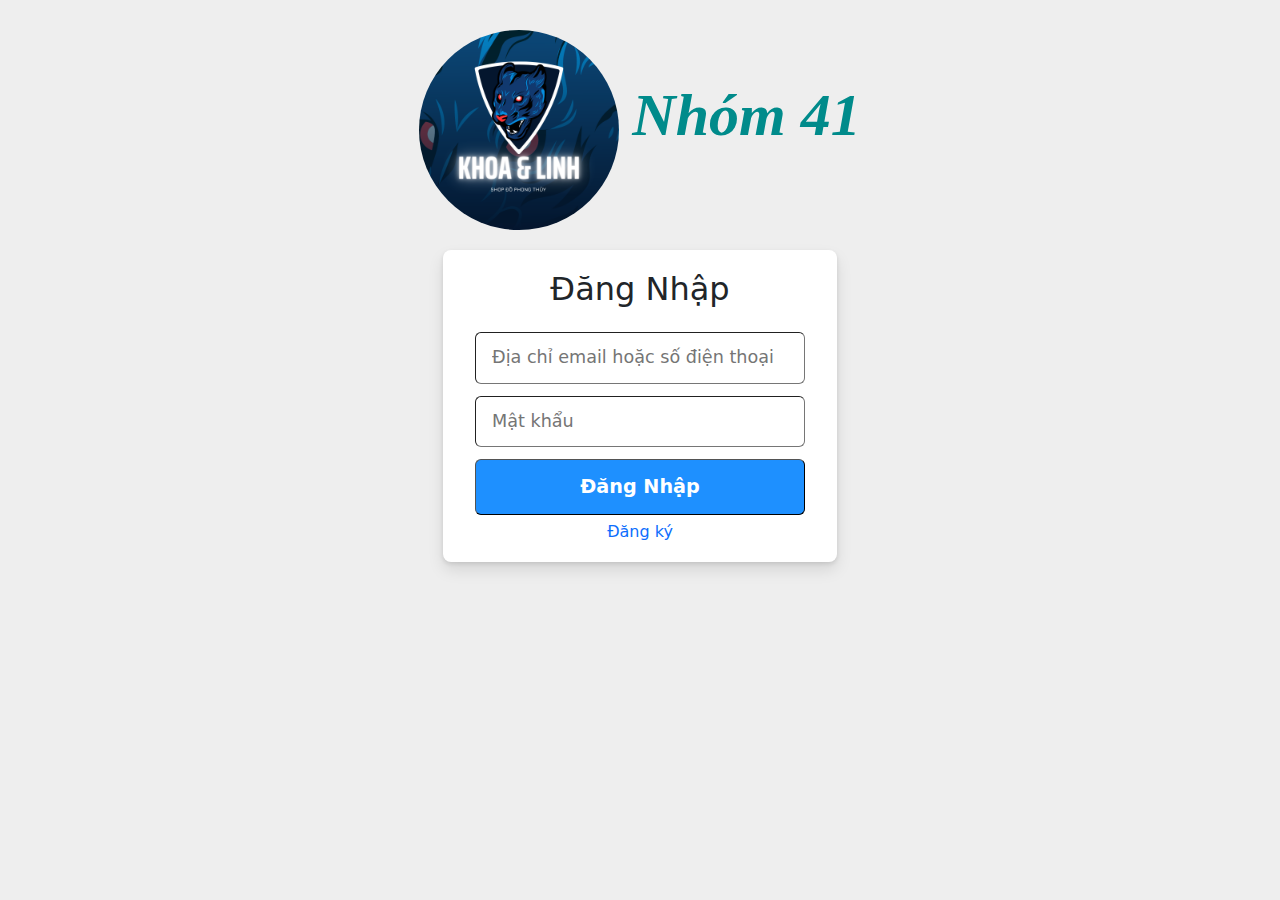
<file: html/login.html>
<!DOCTYPE html>
<html lang="en">

<head>
    <meta charset="UTF-8">
    <meta http-equiv="X-UA-Compatible" content="IE=edge">
    <meta name="viewport" content="width=device-width, initial-scale=1.0">
    <title>Đăng nhập</title>
    <link rel="stylesheet" href="../css/login.css">
    <link rel="stylesheet" href="../css/bootstrap.css">
    <script src="../js/bootstrap.min.js"></script>
    <script src="../js/jquery.js"></script>
</head>


<body style="background-color: rgb(238, 238, 238);">
    <div>
        <header class="_login_page" onclick="window.location.href='../html/home.html'">
            <a href="../html/home.html"><img src="../img/logoshop.png" class="rounded-circle" alt="logo"></a>
            <span class="_nhom">Nhóm 41</span>
        </header>
        <nav>
            <div class="login_form_container">
                <form>
                    <span>
                        <h2 style="padding-bottom: 10px;">Đăng Nhập</h2>
                    </span>
                    <div class="row _4p">
                        <input type="text" name="email" id="tk" placeholder="Địa chỉ email hoặc số điện thoại" required>
                        <div class="row">
                            <div class="col" style="width: 0; text-align: left;">
                                <span class="_2cen3 text-danger" id="tbTK"></span>
                            </div>
                        </div>
                    </div>
                    <div class="row _4p">
                        <input type="password" name="password" id="pww" placeholder="Mật khẩu" required>
                        <div class="row">
                            <div class="col" style="width: 0; text-align: left;">
                                <span class="_2cen3 text-danger" id="tbPW"></span>
                            </div>
                        </div>
                    </div>
                    <div class="row _4p"><input type="submit" value="Đăng Nhập"></div>
                </form>
                <div class="row">
                    <div class="col-12"><a href="../html/regist.html" id="regisTK">Đăng ký</a></div>
                </div>
            </div>
        </nav>
    </div>

    <div class="modal fade" role="dialog" tabindex="-1" id="myModal" aria-hidden="true">
        <div class="modal-dialog">
            <div class="modal-content" style="top: 60px;">
                <div class="modal-header">
                    <h2>Đăng ký tài khoản</h2>
                </div>
                <div class="modal-body">
                    <form style="padding-left: 10px;">
                        <div class="row _1ip1">
                            <input type="text" name="FName" id="FName" placeholder="Họ">
                            <input type="text" name="LName" id="LName" placeholder="Tên">
                            <span style="color: red;" id="tbTen"></span>
                        </div>
                        <div class="row _1ip2">
                            <input type="text" name="email" id="DN" placeholder="Địa chỉ email hoặc số điện thoại">
                            <span style="color: red;" id="tbDN"></span>
                        </div>
                        <div class="row _1ip2">
                            <input type="password" name="pww" id="MK" placeholder="Mật khẩu">
                            <span class="text-danger" style="color: red;" id="tbMK"></span>
                        </div>
                        <div class="row _1ip2">
                            <input type="password" name="rpww" id="rMK" placeholder="Nhập lại mật khẩu">
                            <span class="text-danger" style="color: red;" id="tbrMK"></span>
                        </div>
                        <div class="row">
                            <i>Date of birth</i>
                        </div>
                        <div class="row">
                            <div class="col-4">
                                <select aria-label="Day" name="birthday_day" id="day" title="Day" class="_8esg _9hk6">
                                    <option value="1">1</option>
                                    <option value="2">2</option>
                                    <option value="3">3</option>
                                    <option value="4">4</option>
                                    <option value="5">5</option>
                                    <option value="6">6</option>
                                    <option value="7">7</option>
                                    <option value="8">8</option>
                                    <option value="9">9</option>
                                    <option value="10">10</option>
                                    <option value="11">11</option>
                                    <option value="12">12</option>
                                    <option value="13">13</option>
                                    <option value="14">14 </option>
                                    <option value="15">15</option>
                                    <option value="16">16</option>
                                    <option value="17">17</option>
                                    <option value="18">18</option>
                                    <option value="19">19</option>
                                    <option value="20">20</option>
                                    <option value="21">21</option>
                                    <option value="22">22</option>
                                    <option value="23">23</option>
                                    <option value="24">24</option>
                                    <option value="25">25</option>
                                    <option value="26">26</option>
                                    <option value="27">27</option>
                                    <option value="28">28</option>
                                    <option value="29">29</option>
                                    <option value="30">30</option>
                                    <option value="31">31</option>
                                </select>
                            </div>
                            <div class="col-4">
                                <select aria-label="Month" name="birthday_month" id="month" title="Month" class="_8esg _9hk6">
                                    <option value="1">Jan</option>
                                    <option value="2">Feb</option>
                                    <option value="3">Mar</option>
                                    <option value="4" selected="1">Apr</option>
                                    <option value="5">May</option>
                                    <option value="6">Jun</option>
                                    <option value="7">Jul</option>
                                    <option value="8">Aug</option>
                                    <option value="9">Sep</option>
                                    <option value="10">Oct</option>
                                    <option value="11">Nov</option>
                                    <option value="12">Dec</option>
                                </select>
                            </div>
                            <div class="col-4">
                                <select aria-label="Year" name="birthday_year" id="year" title="Year" class="_8esg _9hk6">
                                    <option value="2022" selected="1">2022</option>
                                    <option value="2021">2021</option>
                                    <option value="2020">2020</option>
                                    <option value="2019">2019</option>
                                    <option value="2018">2018</option>
                                    <option value="2017">2017</option>
                                    <option value="2016">2016</option>
                                    <option value="2015">2015</option>
                                    <option value="2014">2014</option>
                                    <option value="2013">2013</option>
                                    <option value="2012">2012</option>
                                    <option value="2011">2011</option>
                                    <option value="2010">2010</option>
                                    <option value="2009">2009</option>
                                    <option value="2008">2008</option>
                                    <option value="2007">2007</option>
                                    <option value="2006">2006</option>
                                    <option value="2005">2005</option>
                                    <option value="2004">2004</option>
                                    <option value="2003">2003</option>
                                    <option value="2002">2002</option>
                                    <option value="2001">2001</option>
                                    <option value="2000">2000</option>
                                    <option value="1999">1999</option>
                                    <option value="1998">1998</option>
                                    <option value="1997">1997</option>
                                    <option value="1996">1996</option>
                                    <option value="1995">1995</option>
                                    <option value="1994">1994</option>
                                    <option value="1993">1993</option>
                                    <option value="1992">1992</option>
                                    <option value="1991">1991</option>
                                    <option value="1990">1990</option>
                                    <option value="1989">1989</option>
                                    <option value="1988">1988</option>
                                    <option value="1987">1987</option>
                                    <option value="1986">1986</option>
                                    <option value="1985">1985</option>
                                    <option value="1984">1984</option>
                                    <option value="1983">1983</option>
                                    <option value="1982">1982</option>
                                    <option value="1981">1981</option>
                                    <option value="1980">1980</option>
                                    <option value="1979">1979</option>
                                    <option value="1978">1978</option>
                                    <option value="1977">1977</option>
                                    <option value="1976">1976</option>
                                    <option value="1975">1975</option>
                                    <option value="1974">1974</option>
                                    <option value="1973">1973</option>
                                    <option value="1972">1972</option>
                                    <option value="1971">1971</option>
                                    <option value="1970">1970</option>
                                    <option value="1969">1969</option>
                                    <option value="1968">1968</option>
                                    <option value="1967">1967</option>
                                    <option value="1966">1966</option>
                                    <option value="1965">1965</option>
                                    <option value="1964">1964</option>
                                    <option value="1963">1963</option>
                                    <option value="1962">1962</option>
                                    <option value="1961">1961</option>
                                    <option value="1960">1960</option>
                                    <option value="1959">1959</option>
                                    <option value="1958">1958</option>
                                    <option value="1957">1957</option>
                                    <option value="1956">1956</option>
                                    <option value="1955">1955</option>
                                    <option value="1954">1954</option>
                                    <option value="1953">1953</option>
                                    <option value="1952">1952</option>
                                    <option value="1951">1951</option>
                                    <option value="1950">1950</option>
                                    <option value="1949">1949</option>
                                    <option value="1948">1948</option>
                                    <option value="1947">1947</option>
                                    <option value="1946">1946</option>
                                    <option value="1945">1945</option>
                                    <option value="1944">1944</option>
                                    <option value="1943">1943</option>
                                    <option value="1942">1942</option>
                                    <option value="1941">1941</option>
                                    <option value="1940">1940</option>
                                    <option value="1939">1939</option>
                                    <option value="1938">1938</option>
                                    <option value="1937">1937</option>
                                    <option value="1936">1936</option>
                                    <option value="1935">1935</option>
                                    <option value="1934">1934</option>
                                    <option value="1933">1933</option>
                                    <option value="1932">1932</option>
                                    <option value="1931">1931</option>
                                    <option value="1930">1930</option>
                                    <option value="1929">1929</option>
                                    <option value="1928">1928</option>
                                    <option value="1927">1927</option>
                                    <option value="1926">1926</option>
                                    <option value="1925">1925</option>
                                    <option value="1924">1924</option>
                                    <option value="1923">1923</option>
                                    <option value="1922">1922</option>
                                    <option value="1921">1921</option>
                                    <option value="1920">1920</option>
                                    <option value="1919">1919</option>
                                    <option value="1918">1918</option>
                                    <option value="1917">1917</option>
                                    <option value="1916">1916</option>
                                    <option value="1915">1915</option>
                                    <option value="1914">1914</option>
                                    <option value="1913">1913</option>
                                    <option value="1912">1912</option>
                                    <option value="1911">1911</option>
                                    <option value="1910">1910</option>
                                    <option value="1909">1909</option>
                                    <option value="1908">1908</option>
                                    <option value="1907">1907</option>
                                    <option value="1906">1906</option>
                                    <option value="1905">1905</option>
                                </select>
                            </div>
                        </div>
                        <div class="row">
                            <i>Gender</i>
                        </div>
                        <div class="_5k_3">
                            <span class="_5k_2">
                                <label class="_58mt">Male</label>
                                <input type="radio" class="_5rdm" name="sex" id="male" value="1">
                            </span>
                            <span class="_5k_2">
                                <label class="_58mt">Female</label>
                                <input type="radio" class="_5rdm" name="sex" id="female" value="2">
                            </span>
                            <span class="_5k_2">
                                <label class="_58mt">Custom</label>
                                <input type="radio" class="_5rdm" name="sex" id="Custom" value="3">
                            </span>
                        </div>
                        <div class="_1clk">
                            <button type="submit" type="button" class="_58mi" id="Save">Đăng ký</button>
                        </div>
                    </form>
                </div>
            </div>
        </div>
    </div>
</body>

</html>
</file>
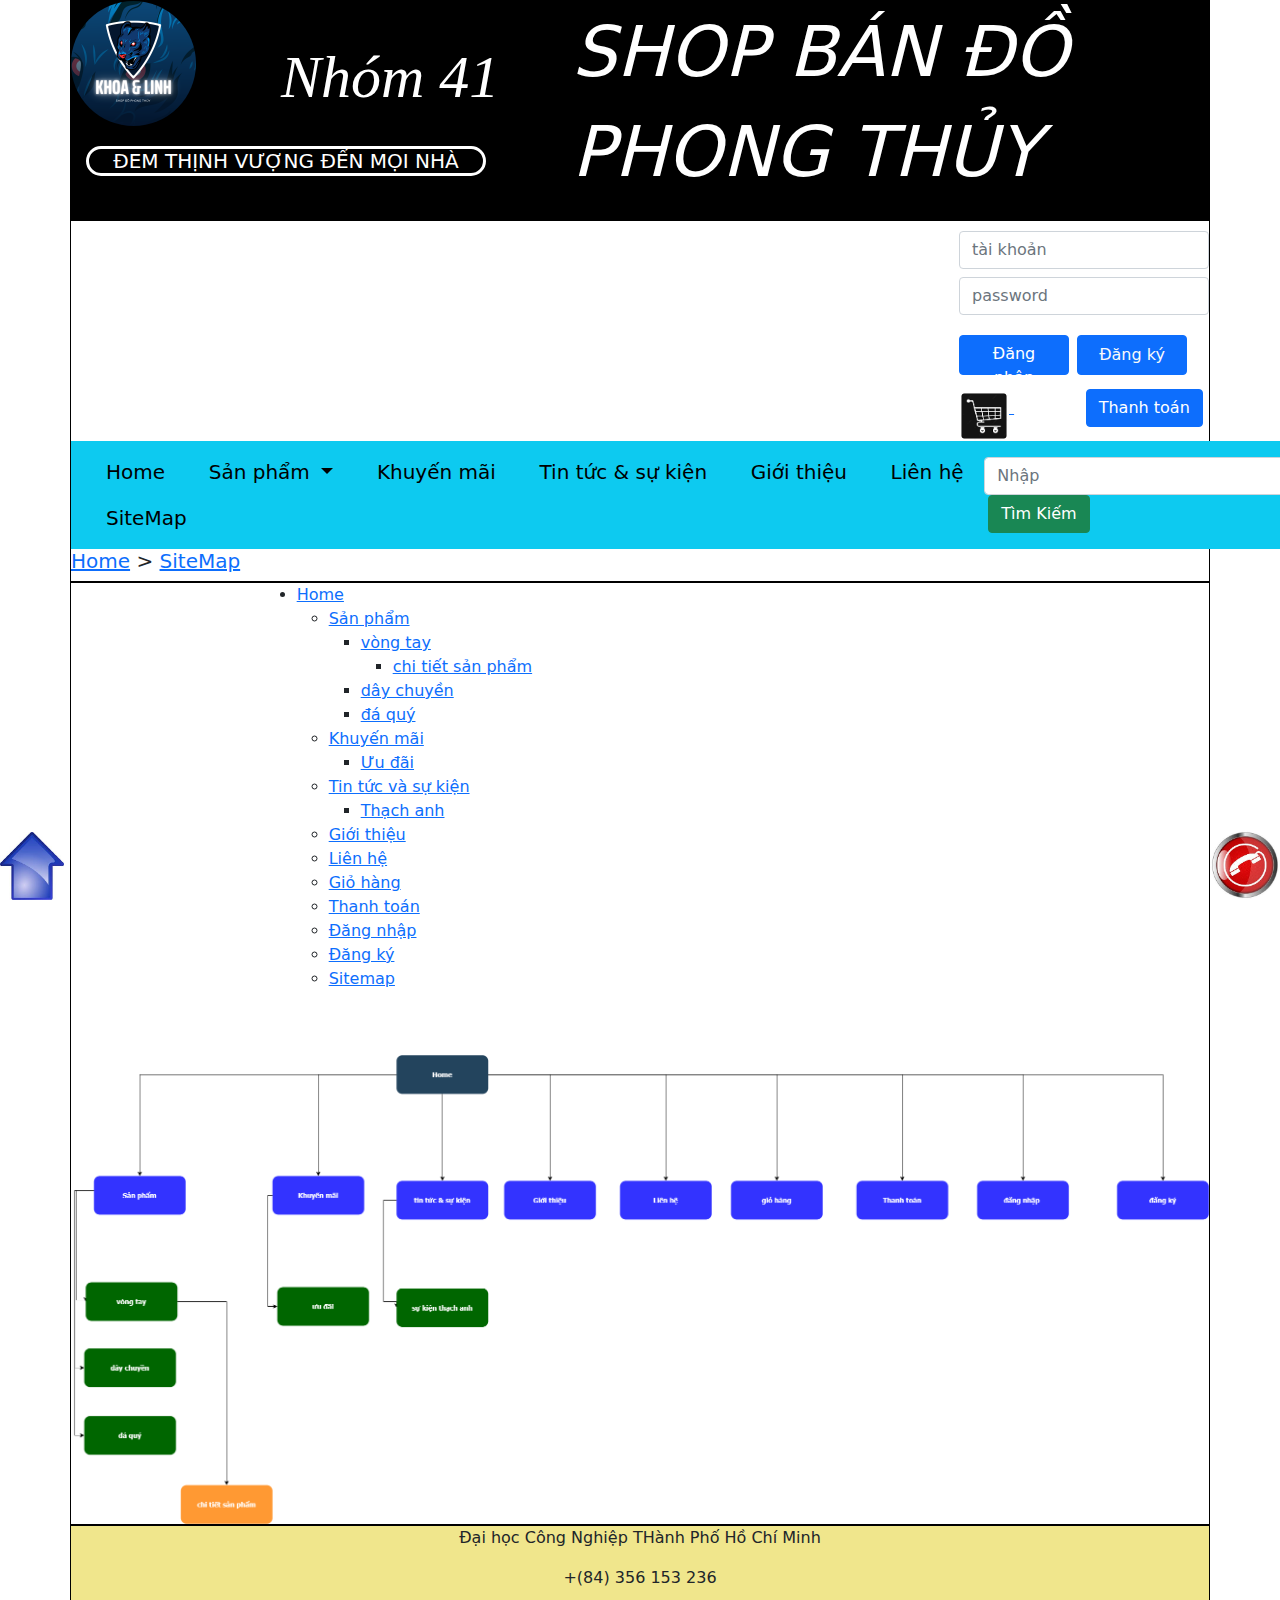
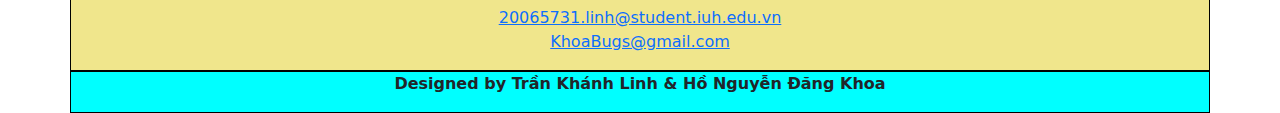
<file: html/sitemap.html>
<!DOCTYPE html>
<html lang="en">
  <head>
    <meta charset="UTF-8" />
    <meta http-equiv="X-UA-Compatible" content="IE=edge" />
    <meta name="viewport" content="width=device-width, initial-scale=1.0" />
    <link href="../css/bootstrap.css" rel="stylesheet" />
    <script src="../js/bootstrap.min.js"></script>
    <script src="../js/jquery.js"></script>
    <script src="../js/home.js"></script>
    <link rel="stylesheet" href="../css/header.css" />
    <link rel="stylesheet" href="../css/trangChu.css" />

    <title>Sitemap</title>
  </head>

  <body>
    <!--header && menu-->
    <div class="container px-0">
      <header>
        <div class="header1">
          <div style="clear: both">
            <img class="rounded-circle w-25" src="../img/logoshop.png" alt="" />
            <h1>Nhóm 41</h1>
          </div>
          <h6>ĐEM THỊNH VƯỢNG ĐẾN MỌI NHÀ</h6>
        </div>
        <div class="header2">
          <h1>SHOP BÁN ĐỒ PHONG THỦY</h1>
        </div>
        <div class="header3">
          <div>
            <form action="" class="form-horizontal">
              <input
                type="text"
                name=""
                id=""
                class="form-control mb-2"
                placeholder="tài khoản"
              />
              <input
                type="password"
                name=""
                id=""
                class="form-control"
                placeholder="password"
              />
            </form>
            <button type="button" class="btn btn-primary me-2">Đăng nhập</button>
            <button type="button" class="btn btn-primary"><a class="text-light text-decoration-none" href="../html/regist.html">Đăng ký</a></button>
            <div class="row">
              <div class="">
                <a href="../html/gioHang.html">
                    <img
                    class="mt-3"
                    id="giohang"
                    src="../img/giohang.png"
                    alt=""
                  />
                  </a>
                <span
                  id="giohang"
                  style="color: white; font-size: 30px; list-style: 100px"
                  >(0)</span
                >
                <a href="../html/thanhToan.html"><button type="button" class="btn btn-primary ms-4">Thanh toán</button></a>
            </div>
            </div>
          </div>
        </div>
      </header>
      <!-- menu-->
      <nav
        class="navbar navbar-expand-sm navbar-dark bg-info"
        id="scrollspy"
        style="
          position: relative;
          top: 0;
          right: 0;
          left: 0;
          z-index: 1050;
          width: 1319px;
        "
      >
        <div class="container-fluid">
          <button
            class="navbar-toggler"
            type="button"
            data-toggle="collapse"
            data-target="#navbarSupportedContent"
            aria-controls="navbarSupportedContent"
            aria-expanded="false"
            aria-label="Toggle navigation"
          >
            <span class="navbar-toggler-icon"></span>
          </button>
          <div
            class="collapse navbar-collapse justify-content-center"
            id="navbarSupportedContent"
          >
            <ul class="nav navbar-nav" id="menu1">
              <li class="nav-item">
                <a href="../html/home.html" class="nav-link">Home</a>
              </li>
              <li class="dropdown">
                <a
                  href="../html/sanPham.html"
                  class="nav-link dropdown-toggle"
                  data-toggle="dropdown"
                  aria-haspopup="true"
                  aria-expanded="false"
                >
                  Sản phẩm
                </a>
                <ul
                  style="background-color: rgb(0, 0, 0)"
                  class="dropdown-menu"
                >
                  <li><a href="../html/sanPham.html#section1" class="nav-link">Vòng tay</a></li>
                  <li><a href="../html/sanPham.html#section2" class="nav-link">Dây chuyền</a></li>
                  <li><a href="../html/sanPham.html#section3" class="nav-link">Đá quý</a></li>
              
                </ul>
              </li>
              <li class="nav-item">
                <a href="../html/KhuyenMai.html" class="nav-link">Khuyến mãi</a>
              </li>
              <li class="nav-item">
                <a href="../html/news.html" class="nav-link">Tin tức & sự kiện</a>
              </li>
              <li class="nav-item">
                <a href="../html/info.html" class="nav-link">Giới thiệu</a>
              </li>
              <li class="nav-item"><a href="../html/lienHe.html" class="nav-link">Liên hệ</a></li>
              <li class="nav-item"><a href="../html/sitemap.html" class="nav-link">SiteMap</a></li>
            </ul>
            <div class="nav-item">
              <input
                class="form-control"
                style="float: left; width: 300px"
                type="search"
                placeholder="Nhập"
              />
              <button
                class="btn btn-success mx-1"
                style="float: left"
                type="submit"
              >
                Tìm Kiếm
              </button>
            </div>
          </div>
        </div>
      </nav>
      <div class="mar">
        <h5>
          <span itemscope>
            <a href="../html/home.html">Home</a> 
        </span>
        <span itemscope>
            > <a href="../html/sitemap.html">SiteMap</a>
        </span>
        </h5>
        
    </div>
    </div>

    

    <!-- nút mũi tên-->
    <div class="muiTen fixed-bottom">
      <a href="#sec"
        ><img src="../img/muiTen.jpeg" style="width: 5%; height: 5%" alt=""
      /></a>
    </div>
    <!-- hotline-->
    <div div class="hotline">
      <img
        src="../img/hotline.jpeg"
        style="height: 70px; float: right"
        class="rounded-circle"
        alt=""
      />
      <div class="bg-danger" id="soHotline">
        <p class="float-end text-light">0961613087</p>
      </div>
    </div>

    <!-- body-->
    <div class="container px-0" id="sec">
        <div class="row">
          <div class="col-8">
            <ul>
              <li><a href="">Home</a>
                <ul>
                  <li><a href="../html/sanPham.html">Sản phẩm</a>
                    <ul>
                      <li><a href="../html/sanPham.html#section1">vòng tay</a>
                      <ul>
                        <li><a href="../html/vongTayPhongThuy.html">chi tiết sản phẩm</a></li>
                      </ul>
                      </li>
                      <li><a href="../html/sanPham.html#section2">dây chuyền</a></li>
                      <li><a href="../html/sanPham.html#section3">đá quý</a></li>
                    </ul>
                  </li>
                  <li><a href="../html/KhuyenMai.html">Khuyến mãi</a>
                  <ul>
                    <li><a href="../html/KhuyenMai.html#giamGia">Ưu đãi</a></li>
                  </ul></li>
                  <li><a href="../html/news.html">Tin tức và sự kiện</a>
                  <ul>
                    <li><a href="../html/thach-anh.html">Thạch anh</a></li>
                  </ul></li>
                  <li><a href="../html/info.html">Giới thiệu</a></li>
                  <li><a href="../html/lienHe.html">Liên hệ </a></li>
                  <li><a href="../html/gioHang.html">Giỏ hàng</a></li>
                  <li><a href="../html/thanhToan.html">Thanh toán</a></li>
                  <li><a href="../html/login.html">Đăng nhập </a></li>
                  <li><a href="../html/regist.html">Đăng ký</a></li>
                  <li><a href="../html/sitemap.html">Sitemap</a></li>
                </ul>
            </li>
            </ul>
          </div>
        </div>
        <div class="row mt-5">
          <img src="../img/sitemap.png" class="" alt="">
        </div>
    </div>

    <div class="container footer" style="background-color: khaki">
      <div class="row">
        <div class="col-lg-12 col-md-12 address-w3l-right text-center">
          <div class="address-gried">
            <span class="fa-map"></span>
            <p>Đại học Công Nghiệp THành Phố Hồ Chí Minh</p>
          </div>
          <div class="address-gried mt-3">
            <span class="fas fa-phone-volume"></span>
            <p>+(84) 356 153 236</p>
          </div>
          <div class="address-gried mt-3">
            <span class="far fa-envelope"></span>
            <p>
              <a href="mailto:info@example.com"
                >20065731.linh@student.iuh.edu.vn</a
              >
              <br /><a href="mailto:info@example.com">KhoaBugs@gmail.com</a>
            </p>
          </div>
        </div>
      </div>
    </div>
    <div class="container footer" style="background-color: aqua">
      <div class="row">
        <div class="col-lg-12 col-md-12 address-w3l-right text-center">
          <div class="address-gried">
            <span class="fa-map"></span>
            <p><b>Designed by Trần Khánh Linh & Hồ Nguyễn Đăng Khoa</b></p>
          </div>
        </div>
      </div>
    </div>
  </body>
  <script> 
    $(document).ready(function(){
      $(".hotline>img").click(function(){
        $("#soHotline").fadeToggle("slow");
      });
    });
    </script>
</html>
</file>
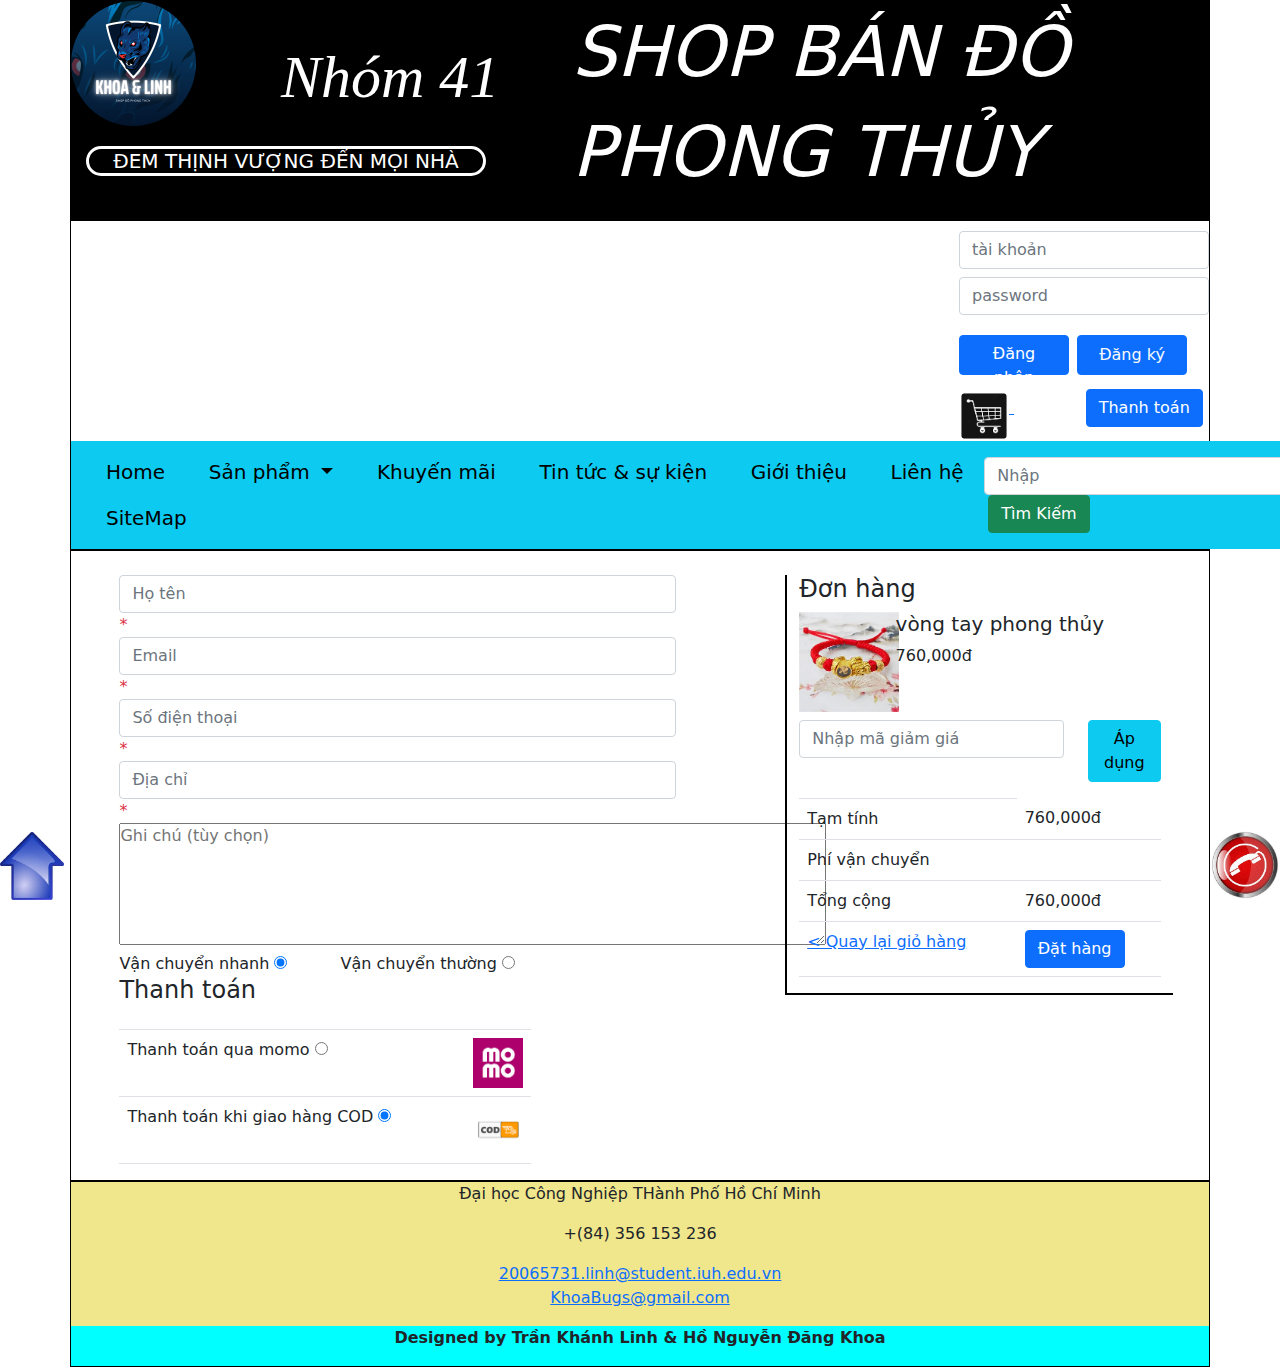
<file: html/thanhToan.html>
<!DOCTYPE html>
<html lang="en">
  <head>
    <meta charset="UTF-8" />
    <meta http-equiv="X-UA-Compatible" content="IE=edge" />
    <meta name="viewport" content="width=device-width, initial-scale=1.0" />
    <link href="../css/bootstrap.css" rel="stylesheet" />
    <script src="../js/bootstrap.min.js"></script>
    <script src="../js/jquery.js"></script>
    <script src="../js/home.js"></script>

    <link rel="stylesheet" href="../css/header.css" />
    <link rel="stylesheet" href="../css/trangChu.css" />
    <link rel="stylesheet" href="../css/sanPham.css" />

    <title>Thanh toán</title>
  </head>

  <body>
    <!--header && menu-->
    <div class="container px-0">
      <header>
        <div class="header1">
          <div style="clear: both">
            <img class="rounded-circle w-25" src="../img/logoshop.png" alt="" />
            <h1>Nhóm 41</h1>
          </div>
          <h6>ĐEM THỊNH VƯỢNG ĐẾN MỌI NHÀ</h6>
        </div>
        <div class="header2">
          <h1>SHOP BÁN ĐỒ PHONG THỦY</h1>
        </div>
        <div class="header3">
          <div>
            <form action="" class="form-horizontal">
              <input
                type="text"
                name=""
                id=""
                class="form-control mb-2"
                placeholder="tài khoản"
              />
              <input
                type="password"
                name=""
                id=""
                class="form-control"
                placeholder="password"
              />
            </form>
            <button type="button" class="btn btn-primary me-2">
              Đăng nhập
            </button>
            <button type="button" class="btn btn-primary">
              <a
                class="text-light text-decoration-none"
                href="../html/regist.html"
                >Đăng ký</a
              >
            </button>
            <div class="row">
              <div class="">
                <a href="../html/gioHang.html">
                  <img
                  class="mt-3"
                  id="giohang"
                  src="../img/giohang.png"
                  alt=""
                />
                </a>
                <span
                  id="giohang"
                  style="color: white; font-size: 30px; list-style: 100px"
                  >(1)</span
                >
                <a href="../html/thanhToan.html"><button type="button" class="btn btn-primary ms-4">Thanh toán</button></a>
              </div>
            </div>
          </div>
        </div>
      </header>
      <!-- menu-->
      <nav
        class="navbar navbar-expand-sm navbar-dark bg-info"
        id="scrollspy"
        style="
          position: relative;
          top: 0;
          right: 0;
          left: 0;
          z-index: 1050;
          width: 1319px;
        "
      >
        <div class="container-fluid">
          <button
            class="navbar-toggler"
            type="button"
            data-toggle="collapse"
            data-target="#navbarSupportedContent"
            aria-controls="navbarSupportedContent"
            aria-expanded="false"
            aria-label="Toggle navigation"
          >
            <span class="navbar-toggler-icon"></span>
          </button>
          <div
            class="collapse navbar-collapse justify-content-center"
            id="navbarSupportedContent"
          >
            <ul class="nav navbar-nav" id="menu1">
              <li class="nav-item">
                <a href="../html/home.html" class="nav-link">Home</a>
              </li>
              <li class="dropdown">
                <a
                  href="../html/sanPham.html"
                  class="nav-link dropdown-toggle"
                  data-toggle="dropdown"
                  aria-haspopup="true"
                  aria-expanded="false"
                >
                  Sản phẩm
                </a>
                <ul
                  style="background-color: rgb(0, 0, 0)"
                  class="dropdown-menu"
                >
                  <li>
                    <a href="../html/sanPham.html#section1" class="nav-link"
                      >Vòng tay</a
                    >
                  </li>
                  <li>
                    <a href="../html/sanPham.html#section2" class="nav-link"
                      >Dây chuyền</a
                    >
                  </li>
                  <li>
                    <a href="../html/sanPham.html#section3" class="nav-link"
                      >Đá quý</a
                    >
                  </li>
                </ul>
              </li>
              <li class="nav-item">
                <a href="../html/KhuyenMai.html" class="nav-link">Khuyến mãi</a>
              </li>
              <li class="nav-item">
                <a href="../html/news.html" class="nav-link"
                  >Tin tức & sự kiện</a
                >
              </li>
              <li class="nav-item">
                <a href="../html/info.html" class="nav-link">Giới thiệu</a>
              </li>
              <li class="nav-item">
                <a href="../html/lienHe.html" class="nav-link">Liên hệ</a>
              </li>
              <li class="nav-item">
                <a href="../html/sitemap.html" class="nav-link">SiteMap</a>
              </li>
            </ul>
            <div class="nav-item">
              <input
                class="form-control"
                style="float: left; width: 300px"
                type="search"
                placeholder="Nhập"
              />
              <button
                class="btn btn-success mx-1"
                style="float: left"
                type="submit"
              >
                Tìm Kiếm
              </button>
            </div>
          </div>
        </div>
      </nav>

    </div>

    <!-- nút mũi tên-->
    <div class="muiTen fixed-bottom">
      <a href="#"
        ><img src="../img/muiTen.jpeg" style="width: 5%; height: 5%" alt=""
      /></a>
    </div>
    <!-- hotline-->
    <div div class="hotline">
      <img
        src="../img/hotline.jpeg"
        style="height: 70px; float: right"
        class="rounded-circle"
        alt=""
      />
      <div class="bg-danger" id="soHotline">
        <p class="float-end text-light">0961613087</p>
      </div>
    </div>

    <!-- body-->
    <div class="container px-0" id="sec">
      <div class="row mt-4">
          <div class="col-6">
            <form role="form" class="form-horizontal">

                <div class="form-group">
                    <input type="text" name="txtHT" id="txtHT" class="form-control" placeholder="Họ tên"/>
                    <span id="errorHT" class="text-danger">*</span>
                </div>

                <div class="form-group">
                    <input type="text" name="txtEmail" id="txtEmail" class="form-control" placeholder="Email" />
                    <span id="errorEmail" class="text-danger">*</span>
                </div>

                <div class="form-group">
                    <input type="text" name="txtDT" id="txtDT" class="form-control" placeholder="Số điện thoại"/>
                    <span id="errorDT" class="text-danger">*</span>
                </div>

                <div class="form-group">
                    <input type="text" name="txtDT" id="txtDC" class="form-control" placeholder="Địa chỉ"/>
                    <span id="errorDC" class="text-danger">*</span>
                </div>

                <div class="form-group">
                    <textarea name="" id="" cols="85" rows="5" placeholder="Ghi chú (tùy chọn)"></textarea>
                </div>

                <div class="form-group form-check-inline">
                    <label for="">Vận chuyển nhanh</label>
                    <input type="radio" name="radio" id="" class="" checked>
                    <label class="ms-5" for="">Vận chuyển thường</label>
                    <input type="radio" name="radio" id="" class="">
                </div>
            </form>
            <div class="row">
                <div class="col-9">
                    <h4>Thanh toán </h4>
                    <table class="table border-2">
                        <th>
                            <tr>
                                <td>
                                    <label class="border-2" for="">Thanh toán qua momo</label>
                                    <input type="radio" name="thanhtoan" id="" class="">
                                    <img src="../img/momo.png" style="width:50px;height: 50px;float: right;" alt="">
                                </td>
                            </tr>
                            <tr>
                                <td>
                                    <label class="border-2" for="">Thanh toán khi giao hàng COD</label>
                                    <input type="radio" name="thanhtoan" id="" class="" checked>
                                    <img src="../img/cod.png" style="width:50px;height: 50px;float: right;" alt="">
                                </td>
                            </tr>
                        </th>
                    </table>
                </div>
                <div class="col-3 ">
                    
                </div>
            </div>
          </div>
          <div class="col-4" style="border-left: 2px solid black ;border-bottom: 2px solid black">
            <div class="row">
                <h4>Đơn hàng</h4>

            </div>
            <div class="row">
                <div class="col-3">
                    <img src="../img/bg1.jpg" style="width:100px;height: 100px;" alt="">
                </div>
                <div class="col-9 text-start">
                    <h5>vòng tay phong thủy</h5>
                    <p>760,000đ</p>
                </div>
            </div>
            <div class="row form-group mt-2">
                <div class="col-9">
                    <input type="text" class="form-control" placeholder="Nhập mã giảm giá">
                </div>
                <div class="col-3">
                    <button type="button" class="btn btn-info">Áp dụng</button>
                </div>
            </div> 
            <table class="table ">
                <th>
                    <tr>
                        <td>Tạm tính</td>
                        <td>760,000đ</td>
                    </tr>
                    <tr>
                        <td>Phí vận chuyển</td>
                        <td></td>
                    </tr>
                    <tr>
                        <td>Tổng cộng</td>
                        <td>760,000đ</td>
                    </tr>
                    <tr>
                        <td><a href="../html/gioHang.html"> < Quay lại giỏ hàng</a></td>
                        <td><button type="button" id="datHang" class="btn btn-primary">Đặt hàng</button></td>
                    </tr>
                </th>
            </table>
          </div>
      </div>
    </div>

    <div class="container footer" style="background-color: khaki">
      <div class="row">
        <div class="col-lg-12 col-md-12 address-w3l-right text-center">
          <div class="address-gried">
            <span class="fa-map"></span>
            <p>Đại học Công Nghiệp THành Phố Hồ Chí Minh</p>
          </div>
          <div class="address-gried mt-3">
            <span class="fas fa-phone-volume"></span>
            <p>+(84) 356 153 236</p>
          </div>
          <div class="address-gried mt-3">
            <span class="far fa-envelope"></span>
            <p>
              <a href="mailto:info@example.com"
                >20065731.linh@student.iuh.edu.vn</a
              >
              <br /><a href="mailto:info@example.com">KhoaBugs@gmail.com</a>
            </p>
          </div>
        </div>
      </div>
      <div class="row" style="background-color: aqua">
        <div class="col-lg-12 col-md-12 address-w3l-right text-center">
          <div class="address-gried">
            <span class="fa-map"></span>
            <p><b>Designed by Trần Khánh Linh & Hồ Nguyễn Đăng Khoa</b></p>
          </div>
        </div>
      </div>
      
    </div>
  </body>
</html>
</file>
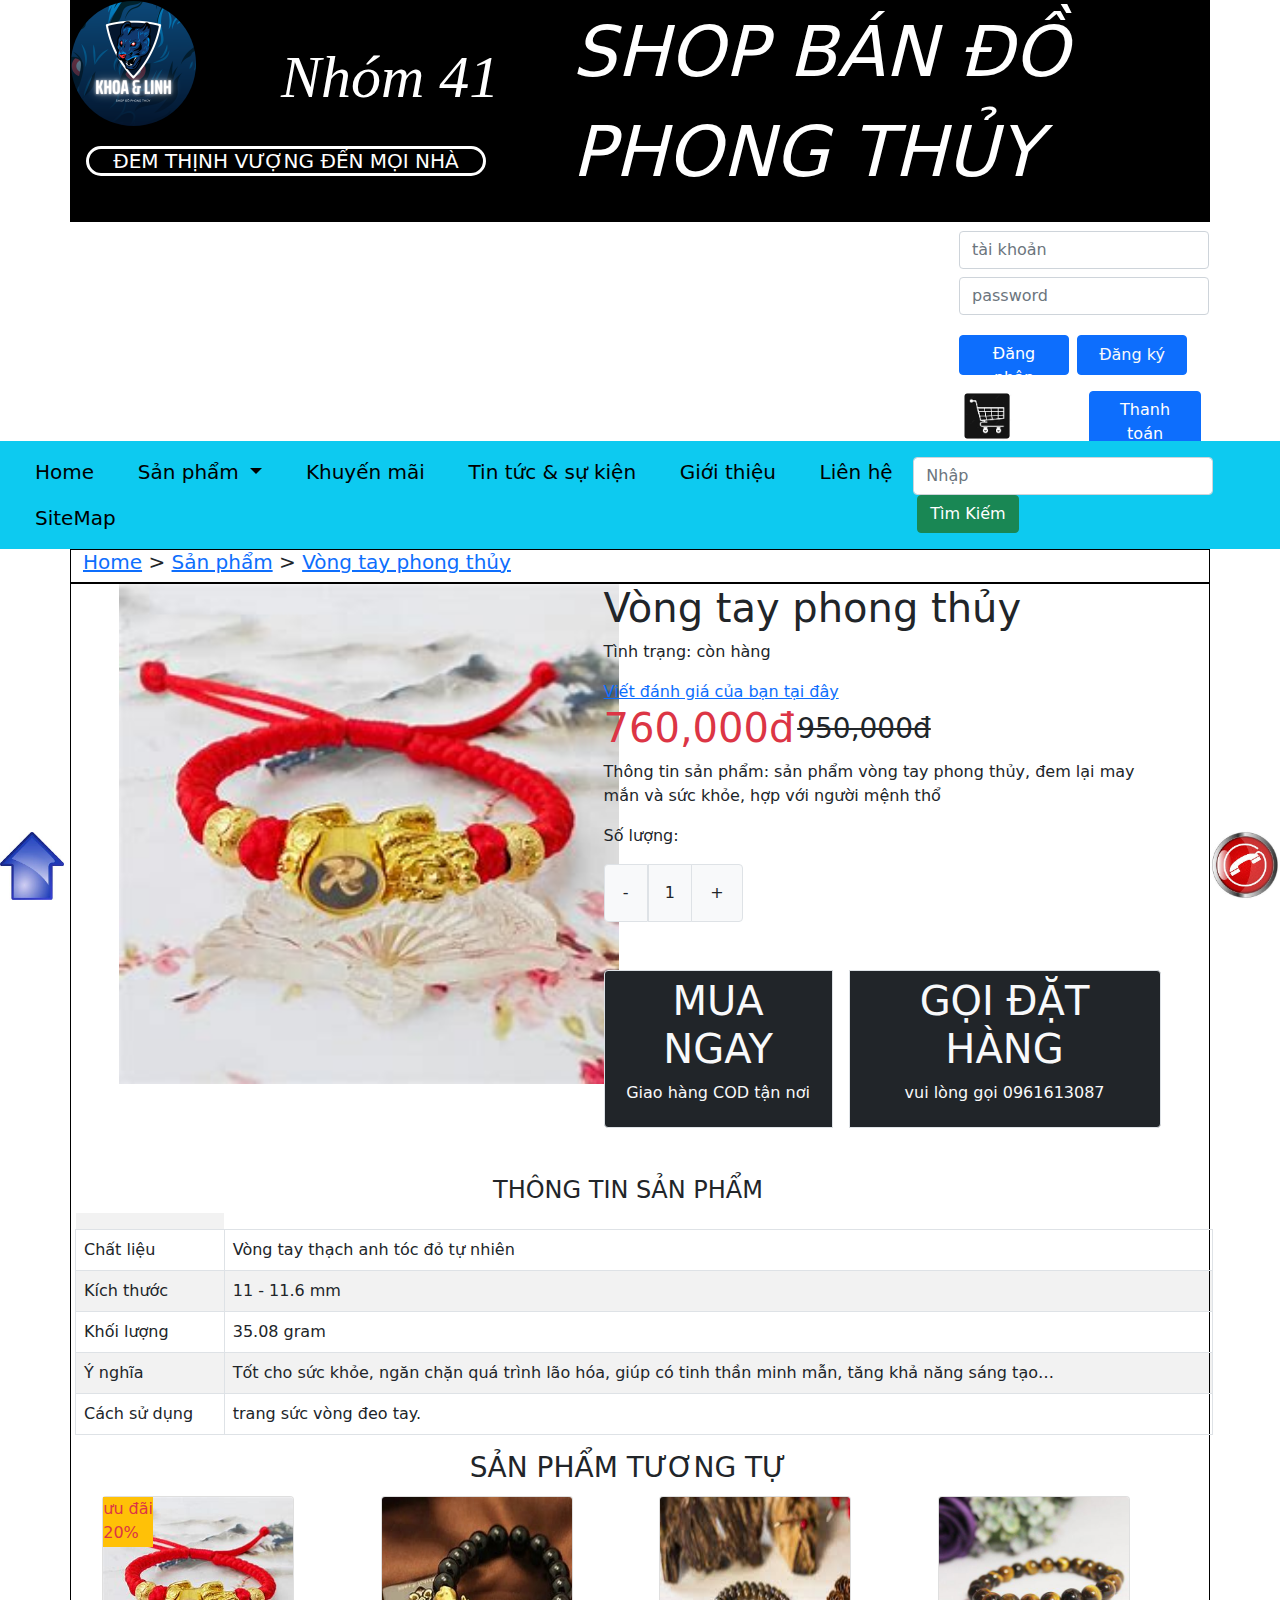
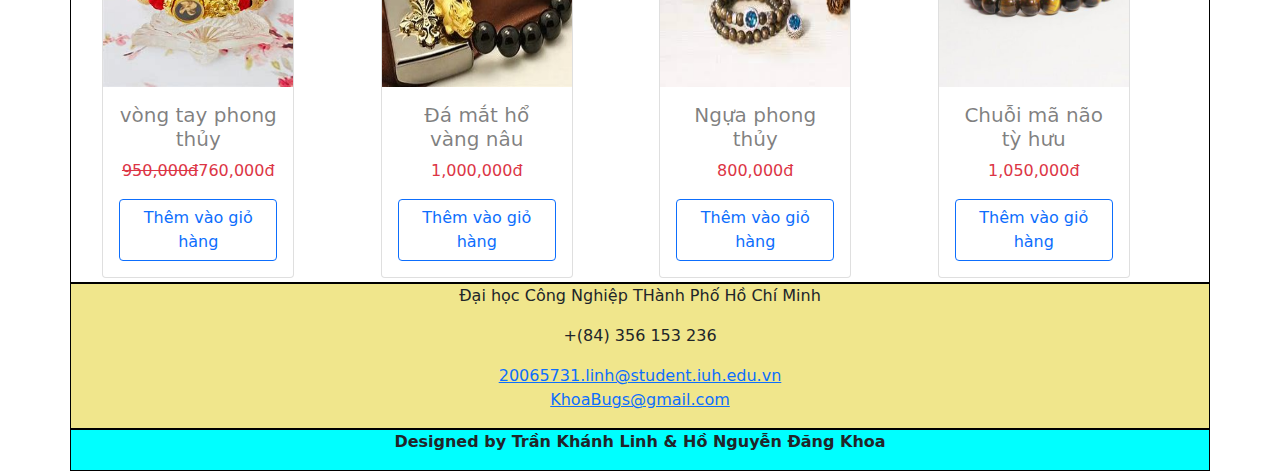
<file: html/vongTayPhongThuy.html>
<!DOCTYPE html>
<html lang="en">
  <head>
    <meta charset="UTF-8" />
    <meta http-equiv="X-UA-Compatible" content="IE=edge" />
    <meta name="viewport" content="width=device-width, initial-scale=1.0" />
    <link href="../css/bootstrap.css" rel="stylesheet" />
    <script src="../js/bootstrap.min.js"></script>
    <script src="../js/jquery.js"></script>
    <script src="../js/home.js"></script>
    <script src="../js/datHang.js"></script>
    <link rel="stylesheet" href="../css/header.css" />
    <link rel="stylesheet" href="../css/trangChu.css" />
    <link rel="stylesheet" href="../css/sanPham.css">

    <title>Vòng tay phong thủy</title>
  </head>

  <body>
    <!--header && menu-->
    <div class="container px-0">
      <header>
        <div class="header1">
          <div style="clear: both">
            <img class="rounded-circle w-25" src="../img/logoshop.png" alt="" />
            <h1>Nhóm 41</h1>
          </div>
          <h6>ĐEM THỊNH VƯỢNG ĐẾN MỌI NHÀ</h6>
        </div>
        <div class="header2">
          <h1>SHOP BÁN ĐỒ PHONG THỦY</h1>
        </div>
        <div class="header3">
          <div>
            <form action="" class="form-horizontal">
              <input
                type="text"
                name=""
                id=""
                class="form-control mb-2"
                placeholder="tài khoản"
              />
              <input
                type="password"
                name=""
                id=""
                class="form-control"
                placeholder="password"
              />
            </form>
            <button type="button" class="btn btn-primary me-2">Đăng nhập</button>
            <button type="button" class="btn btn-primary"><a class="text-light text-decoration-none" href="../html/regist.html">Đăng ký</a></button>
            <div class="row">
                <div class="col-3">
                  <a href="../html/gioHang.html">
                    <img
                    class="mt-3"
                    id="giohang"
                    src="../img/giohang.png"
                    alt=""
                  />
                  </a>
                </div>
                <div class="col-1">
                  <span
                  id="giohang"
                  style="color: white; font-size: 30px; list-style: 100px"
                  >(1)</span
                >
                </div>
                <div class="col-7 mt-3 me-2">
                  <a href="../html/thanhToan.html"><button type="button" class="btn btn-primary ms-4">Thanh toán</button></a>
                </div>
              </div>
            </div>
          </div>
        </div>
      </header>
      <!-- menu-->
      <nav
        class="navbar navbar-expand-sm navbar-dark bg-info"
        id="scrollspy"
        style="
          position: relative;
          top: 0;
          right: 0;
          left: 0;
          z-index: 1050;
          width: 1319px;
        "
      >
        <div class="container-fluid">
          <button
            class="navbar-toggler"
            type="button"
            data-toggle="collapse"
            data-target="#navbarSupportedContent"
            aria-controls="navbarSupportedContent"
            aria-expanded="false"
            aria-label="Toggle navigation"
          >
            <span class="navbar-toggler-icon"></span>
          </button>
          <div
            class="collapse navbar-collapse justify-content-center"
            id="navbarSupportedContent"
          >
            <ul class="nav navbar-nav" id="menu1">
              <li class="nav-item">
                <a href="../html/home.html" class="nav-link">Home</a>
              </li>
              <li class="dropdown">
                <a
                  href="../html/sanPham.html"
                  class="nav-link dropdown-toggle"
                  data-toggle="dropdown"
                  aria-haspopup="true"
                  aria-expanded="false"
                >
                  Sản phẩm
                </a>
                <ul
                  style="background-color: rgb(0, 0, 0)"
                  class="dropdown-menu"
                >
                  <li><a href="../html/sanPham.html#section1" class="nav-link">Vòng tay</a></li>
                  <li><a href="../html/sanPham.html#section2" class="nav-link">Dây chuyền</a></li>
                  <li><a href="../html/sanPham.html#section3" class="nav-link">Đá quý</a></li>
              
                </ul>
              </li>
              <li class="nav-item">
                <a href="../html/KhuyenMai.html" class="nav-link">Khuyến mãi</a>
              </li>
              <li class="nav-item">
                <a href="../html/news.html" class="nav-link">Tin tức & sự kiện</a>
              </li>
              <li class="nav-item">
                <a href="../html/info.html" class="nav-link">Giới thiệu</a>
              </li>
              <li class="nav-item"><a href="../html/lienHe.html" class="nav-link">Liên hệ</a></li>
              <li class="nav-item"><a href="../html/sitemap.html" class="nav-link">SiteMap</a></li>
            </ul>
            <div class="nav-item">
              <input
                class="form-control"
                style="float: left; width: 300px"
                type="search"
                placeholder="Nhập"
              />
              <button
                class="btn btn-success mx-1"
                style="float: left"
                type="submit"
              >
                Tìm Kiếm
              </button>
            </div>
          </div>
        </div>
      </nav>
      <div class="container">
        <div class="row">
          <div class="col-12">
            <h5>
              <span itemscope>
                <a href="../html/home.html">Home</a> 
            </span>
            <span itemscope>
                > <a href="../html/sanPham.html">Sản phẩm</a>
            </span>
            <span itemscope>
                > <a href="../html/vongTayPhongThuy.html">Vòng tay phong thủy</a>
            </span>
            </h5>
          </div>
          
      </div>
      </div>
    </div>

    

    <!-- nút mũi tên-->
    <div class="muiTen fixed-bottom">
      <a href="#"
        ><img src="../img/muiTen.jpeg" style="width: 5%; height: 5%" alt=""
      /></a>
    </div>
    <!-- hotline-->
    <div div class="hotline">
      <img
        src="../img/hotline.jpeg"
        style="height: 70px; float: right"
        class="rounded-circle"
        alt=""
      />
      <div class="bg-danger" id="soHotline">
        <p class="float-end text-light">0961613087</p>
      </div>
    </div>

    <!-- body-->
    <div class="container px-0" id="sec">
      <div class="row">
          <div class="col-4 justify-content-center">
              <img src="../img/bg1.jpg" style="width:500px;height: 500px;" alt="">
          </div>
          <div class="col-6 justify-content-start">
                <div class="row-cols-9">
                    <h1>Vòng tay phong thủy</h1>
                </div>
                <div class="row-cols-9">
                    <p>Tình trạng: còn hàng</p>
                </div>
                <div class="row-cols-9">
                    <a href="">Viết đánh giá của bạn tại đây</a>
                </div>
                <div class="row">
                    <div class="col-4">
                        <h1 class="float-start text-danger ">760,000đ</h1>
                    </div>
                    <div class="col-4 mt-2">
                        <del ><h3>950,000đ</h3></del>
                    </div>
                    <div class="col-4"></div>
                </div> 
                <div class="row">
                    <p>Thông tin sản phẩm: sản phẩm vòng tay phong thủy, đem lại may mắn và sức khỏe, hợp với người mệnh thổ</p>
                </div>
                <div class="row ">
                    <p>Số lượng:</p>
                </div>
                <div class="row-cols-4">
                    <div class="btn-group">
                        <button id="tru" class="btn bg-light border">-</button>
                        <div id="soLuong" class="p-3 bg-light border">1</div>
                        <button id="cong" class="btn bg-light border">+</button>
                    </div>
                </div>
                <div class="row mt-5">
                    <div class="btn-group">
                        <button type="button" id="datHang" class="btn bg-dark border text-light">
                            <h1>MUA NGAY</h1>
                            <p>Giao hàng COD tận nơi</p>
                        </button>
                        <button type="button" class="btn bg-dark border text-light ms-3">
                            <h1>GỌI ĐẶT HÀNG</h1>
                            <p>vui lòng gọi 0961613087</p>
                        </button>
                    </div>
                </div> 
        </div>
      </div>

      <div class="row">
        <div class="row text-center mt-5">
            <h4>THÔNG TIN SẢN PHẨM</h4>
        </div>
        <div class="row-cols-6 ms-1">
            <table class="table table-striped">
                <th>
                    <tr>
                        <td class="border">Chất liệu</td>
                        <td class="border">Vòng tay thạch anh tóc đỏ tự nhiên</td>
                    </tr>
                    <tr>
                        <td class="border">Kích thước</td>
                        <td class="border">11 - 11.6 mm</td>
                    </tr>
                    <tr>
                        <td class="border">Khối lượng</td>
                        <td class="border">35.08 gram</td>
                    </tr>
                    
                    <tr>
                        <td class="border">Ý nghĩa</td>
                        <td class="border">Tốt cho sức khỏe, ngăn chặn quá trình lão hóa, giúp có tinh thần minh mẫn, tăng khả năng sáng tạo…</td>
                    </tr>
                    <tr>
                        <td class="border">Cách sử dụng</td>
                        <td class="border">trang sức vòng đeo tay.</td>
                    </tr>
                </th>
            </table>
        </div>
      </div>

      <div class="row">
        <div class="row text-center">
            <h3>SẢN PHẨM TƯƠNG TỰ</h3>
        </div>
        <div class="row">
            <div class="row py-1">
                <div class="col-3">
                    <div class="card" style="width: 12rem;">
                       <a href=""> <img src="../img/bg1.jpg"  class="card-img-top" alt="..." /></a>
                        <p class="text-danger text-warning bg-warning" style="position: absolute; top: 0; left: 0; width: 50px; height: 50px;">ưu đãi 20%</p>
                        <div class="card-body">
                            <h5 class="card-title text-center text-black-50">
                                vòng tay phong thủy
                            </h5>
                            <p class="card-text text-danger text-center"><del>950,000đ</del>760,000đ</p>
                            <a href="#" class="btn btn-outline-primary">Thêm vào giỏ hàng </a>
                        </div>
                    </div>
                </div>
                <div class="col-3">
                    <div class="card" style="width: 12rem;">
                        <img src="../img/bg2.jpg" id="imgSanPham" class="card-img-top" alt="..." />
                        <div class="card-body">
                            <h5 class="card-title text-center text-black-50">
                                Đá mắt hổ vàng nâu
                            </h5>
                            <p class="card-text text-danger text-center">1,000,000đ</p>
                            <a href="#" class="btn btn-outline-primary">Thêm vào giỏ hàng </a>
                        </div>
                    </div>
                </div>
                <div class="col-3">
                    <div class="card" style="width: 12rem;">
                        <img src="../img/bg4.jpeg" id="imgSanPham" class="card-img-top" alt="..." />
                        <div class="card-body">
                            <h5 class="card-title text-center text-black-50">
                                Ngựa phong thủy
                            </h5>
                            <p class="card-text text-danger text-center">800,000đ</p>
                            <a href="#" class="btn btn-outline-primary">Thêm vào giỏ hàng </a>
                        </div>
                    </div>
                </div>
                <div class="col-3">
                    <div class="card" style="width: 12rem;">
                        <img src="../img/da-mat-ho-vang-nau_1_-400x400.jpg" class="card-img-top" alt="..." />
                        <div class="card-body">
                            <h5 class="card-title text-center text-black-50">
                                Chuỗi mã não tỳ hưu
                            </h5>
                            <p class="card-text text-danger text-center">1,050,000đ</p>
                            <a href="#" class="btn btn-outline-primary">Thêm vào giỏ hàng </a>
                        </div>
                    </div>
                </div>
            </div>
        </div>
      </div>
    </div>

    <div class="container footer" style="background-color: khaki">
      <div class="row">
        <div class="col-lg-12 col-md-12 address-w3l-right text-center">
          <div class="address-gried">
            <span class="fa-map"></span>
            <p>Đại học Công Nghiệp THành Phố Hồ Chí Minh</p>
          </div>
          <div class="address-gried mt-3">
            <span class="fas fa-phone-volume"></span>
            <p>+(84) 356 153 236</p>
          </div>
          <div class="address-gried mt-3">
            <span class="far fa-envelope"></span>
            <p>
              <a href="mailto:info@example.com"
                >20065731.linh@student.iuh.edu.vn</a
              >
              <br /><a href="mailto:info@example.com">KhoaBugs@gmail.com</a>
            </p>
          </div>
        </div>
      </div>
    </div>
    <div class="container footer" style="background-color: aqua">
      <div class="row">
        <div class="col-lg-12 col-md-12 address-w3l-right text-center">
          <div class="address-gried">
            <span class="fa-map"></span>
            <p><b>Designed by Trần Khánh Linh & Hồ Nguyễn Đăng Khoa</b></p>
          </div>
        </div>
      </div>
    </div>
  </body>
  <script> 
    $(document).ready(function(){
      $(".hotline>img").click(function(){
        $("#soHotline").fadeToggle("slow");
      });
      $("#cong").click(function(){
        var sl = eval($("#soLuong").html());
        sl=sl+1;
        $("#soLuong").html(sl+"");
      });
      $("#tru").click(function(){
        var sl = eval($("#soLuong").html());
        sl=sl-1;
        if(sl<=0)
            sl=0;
        $("#soLuong").html(sl+"");
      });
    });
    </script>
</html>
</file>
<file: css/header.css>
* {
  margin: auto;
  padding: 0px;
}
.container {
  border: 1px solid black;
}
header {
  width: 100%;
  height: 220px;
  border-bottom: 1px solid black;
  background-color: black;
}
.header1 {
  height: 220px;
  width: 500px;
  float: left;
}
.header1 > img {
  float: left;
}
.header1 > div > h1 {
  float: right;
  margin: 40px 0px 0px 0px;
  width: 290px;
  font-size: 60px;
  font-style: italic;
  font-family: "Times New Roman", Times, serif;
  color: white;
}
.header1 > h6 {
  margin-left: 15px;
  margin-top: 20px;
  font-size: 20px;
  border: 3px solid white;
  border-radius: 30px;
  width: 400px;
  text-align: center;
  color: white;
  animation: bder 1s ease-in-out infinite alternate;
}
@keyframes bder {
  from {
    border-color: yellow;
  }
  to {
    border-color: red;
  }
}
.header2 {
  height: 220px;
  width: 520px;
  border: 1px solid black;
  float: left;
}
.header2 > h1 {
  font-size: 70px;
  text-align: left;
  font-style: italic;
  line-height: 100px;
  color: white;
  animation: logo 1s ease-in-out infinite alternate;
}
@keyframes logo {
  from {
    text-shadow: 0 0 10px #fff, 0 0 20px #fff, 0 0 30px #e60073,
      0 0 40px #e60073, 0 0 50px #e60073, 0 0 60px #e60073, 0 0 70px #e60073;
  }

  to {
    text-shadow: 0 0 20px #fff, 0 0 30px #ff4da6, 0 0 40px #ff4da6,
      0 0 50px #ff4da6, 0 0 60px #ff4da6, 0 0 70px #ff4da6, 0 0 80px #ff4da6;
  }
}
.header3 {
  float: right;
  height: 220px;
  width: 250px;
  margin: 0px;
}
.header3 > div > button {
  width: 110px;
  margin-top: 20px;
  height: 40px;
  float: left;
}
.header3 > div {
  margin-top: 10px;
}
#menu1 > li > a {
  font-size: 20px;
  color: black;
}
#menu1 > li {
  margin-left: 15px;
}
#menu1 > li :hover {
  background-color: #ff4da6;
}
.dropdown-menu > li {
  text-align: center;
}
.dropdown:hover .dropdown-menu {
  display: block;
}
#giohang {
  width: 50px;
  height: 50px;
}

#giohang:hover {
  width: 52px;
  height: 52px;
}
#aside2 {
  margin-left: 30px;
}
#aside2 li {
  line-height: 80px;
}
#aside2 li a {
  line-height: 80px;
  color: black;
  font-weight: bold;
}
#aside2 li a:hover {
  color: blue;
}
.hotline {
  position: fixed;
  bottom: 0;
  right: 0;
  z-index: 1030;
  width: 200px;
}
#soHotline {
  height: 70px;
  line-height: 70px;
  font-size: 20px;
  font-weight: bold;
  border-radius: 50px;
  display:none
}
.hotline>img:hover{
  transform: rotate(180deg);
  transition: ease-in-out 1s;
}
</file>
<file: css/trangChu.css>
.centered {
    position: absolute;
    top: 50%;
    left: 50%;
    transform: translate(-50%, -50%);
  }
  #tbsale h1,#tbsale p, #navDanhMuc{
    animation: led 0.5s ease-in-out infinite alternate;
  }
  @keyframes led {
    from{
      color: red;
    }
    to{
      color:green;
      
    }
  }
</file>
<file: css/sanPham.css>
#imgSanPham{
    width: 190px;
    height:190px;
}
</file>
<file: css/news.css>
.content {
    width: 1318px;
    font-size: 14px;
}

.cenn {
    margin: 0 auto;
    width: 100%;
    margin-top: 0px;
    float: left;
}

.cenn1 {
    float: left;
    margin: 0 auto;
    width: 100%;
    padding: 7px 10px;
    background: #f5f5f5;
    padding-left: 20px;
    color: #0d8dce;
    font-size: 20px;
    margin-top: 0px;
}

.mar {
    float: left;
    margin: 0 auto;
    width: 100%;
}

.sec {
    width: 100%;
}

.sec .new_sec1 {
    width: 80%;
    float: left;
}

.new_sec1 p {
    padding-right: 100px;
    font-size: 16px;
    display: flex;
}

.new_sec1 p a {
    text-decoration: none;
    display: flex;
}

.new_sec1 img {
    width: 100%;
    border-radius: 4px;
}

.new_sec1 .row {
    padding-top: 10px;
}

.box-navi span {
    color: #a8a8a8;
    padding-left: 40px;
    margin-left: 5px;
    font-style: italic;
    position: relative;
}

.box-navi span::before {
    content: '';
    width: 35px;
    height: 1px;
    background-color: #a8a8a8;
    position: absolute;
    left: 0px;
    top: 54%;
    transform: translateY(-50%);
}

.sec .new_sec2 {
    width: 20%;
    float: right;
    border-radius: 8px;
    border: 1px black solid;
}

.new_sec2 .titN {
    float: left;
    margin: 0 auto;
    width: 100%;
    padding: 5px 10px;
    background: red;
    color: white;
    font-weight: bold;
    border-radius: 8px;
}

.new_sec2 ul {
    padding-left: 21px;
    padding-right: 2px;
}

.new_sec2 ul li a {
    text-decoration: none;
}

.new_sec2 ul li a:hover {
    color: red;
}

.animate-charcter {
    text-transform: uppercase;
    background-image: linear-gradient( -225deg, #231557 0%, #44107a 29%, #33ff13 67%, #fff800 100%);
    background-size: auto auto;
    background-clip: border-box;
    background-size: 200% auto;
    color: #fff;
    background-clip: text;
    -webkit-background-clip: text;
    -webkit-text-fill-color: transparent;
    animation: textclip 2s linear infinite;
    display: inline-block;
}

._ks12 {
    font-size: 13px;
    float: right;
    margin: -7px;
}

@keyframes textclip {
    to {
        background-position: 200% center;
    }
}

.next_page {
    text-align: center;
}

.pagination {
    display: inline-block;
    padding-left: 0;
    margin: 20px 0;
    border-radius: 4px;
}

.pagination ul {
    list-style: none;
}

.pagination li {
    display: inline;
}

.pagination li:first-child a {
    margin-left: 0;
    border-bottom-left-radius: 4px;
    border-top-left-radius: 4px;
}

.pagination-v4 li a {
    background-color: #37b1ca;
    border: 1px solid #2c3e50;
    border-radius: 4px;
    color: #fff !important;
    float: left;
    font-size: 14px;
    line-height: 1.42857;
    margin-right: 5px;
    padding: 5px 10px;
    position: relative;
    text-decoration: none;
}

.pagination-v4 li a.active,
.pagination-v4 li a:hover,
.pagination-v4 li span:hover,
.pagination-v4 li a:focus,
.pagination-v4 li span:focus {
    background-color: #0a0a0a !important;
    border-color: #2c3e50 !important;
    counter-reset: #fff !important;
}

.disabled {
    pointer-events: none;
    cursor: not-allowed;
    opacity: .5;
}

.clearfix::after {
    content: "";
    clear: both;
    display: table;
}
.animate-charcter-hot {
    text-transform: uppercase;
    background-image: linear-gradient( -225deg, #310db3 0%, #8487e6 29%, #33ff13 67%, #9b983f 100%);
    background-size: auto auto;
    background-clip: border-box;
    background-size: 200% auto;
    color: #fff;
    background-clip: text;
    -webkit-background-clip: text;
    -webkit-text-fill-color: transparent;
    animation: textclip 2s linear infinite;
    display: inline-block;
}
</file>
<file: css/khuyenMai.css>
#giamGia{
    animation: led 0.5s ease-in-out infinite alternate;
  }
  @keyframes led {
    from{
      color: red;
    }
    to{
      color:yellow;
      
    }
  }

#countdown{
    font-size:50px;
    width: 40%;
    height: 20%;
    background-color: black;
    color: white;
    text-align: center
}

#bgFlashSale{
    animation: led1 0.5s ease-in-out infinite alternate;
  }
  @keyframes led1 {
    from{
      background-color: red;
    }
    to{
      background-color:white;
      
    }
  }
  #flashSale,#giamGia20{
    animation: led2 0.5s ease-in-out infinite alternate;
  }
  @keyframes led2 {
    from{
      color: white;
    }
    to{
      color:red;
      
    }
  }
</file>
<file: css/login.css>
* {
    padding: 0px;
    margin: 0px auto;
    box-sizing: border-box;
}


/*--------------------------------------------------------------
----------------------------HEADER------------------------------
----------------------------------------------------------------*/


/* login page */

._login_page {
    text-align: center;
    padding-top: 30px;
    padding-bottom: 20px;
    width: 500px;
    top: 50px;
}

._login_page img {
    width: 200px;
    animation: xoayvong 30s linear infinite;
}

@keyframes xoayvong {
    from {
        transform: rotate(0deg);
    }
    to {
        transform: rotate(360deg);
    }
}

 ._nhom {
    font-size: 60px;
    color: darkcyan;
    font-weight: bold;
    font-family: 'Times New Roman', Times, serif;
    font-style: italic;
    padding-left: 8px;
    animation: logo 1s ease-in-out infinite alternate;
}

@keyframes logo {
    from {
        text-shadow: 0 0 10px #fff, 0 0 20px #fff, 0 0 30px #001fe6, 0 0 40px #e60073, 0 0 50px #001fe6, 0 0 60px #001fe6, 0 0 70px #001fe6;
    }
    to {
        text-shadow: 0 0 20px #fff, 0 0 30px #205ed9, 0 0 40px #205ed9, 0 0 50px #205ed9, 0 0 60px #205ed9, 0 0 70px #205ed9, 0 0 80px #205ed9;
    }
}


/*--------------------------------------------------------------
-------------------------------NAV------------------------------
----------------------------------------------------------------*/

nav {
    text-align: center;
}


/*------------------------ Login form --------------------------*/

nav .login_form_container {
    background-color: white;
    width: fit-content;
    padding: 20px;
    border-radius: 8px;
    box-shadow: 0 2px 4px rgb(0 0 0 / 10%), 0 8px 16px rgb(0 0 0 / 10%);
    line-height: 1.34;
}

nav .login_form_container form ._4p {
    padding: 6px 0;
    padding-left: 24px;
}

nav .login_form_container form input {
    width: 330px;
    padding: 14px 16px;
    border-width: 0.02px;
    border-radius: 6px;
}

nav .login_form_container form input[type=text]::placeholder,
nav .login_form_container form input[type=password]::placeholder {
    font-size: 110%;
}

nav .login_form_container form input[type=submit] {
    background-color: dodgerblue;
    color: white;
    font-size: 120%;
    font-weight: 700;
}

nav .login_form_container form input[type=submit]:hover {
    background-color: rgb(10, 109, 209);
}

nav .login_form_container a {
    text-decoration: none;
}

nav .login_form_container a:hover {
    color: red;
}

.custom_select {
    position: relative;
}

.custom_select select {
    display: none;
}

._8esg {
    border-radius: 4px;
    border: 1px solid #ccd0d5;
    color: #1c1e21;
    font-family: Arial, Helvetica, sans-serif;
    font-size: 15px;
    font-weight: normal;
    height: 36px;
    line-height: 20px;
    width: 115px;
}

._9hk6 {
    -webkit-appearance: none;
    background-image: url(../img/show_button.png);
    background-position: right 5px center;
    background-repeat: no-repeat;
    background-size: 14px;
    padding: 0 8px;
    padding-right: 20px;
}

._1ip1 {
    padding: 6px 0;
    padding-left: 13px;
}

._1ip2 {
    padding: 6px 0;
    padding-left: 13px;
}

._1ip1 input[type=text] {
    width: 220px;
    height: 40px;
    border-radius: 4px;
    padding-left: 10px;
    font-size: 110%;
    background: #f5f6f7;
    border: 1px solid #ccd0d5;
}

._1ip2 input {
    width: 440px;
    height: 40px;
    border-radius: 4px;
    padding-left: 10px;
    font-size: 110%;
    background: #f5f6f7;
    border: 1px solid #ccd0d5;
}

._1ip1 input::placeholder,
._1ip2 input::placeholder {
    font-size: 110%;
}

._5k_3 {
    display: flex;
    flex-wrap: wrap;
    margin: -8px -6px -6px;
}

._5k_2 {
    background-color: white;
    border: 1px solid #ccd0d5;
    border-radius: 4px;
    box-sizing: border-box;
    display: inline-block;
    font-weight: normal;
    height: 40px;
    margin: 8px 6px 6px;
    padding: 6px 5px;
    position: relative;
    width: 139px;
}

._58mt {
    font-size: 110%;
    font-weight: normal;
    line-height: 18px;
    padding: 0 10px 0 3px;
}

._5rdm {
    height: 36px;
    margin: 0;
    position: absolute;
    right: 10px;
    top: 0;
}

._1clk {
    text-align: center;
    padding-top: 20px;
    padding-bottom: 10px;
}

._58mi {
    background: none;
    background-color: rgb(0, 164, 0);
    border: none;
    border-radius: 6px;
    box-shadow: none;
    color: white;
    font-size: 18px;
    font-weight: 600;
    height: 36px;
    overflow: hidden;
    padding: 0 32px;
    text-shadow: none;
    width: 200px;
}

._1clk button:hover {
    background-color: rgba(0, 164, 0, 0.7);
}

._9tb9 {
    text-align: left;
}

.clearfix::after {
    clear: both;
    content: '.';
    display: block;
    font-size: 0;
    height: 0;
    line-height: 0;
    visibility: hidden;
}
</file>
